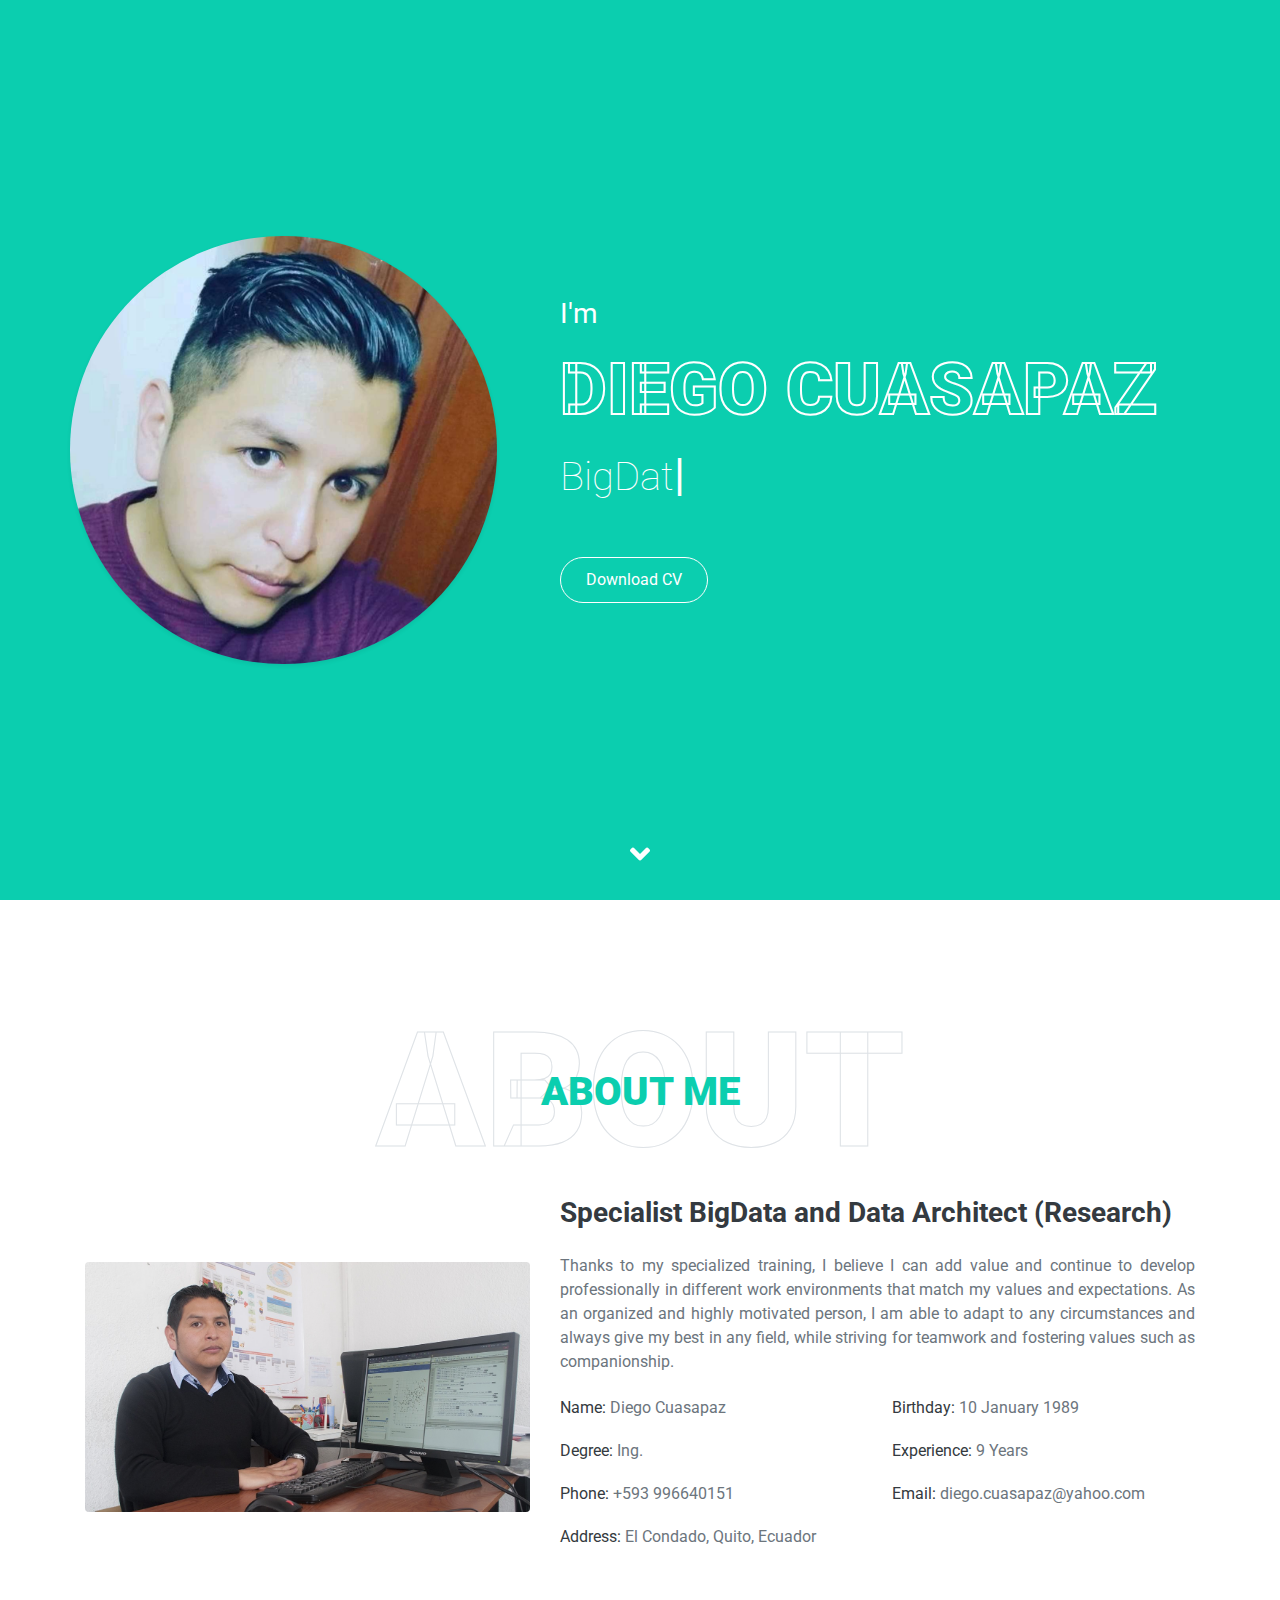
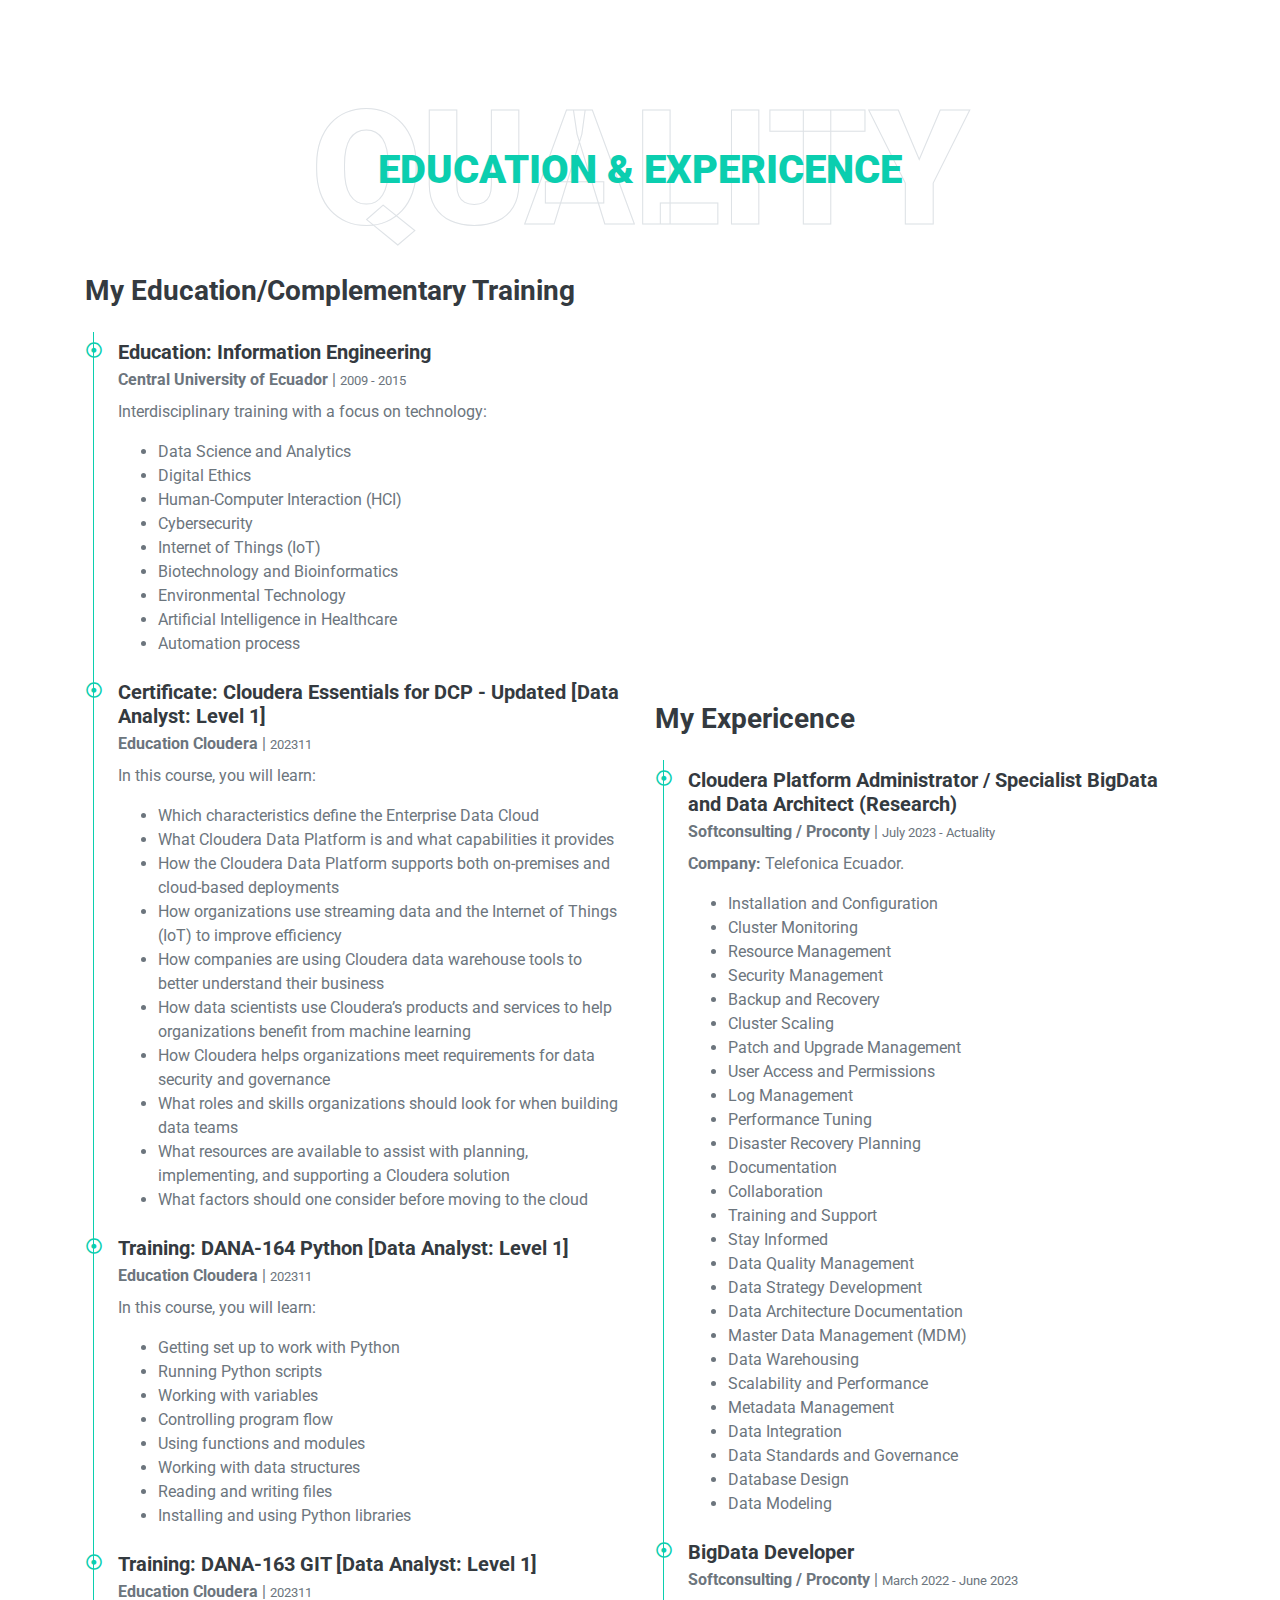
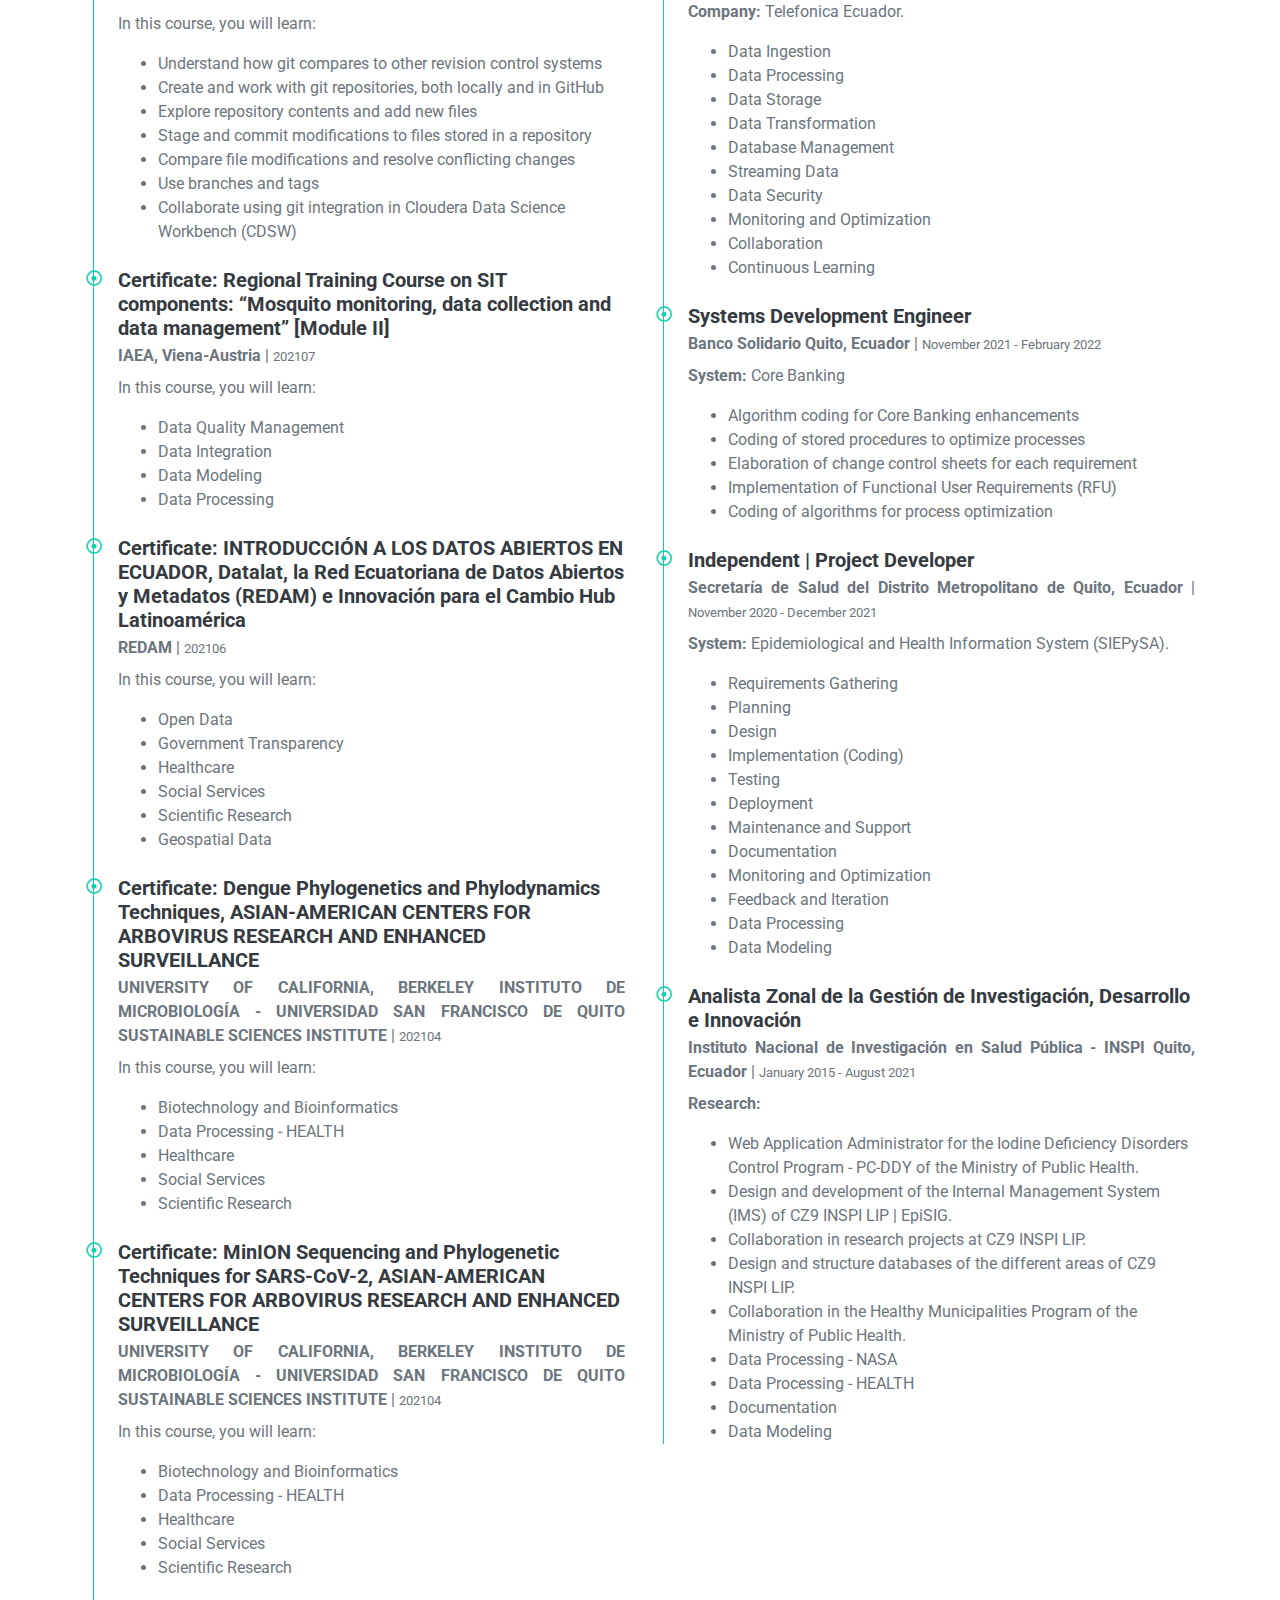
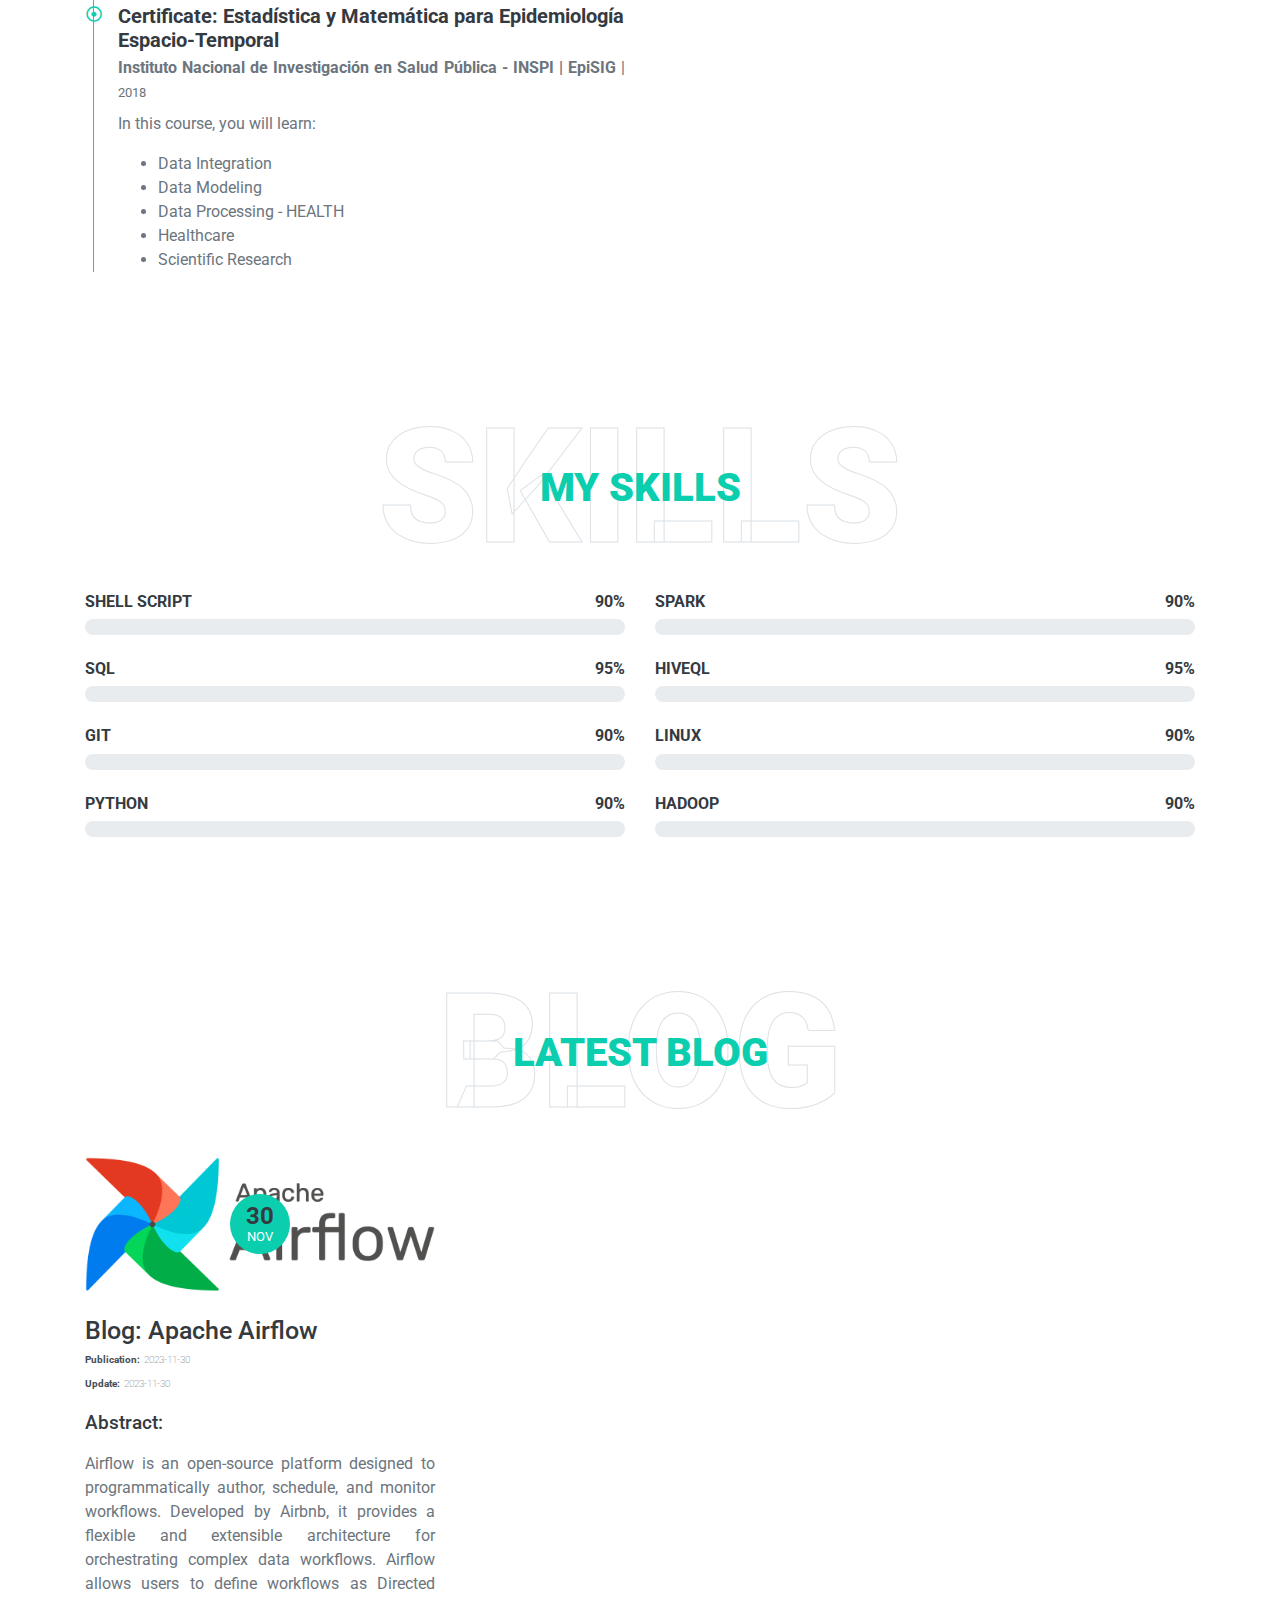
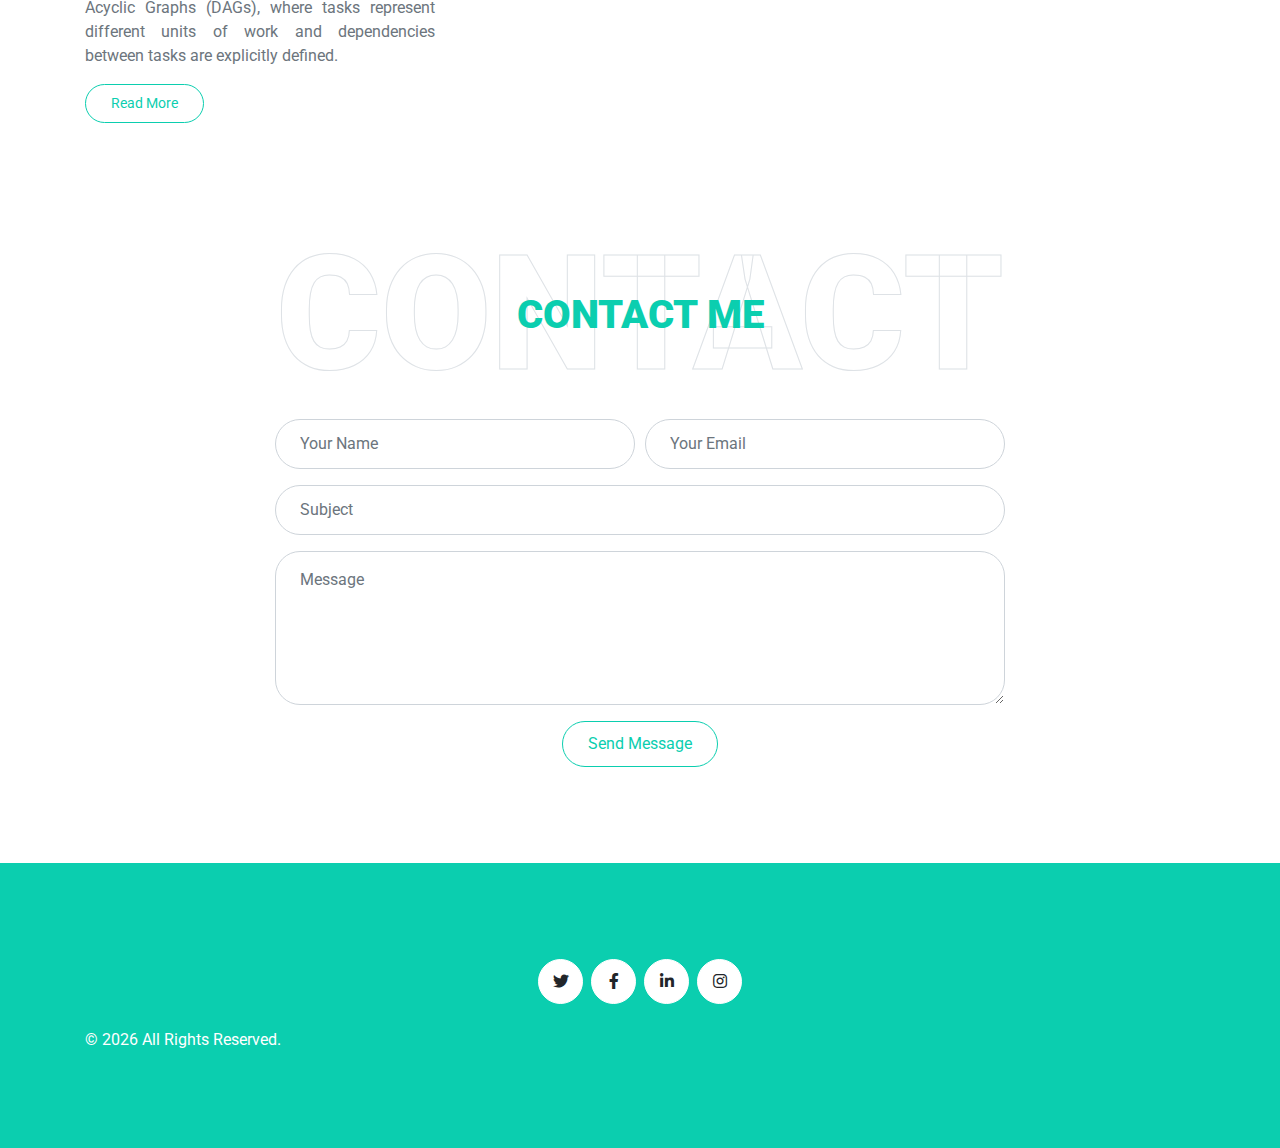
<file: index.html>
<!DOCTYPE html>
<html lang="en">

<head>
    <meta charset="utf-8">
    <title>DC - Specialist BigData </title>
    <meta content="width=device-width, initial-scale=1.0" name="viewport">
    <!--
    <meta content="Free HTML Templates" name="keywords">
    <meta content="Free HTML Templates" name="description">
    -->

    <!-- Favicon -->
    <link href="img/dach.ico" rel="icon">

    <!-- Google Web Fonts -->
    <link rel="preconnect" href="https://fonts.gstatic.com">
    <link href="https://fonts.googleapis.com/css2?family=Roboto:wght@300;400;500;700;900&display=swap" rel="stylesheet"> 

    <!-- Font Awesome -->
    <link href="https://cdnjs.cloudflare.com/ajax/libs/font-awesome/5.10.0/css/all.min.css" rel="stylesheet">

    <!-- Libraries Stylesheet -->
    <link href="lib/owlcarousel/assets/owl.carousel.min.css" rel="stylesheet">
    <link href="lib/lightbox/css/lightbox.min.css" rel="stylesheet">

    <!-- Customized Bootstrap Stylesheet -->
    <link href="css/style.css" rel="stylesheet">
</head>

<body data-spy="scroll" data-target=".navbar" data-offset="51">
    <!-- Navbar Start -->
    <nav class="navbar fixed-top shadow-sm navbar-expand-lg bg-light navbar-light py-3 py-lg-0 px-lg-5">
        <a href="index.html" class="navbar-brand ml-lg-3">
            <h1 class="m-0 display-5"><span class="text-primary">DC</span>Profile</h1>
        </a>
        <button type="button" class="navbar-toggler" data-toggle="collapse" data-target="#navbarCollapse">
            <span class="navbar-toggler-icon"></span>
        </button>
        <div class="collapse navbar-collapse px-lg-3" id="navbarCollapse">
            <div class="navbar-nav m-auto py-0">
                <a href="#home" class="nav-item nav-link active">Home</a>
                <a href="#about" class="nav-item nav-link">About</a>
                <a href="#qualification" class="nav-item nav-link">Quality</a>
                <a href="#skill" class="nav-item nav-link">Skill</a>
                <a href="#service" class="nav-item nav-link">Service</a>
                <a href="#portfolio" class="nav-item nav-link">Portfolio</a>
                <a href="#testimonial" class="nav-item nav-link">Review</a>
                <a href="#blog" class="nav-item nav-link">Blog</a>
                <a href="#contact" class="nav-item nav-link">Contact</a>
            </div>
            <a href="" class="btn btn-outline-primary d-none d-lg-block">Hire Me</a>
        </div>
    </nav>
    <!-- Navbar End -->


    <!-- Video Modal Start -->
    <div class="modal fade" id="videoModal" tabindex="-1" role="dialog" aria-labelledby="exampleModalLabel" aria-hidden="true">
        <div class="modal-dialog" role="document">
            <div class="modal-content">
                <div class="modal-body">
                    <button type="button" class="close" data-dismiss="modal" aria-label="Close">
                        <span aria-hidden="true">&times;</span>
                    </button>        
                    <!-- 16:9 aspect ratio -->
                    <div class="embed-responsive embed-responsive-16by9">
                        <iframe class="embed-responsive-item" src="" id="video"  allowscriptaccess="always" allow="autoplay"></iframe>
                    </div>
                </div>
            </div>
        </div>
    </div>
    <!-- Video Modal End -->


    <!-- Header Start -->
    <div class="container-fluid bg-primary d-flex align-items-center mb-5 py-5" id="home" style="min-height: 100vh;">
        <div class="container">
            <div class="row align-items-center">
                <div class="col-lg-5 px-5 pl-lg-0 pb-5 pb-lg-0">
                    <img class="img-fluid w-100 rounded-circle shadow-sm" src="img/profile.jpg" alt="">
                </div>
                <div class="col-lg-7 text-center text-lg-left">
                    <h3 class="text-white font-weight-normal mb-3">I'm</h3>
                    <h1 class="display-3 text-uppercase text-primary mb-2" style="-webkit-text-stroke: 2px #ffffff;">Diego Cuasapaz</h1>
                    <h1 class="typed-text-output d-inline font-weight-lighter text-white"></h1>
                    <div class="typed-text d-none">BigData Developer, BigData Specialist, Data-Architect BigData, Python Developer, Cloudera Essentials CDP</div>
                    <div class="d-flex align-items-center justify-content-center justify-content-lg-start pt-5">
                        <a href="" class="btn btn-outline-light mr-5">Download CV</a>
                        <!--
                        <button type="button" class="btn-play" data-toggle="modal"
                            data-src="https://www.youtube.com/embed/DWRcNpR6Kdc" data-target="#videoModal">
                            <span></span>
                        </button>
                        
                        <h5 class="font-weight-normal text-white m-0 ml-4 d-none d-sm-block">Play Video</h5>

                        -->

                    </div>
                </div>
            </div>
        </div>
    </div>
    <!-- Header End -->


    <!-- About Start -->
    <div class="container-fluid py-5" id="about">
        <div class="container">
            <div class="position-relative d-flex align-items-center justify-content-center">
                <h1 class="display-1 text-uppercase text-white" style="-webkit-text-stroke: 1px #dee2e6;">About</h1>
                <h1 class="position-absolute text-uppercase text-primary">About Me</h1>
            </div>
            <div class="row align-items-center">
                <div class="col-lg-5 pb-4 pb-lg-0">
                    <img class="img-fluid rounded w-100" src="img/about.jpg" alt="">
                </div>
                <div class="col-lg-7">
                    <h3 class="mb-4">Specialist BigData and Data Architect (Research)</h3>
                    <p>
                        Thanks to my specialized training, I believe I can add value and continue to develop professionally in different work environments that match my values and expectations.
                        As an organized and highly motivated person, I am able to adapt to any circumstances and always give my best in any field, while striving for teamwork and fostering values such as companionship.
                    </p>
                    <div class="row mb-3">
                        <div class="col-sm-6 py-2"><h6>Name: <span class="text-secondary">Diego Cuasapaz</span></h6></div>
                        <div class="col-sm-6 py-2"><h6>Birthday: <span class="text-secondary">10 January 1989</span></h6></div>
                        <div class="col-sm-6 py-2"><h6>Degree: <span class="text-secondary">Ing.</span></h6></div>
                        <div class="col-sm-6 py-2"><h6>Experience: <span class="text-secondary">9 Years</span></h6></div>
                        <div class="col-sm-6 py-2"><h6>Phone: <span class="text-secondary">+593 996640151</span></h6></div>
                        <div class="col-sm-6 py-2"><h6>Email: <span class="text-secondary">diego.cuasapaz@yahoo.com</span></h6></div>
                        <div class="col-sm-6 py-2"><h6>Address: <span class="text-secondary">El Condado, Quito, Ecuador</span></h6></div>
                    </div>
                    <!--
                    <a href="" class="btn btn-outline-primary mr-4">Hire Me</a>
                    <a href="" class="btn btn-outline-primary">Learn More</a>
                    -->
                </div>
            </div>
        </div>
    </div>
    <!-- About End -->


    <!-- Qualification Start -->
    <div class="container-fluid py-5" id="qualification">
        <div class="container">
            <div class="position-relative d-flex align-items-center justify-content-center">
                <h1 class="display-1 text-uppercase text-white" style="-webkit-text-stroke: 1px #dee2e6;">Quality</h1>
                <h1 class="position-absolute text-uppercase text-primary">Education & Expericence</h1>
            </div>
            <div class="row align-items-center">
                <div class="col-lg-6">
                    <h3 class="mb-4">My Education/Complementary Training</h3>
                    <div class="border-left border-primary pt-2 pl-4 ml-2">
                        <div class="position-relative mb-4">
                            <i class="far fa-dot-circle text-primary position-absolute" style="top: 2px; left: -32px;"></i>
                            <h5 class="font-weight-bold mb-1">Education: Information Engineering</h5>
                            <p class="mb-2"><strong>Central University of Ecuador</strong> | <small>2009 - 2015</small></p>
                            <p>
                                Interdisciplinary training with a focus on technology:

                                <ul>
                                    <li>Data Science and Analytics </li>
                                    <li>Digital Ethics </li>
                                    <li>Human-Computer Interaction (HCI) </li>
                                    <li>Cybersecurity </li>
                                    <li>Internet of Things (IoT) </li>
                                    <li>Biotechnology and Bioinformatics </li>
                                    <li>Environmental Technology </li>
                                    <li>Artificial Intelligence in Healthcare </li>
                                    <li>Automation process </li>
                                </ul>

                            </p>
                        </div>

                        <div class="position-relative mb-4">
                            <i class="far fa-dot-circle text-primary position-absolute" style="top: 2px; left: -32px;"></i>
                            <h5 class="font-weight-bold mb-1">Certificate: Cloudera Essentials for DCP - Updated [Data Analyst: Level 1]</h5>
                            <p class="mb-2"><strong>Education Cloudera</strong> | <small>202311</small></p>
                            <p>
                                In this course, you will learn:

                                <ul>
                                    <li>Which characteristics define the Enterprise Data Cloud </li>
                                    <li>What Cloudera Data Platform is and what capabilities it provides </li>
                                    <li>How the Cloudera Data Platform supports both on-premises and cloud-based deployments </li>
                                    <li>How organizations use streaming data and the Internet of Things (IoT) to improve efficiency </li>
                                    <li>How companies are using Cloudera data warehouse tools to better understand their business </li>
                                    <li>How data scientists use Cloudera’s products and services to help organizations benefit from machine learning </li>
                                    <li>How Cloudera helps organizations meet requirements for data security and governance </li>
                                    <li>What roles and skills organizations should look for when building data teams </li>
                                    <li>What resources are available to assist with planning, implementing, and supporting a Cloudera solution </li>
                                    <li>What factors should one consider before moving to the cloud </li>
                                </ul>
                            </p>
                        </div>

                        <div class="position-relative mb-4">
                            <i class="far fa-dot-circle text-primary position-absolute" style="top: 2px; left: -32px;"></i>
                            <h5 class="font-weight-bold mb-1">Training: DANA-164 Python [Data Analyst: Level 1]</h5>
                            <p class="mb-2"><strong>Education Cloudera</strong> | <small>202311</small></p>
                            <p>
                                In this course, you will learn:

                                <ul>                                
                                    <li>Getting set up to work with Python </li>
                                    <li>Running Python scripts </li>
                                    <li>Working with variables </li>
                                    <li>Controlling program flow </li>
                                    <li>Using functions and modules </li>
                                    <li>Working with data structures </li>
                                    <li>Reading and writing files </li>
                                    <li>Installing and using Python libraries </li>
                                </ul>
                            </p>
                        </div>
                        
                        <div class="position-relative mb-4">
                            <i class="far fa-dot-circle text-primary position-absolute" style="top: 2px; left: -32px;"></i>
                            <h5 class="font-weight-bold mb-1">Training: DANA-163 GIT [Data Analyst: Level 1]</h5>
                            <p class="mb-2"><strong>Education Cloudera</strong> | <small>202311</small></p>
                            <p>
                                In this course, you will learn:

                                <ul>
                                    <li>Understand how git compares to other revision control systems </li>
                                    <li>Create and work with git repositories, both locally and in GitHub </li>
                                    <li>Explore repository contents and add new files </li>
                                    <li>Stage and commit modifications to files stored in a repository </li>
                                    <li>Compare file modifications and resolve conflicting changes </li>
                                    <li>Use branches and tags </li>
                                    <li>Collaborate using git integration in Cloudera Data Science Workbench (CDSW) </li>
                                </ul>
                            </p>
                        </div>


                        <div class="position-relative mb-4">
                            <i class="far fa-dot-circle text-primary position-absolute" style="top: 2px; left: -32px;"></i>
                            <h5 class="font-weight-bold mb-1">Certificate: Regional Training Course on SIT components: “Mosquito monitoring, data collection and data management” [Module II]</h5>
                            <p class="mb-2"><strong>IAEA, Viena-Austria</strong> | <small>202107</small></p>
                            <p>
                                In this course, you will learn:

                                <ul>
                                    <li>Data Quality Management </li>
                                    <li>Data Integration</li>
                                    <li>Data Modeling </li>
                                    <li>Data Processing </li>
                                </ul>
                            </p>
                        </div>

                        <div class="position-relative mb-4">
                            <i class="far fa-dot-circle text-primary position-absolute" style="top: 2px; left: -32px;"></i>
                            <h5 class="font-weight-bold mb-1">Certificate: INTRODUCCIÓN A LOS DATOS ABIERTOS EN ECUADOR, Datalat, la Red Ecuatoriana de Datos Abiertos y Metadatos (REDAM) e Innovación para el Cambio Hub Latinoamérica </h5>
                            <p class="mb-2"><strong>REDAM</strong> | <small>202106</small></p>
                            <p>
                                In this course, you will learn:

                                <ul>
                                    <li>Open Data </li>
                                    <li>Government Transparency</li>
                                    <li>Healthcare</li>
                                    <li>Social Services</li>
                                    <li>Scientific Research</li>
                                    <li>Geospatial Data</li>
                                </ul>
                            </p>
                        </div>

                        <div class="position-relative mb-4">
                            <i class="far fa-dot-circle text-primary position-absolute" style="top: 2px; left: -32px;"></i>
                            <h5 class="font-weight-bold mb-1">Certificate: Dengue Phylogenetics and Phylodynamics Techniques, ASIAN-AMERICAN CENTERS FOR ARBOVIRUS RESEARCH AND ENHANCED SURVEILLANCE</h5>
                            <p class="mb-2"><strong>UNIVERSITY OF CALIFORNIA, BERKELEY INSTITUTO DE MICROBIOLOGÍA - UNIVERSIDAD SAN FRANCISCO DE QUITO SUSTAINABLE SCIENCES INSTITUTE </strong> | <small>202104</small></p>
                            <p>
                                In this course, you will learn:

                                <ul>
                                    <li>Biotechnology and Bioinformatics</li>
                                    <li>Data Processing - HEALTH</li>
                                    <li>Healthcare</li>
                                    <li>Social Services</li>
                                    <li>Scientific Research</li>
                                </ul>
                            </p>
                        </div>

                        <div class="position-relative mb-4">
                            <i class="far fa-dot-circle text-primary position-absolute" style="top: 2px; left: -32px;"></i>
                            <h5 class="font-weight-bold mb-1">Certificate: MinION Sequencing and Phylogenetic Techniques for SARS-CoV-2, ASIAN-AMERICAN CENTERS FOR ARBOVIRUS RESEARCH AND ENHANCED SURVEILLANCE</h5>
                            <p class="mb-2"><strong>UNIVERSITY OF CALIFORNIA, BERKELEY INSTITUTO DE MICROBIOLOGÍA - UNIVERSIDAD SAN FRANCISCO DE QUITO SUSTAINABLE SCIENCES INSTITUTE </strong> | <small>202104</small></p>
                            <p>
                                In this course, you will learn:

                                <ul>
                                    <li>Biotechnology and Bioinformatics</li>
                                    <li>Data Processing - HEALTH</li>
                                    <li>Healthcare</li>
                                    <li>Social Services</li>
                                    <li>Scientific Research</li>
                                </ul>
                            </p>
                        </div>

                        <div class="position-relative mb-4">
                            <i class="far fa-dot-circle text-primary position-absolute" style="top: 2px; left: -32px;"></i>
                            <h5 class="font-weight-bold mb-1">Certificate: Estadística y Matemática para Epidemiología Espacio-Temporal </h5>
                            <p class="mb-2"><strong>Instituto Nacional de Investigación en Salud Pública - INSPI | EpiSIG </strong> | <small>2018</small></p>
                            <p>
                                In this course, you will learn:

                                <ul>
                                    <li>Data Integration</li>
                                    <li>Data Modeling </li>
                                    <li>Data Processing - HEALTH</li>
                                    <li>Healthcare</li>
                                    <li>Scientific Research</li>
                                </ul>
                            </p>
                        </div>

                    </div>
                </div>


                <div class="col-lg-6">
                    <h3 class="mb-4">My Expericence</h3>
                    <div class="border-left border-primary pt-2 pl-4 ml-2">
                        
                        <div class="position-relative mb-4">
                            <i class="far fa-dot-circle text-primary position-absolute" style="top: 2px; left: -32px;"></i>
                            <h5 class="font-weight-bold mb-1">Cloudera Platform Administrator / Specialist BigData and Data Architect (Research)</h5>
                            <p class="mb-2"><strong>Softconsulting / Proconty</strong> | <small>July 2023 - Actuality</small></p>
                            <p>
                                <b>Company: </b> Telefonica Ecuador.
                                <ul>
                                    <li>Installation and Configuration</li>
                                    <li>Cluster Monitoring</li>
                                    <li>Resource Management</li>
                                    <li>Security Management</li>
                                    <li>Backup and Recovery</li>
                                    <li>Cluster Scaling</li>
                                    <li>Patch and Upgrade Management</li>
                                    <li>User Access and Permissions</li>
                                    <li>Log Management</li>
                                    <li>Performance Tuning</li>
                                    <li>Disaster Recovery Planning</li>
                                    <li>Documentation</li>
                                    <li>Collaboration</li>
                                    <li>Training and Support</li>
                                    <li>Stay Informed</li>
                                    <li>Data Quality Management</li>
                                    <li>Data Strategy Development</li>
                                    <li>Data Architecture Documentation</li>
                                    <li>Master Data Management (MDM)</li>
                                    <li>Data Warehousing</li>
                                    <li>Scalability and Performance</li>
                                    <li>Metadata Management</li>
                                    <li>Data Integration</li>
                                    <li>Data Standards and Governance</li>
                                    <li>Database Design</li>
                                    <li>Data Modeling</li>
                                </ul>
                            </p>
                        </div>

                        <div class="position-relative mb-4">
                            <i class="far fa-dot-circle text-primary position-absolute" style="top: 2px; left: -32px;"></i>
                            <h5 class="font-weight-bold mb-1">BigData Developer</h5>
                            <p class="mb-2"><strong>Softconsulting / Proconty</strong> | <small> March 2022 - June 2023</small></p>
                            <p>
                                <b>Company: </b> Telefonica Ecuador.

                                <ul>
                                    <li>Data Ingestion</li>
                                    <li>Data Processing</li>
                                    <li>Data Storage</li>
                                    <li>Data Transformation</li>
                                    <li>Database Management</li>
                                    <li>Streaming Data</li>
                                    <li>Data Security</li>
                                    <li>Monitoring and Optimization</li>
                                    <li>Collaboration</li>
                                    <li>Continuous Learning</li>
                                </ul>
                            </p>
                        </div>
                        
                        <div class="position-relative mb-4">
                            <i class="far fa-dot-circle text-primary position-absolute" style="top: 2px; left: -32px;"></i>
                            <h5 class="font-weight-bold mb-1">Systems Development Engineer</h5>
                            <p class="mb-2"><strong>Banco Solidario Quito, Ecuador</strong> | <small>November 2021 - February 2022</small></p>
                            <p>
                                <b>System:</b> Core Banking
                                
                                <ul>
                                    <li>Algorithm coding for Core Banking enhancements</li>
                                    <li>Coding of stored procedures to optimize processes</li>
                                    <li>Elaboration of change control sheets for each requirement</li>
                                    <li>Implementation of Functional User Requirements (RFU)</li>
                                    <li>Coding of algorithms for process optimization</li>
                                </ul>

                            </p>
                        </div>

                        <div class="position-relative mb-4">
                            <i class="far fa-dot-circle text-primary position-absolute" style="top: 2px; left: -32px;"></i>
                            <h5 class="font-weight-bold mb-1">Independent | Project Developer</h5>
                            <p class="mb-2"><strong>Secretaría de Salud del Distrito Metropolitano de Quito, Ecuador</strong> | <small>November 2020 - December 2021</small></p>
                            <p>
                                <b>System:</b> Epidemiological and Health Information System (SIEPySA).
                                
                                <ul>
                                    <li>Requirements Gathering</li>
                                    <li>Planning</li>
                                    <li>Design</li>
                                    <li>Implementation (Coding)</li>
                                    <li>Testing</li>
                                    <li>Deployment</li>
                                    <li>Maintenance and Support</li>
                                    <li>Documentation</li>
                                    <li>Monitoring and Optimization</li>
                                    <li>Feedback and Iteration</li>
                                    <li>Data Processing</li>
                                    <li>Data Modeling</li>                                  
                                </ul>
                            </p>
                        </div>

                        <div class="position-relative mb-4">
                            <i class="far fa-dot-circle text-primary position-absolute" style="top: 2px; left: -32px;"></i>
                            <h5 class="font-weight-bold mb-1">Analista Zonal de la Gestión de Investigación, Desarrollo e Innovación </h5>
                            <p class="mb-2"><strong>Instituto Nacional de Investigación en Salud Pública - INSPI Quito, Ecuador</strong> | <small>January 2015 - August 2021</small></p>
                            <p>
                                <b>Research:</b> 
                                
                                <ul>
                                    <li>Web Application Administrator for the Iodine Deficiency Disorders Control Program - PC-DDY of the Ministry of Public Health.</li>
                                    <li>Design and development of the Internal Management System (IMS) of CZ9 INSPI LIP | EpiSIG. </li>
                                    <li>Collaboration in research projects at CZ9 INSPI LIP. </li>
                                    <li>Design and structure databases of the different areas of CZ9 INSPI LIP. </li>
                                    <li>Collaboration in the Healthy Municipalities Program of the Ministry of Public Health.</li>
                                    <li>Data Processing - NASA </li>
                                    <li>Data Processing - HEALTH</li>
                                    <li>Documentation</li>
                                    <li>Data Modeling</li>
                                </ul>

                            </p>
                        </div>

                    </div>
                </div>
            </div>
        </div>
    </div>
    <!-- Qualification End -->


    <!-- Skill Start -->
    <div class="container-fluid py-5" id="skill">
        <div class="container">
            <div class="position-relative d-flex align-items-center justify-content-center">
                <h1 class="display-1 text-uppercase text-white" style="-webkit-text-stroke: 1px #dee2e6;">Skills</h1>
                <h1 class="position-absolute text-uppercase text-primary">My Skills</h1>
            </div>
            <div class="row align-items-center">
                <div class="col-md-6">
                    <div class="skill mb-4">
                        <div class="d-flex justify-content-between">
                            <h6 class="font-weight-bold">SHELL SCRIPT</h6>
                            <h6 class="font-weight-bold">90%</h6>
                        </div>
                        <div class="progress">
                            <div class="progress-bar bg-primary" role="progressbar" aria-valuenow="90" aria-valuemin="0" aria-valuemax="100"></div>
                        </div>
                    </div>
                    <div class="skill mb-4">
                        <div class="d-flex justify-content-between">
                            <h6 class="font-weight-bold">SQL</h6>
                            <h6 class="font-weight-bold">95%</h6>
                        </div>
                        <div class="progress">
                            <div class="progress-bar bg-warning" role="progressbar" aria-valuenow="95" aria-valuemin="0" aria-valuemax="100"></div>
                        </div>
                    </div>
                    <div class="skill mb-4">
                        <div class="d-flex justify-content-between">
                            <h6 class="font-weight-bold">GIT</h6>
                            <h6 class="font-weight-bold">90%</h6>
                        </div>
                        <div class="progress">
                            <div class="progress-bar bg-danger" role="progressbar" aria-valuenow="90" aria-valuemin="0" aria-valuemax="100"></div>
                        </div>
                    </div>
                    <div class="skill mb-4">
                        <div class="d-flex justify-content-between">
                            <h6 class="font-weight-bold">PYTHON</h6>
                            <h6 class="font-weight-bold">90%</h6>
                        </div>
                        <div class="progress">
                            <div class="progress-bar bg-danger" role="progressbar" aria-valuenow="90" aria-valuemin="0" aria-valuemax="100"></div>
                        </div>
                    </div>
                </div>
                <div class="col-md-6">
                    <div class="skill mb-4">
                        <div class="d-flex justify-content-between">
                            <h6 class="font-weight-bold">SPARK</h6>
                            <h6 class="font-weight-bold">90%</h6>
                        </div>
                        <div class="progress">
                            <div class="progress-bar bg-danger" role="progressbar" aria-valuenow="90" aria-valuemin="0" aria-valuemax="100"></div>
                        </div>
                    </div>
                    <div class="skill mb-4">
                        <div class="d-flex justify-content-between">
                            <h6 class="font-weight-bold">HIVEQL</h6>
                            <h6 class="font-weight-bold">95%</h6>
                        </div>
                        <div class="progress">
                            <div class="progress-bar bg-dark" role="progressbar" aria-valuenow="95" aria-valuemin="0" aria-valuemax="100"></div>
                        </div>
                    </div>
                    <div class="skill mb-4">
                        <div class="d-flex justify-content-between">
                            <h6 class="font-weight-bold">LINUX</h6>
                            <h6 class="font-weight-bold">90%</h6>
                        </div>
                        <div class="progress">
                            <div class="progress-bar bg-info" role="progressbar" aria-valuenow="90" aria-valuemin="0" aria-valuemax="100"></div>
                        </div>
                    </div>
                    <div class="skill mb-4">
                        <div class="d-flex justify-content-between">
                            <h6 class="font-weight-bold">HADOOP</h6>
                            <h6 class="font-weight-bold">90%</h6>
                        </div>
                        <div class="progress">
                            <div class="progress-bar bg-info" role="progressbar" aria-valuenow="90" aria-valuemin="0" aria-valuemax="100"></div>
                        </div>
                    </div>
                </div>
            </div>
        </div>
    </div>
    <!-- Skill End -->


    <!-- Services Start

    <div class="container-fluid pt-5" id="service">
        <div class="container">
            <div class="position-relative d-flex align-items-center justify-content-center">
                <h1 class="display-1 text-uppercase text-white" style="-webkit-text-stroke: 1px #dee2e6;">Service</h1>
                <h1 class="position-absolute text-uppercase text-primary">My Services</h1>
            </div>
            <div class="row pb-3">
                <div class="col-lg-4 col-md-6 text-center mb-5">
                    <div class="d-flex align-items-center justify-content-center mb-4">
                        <i class="fa fa-2x fa-laptop service-icon bg-primary text-white mr-3"></i>
                        <h4 class="font-weight-bold m-0">Web Design</h4>
                    </div>
                    <p>Justo sit justo eos amet tempor amet clita amet ipsum eos elitr. Amet lorem lorem lorem est amet labore eirmod erat clita</p>
                    <a class="border-bottom border-primary text-decoration-none" href="">Read More</a>
                </div>
            </div>
        </div>
    </div>
     Services End -->


    <!-- Portfolio Start 

    <div class="container-fluid pt-5 pb-3" id="portfolio">
        <div class="container">
            <div class="position-relative d-flex align-items-center justify-content-center">
                <h1 class="display-1 text-uppercase text-white" style="-webkit-text-stroke: 1px #dee2e6;">Gallery</h1>
                <h1 class="position-absolute text-uppercase text-primary">My Portfolio</h1>
            </div>
            <div class="row">
                <div class="col-12 text-center mb-2">
                    <ul class="list-inline mb-4" id="portfolio-flters">
                        <li class="btn btn-sm btn-outline-primary m-1 active"  data-filter="*">All</li>
                        <li class="btn btn-sm btn-outline-primary m-1" data-filter=".first">Design</li>
                        <li class="btn btn-sm btn-outline-primary m-1" data-filter=".second">Development</li>
                        <li class="btn btn-sm btn-outline-primary m-1" data-filter=".third">Marketing</li>
                    </ul>
                </div>
            </div>
            <div class="row portfolio-container">
                <div class="col-lg-4 col-md-6 mb-4 portfolio-item first">
                    <div class="position-relative overflow-hidden mb-2">
                        <img class="img-fluid rounded w-100" src="img/portfolio-1.jpg" alt="">
                        <div class="portfolio-btn bg-primary d-flex align-items-center justify-content-center">
                            <a href="img/portfolio-1.jpg" data-lightbox="portfolio">
                                <i class="fa fa-plus text-white" style="font-size: 60px;"></i>
                            </a>
                        </div>
                    </div>
                </div>
                <div class="col-lg-4 col-md-6 mb-4 portfolio-item second">
                    <div class="position-relative overflow-hidden mb-2">
                        <img class="img-fluid rounded w-100" src="img/portfolio-2.jpg" alt="">
                        <div class="portfolio-btn bg-primary d-flex align-items-center justify-content-center">
                            <a href="img/portfolio-2.jpg" data-lightbox="portfolio">
                                <i class="fa fa-plus text-white" style="font-size: 60px;"></i>
                            </a>
                        </div>
                    </div>
                </div>
                <div class="col-lg-4 col-md-6 mb-4 portfolio-item third">
                    <div class="position-relative overflow-hidden mb-2">
                        <img class="img-fluid rounded w-100" src="img/portfolio-3.jpg" alt="">
                        <div class="portfolio-btn bg-primary d-flex align-items-center justify-content-center">
                            <a href="img/portfolio-3.jpg" data-lightbox="portfolio">
                                <i class="fa fa-plus text-white" style="font-size: 60px;"></i>
                            </a>
                        </div>
                    </div>
                </div>
                <div class="col-lg-4 col-md-6 mb-4 portfolio-item first">
                    <div class="position-relative overflow-hidden mb-2">
                        <img class="img-fluid rounded w-100" src="img/portfolio-4.jpg" alt="">
                        <div class="portfolio-btn bg-primary d-flex align-items-center justify-content-center">
                            <a href="img/portfolio-4.jpg" data-lightbox="portfolio">
                                <i class="fa fa-plus text-white" style="font-size: 60px;"></i>
                            </a>
                        </div>
                    </div>
                </div>
                <div class="col-lg-4 col-md-6 mb-4 portfolio-item second">
                    <div class="position-relative overflow-hidden mb-2">
                        <img class="img-fluid rounded w-100" src="img/portfolio-5.jpg" alt="">
                        <div class="portfolio-btn bg-primary d-flex align-items-center justify-content-center">
                            <a href="img/portfolio-5.jpg" data-lightbox="portfolio">
                                <i class="fa fa-plus text-white" style="font-size: 60px;"></i>
                            </a>
                        </div>
                    </div>
                </div>
                <div class="col-lg-4 col-md-6 mb-4 portfolio-item third">
                    <div class="position-relative overflow-hidden mb-2">
                        <img class="img-fluid rounded w-100" src="img/portfolio-6.jpg" alt="">
                        <div class="portfolio-btn bg-primary d-flex align-items-center justify-content-center">
                            <a href="img/portfolio-6.jpg" data-lightbox="portfolio">
                                <i class="fa fa-plus text-white" style="font-size: 60px;"></i>
                            </a>
                        </div>
                    </div>
                </div>
            </div>
        </div>
    </div>

     Portfolio End -->


    <!-- Testimonial Start 

    <div class="container-fluid py-5" id="testimonial">
        <div class="container">
            <div class="position-relative d-flex align-items-center justify-content-center">
                <h1 class="display-1 text-uppercase text-white" style="-webkit-text-stroke: 1px #dee2e6;">Review</h1>
                <h1 class="position-absolute text-uppercase text-primary">Clients Say</h1>
            </div>
            <div class="row justify-content-center">
                <div class="col-lg-8">
                    <div class="owl-carousel testimonial-carousel">
                        <div class="text-center">
                            <i class="fa fa-3x fa-quote-left text-primary mb-4"></i>
                            <h4 class="font-weight-light mb-4">Dolor eirmod diam stet kasd sed. Aliqu rebum est eos. Rebum elitr dolore et eos labore, stet justo sed est sed. Diam sed sed dolor stet accusam amet eirmod eos, labore diam clita</h4>
                            <img class="img-fluid rounded-circle mx-auto mb-3" src="img/testimonial-1.jpg" style="width: 80px; height: 80px;">
                            <h5 class="font-weight-bold m-0">Client Name</h5>
                            <span>Profession</span>
                        </div>
                        <div class="text-center">
                            <i class="fa fa-3x fa-quote-left text-primary mb-4"></i>
                            <h4 class="font-weight-light mb-4">Dolor eirmod diam stet kasd sed. Aliqu rebum est eos. Rebum elitr dolore et eos labore, stet justo sed est sed. Diam sed sed dolor stet accusam amet eirmod eos, labore diam clita</h4>
                            <img class="img-fluid rounded-circle mx-auto mb-3" src="img/testimonial-2.jpg" style="width: 80px; height: 80px;">
                            <h5 class="font-weight-bold m-0">Client Name</h5>
                            <span>Profession</span>
                        </div>
                        <div class="text-center">
                            <i class="fa fa-3x fa-quote-left text-primary mb-4"></i>
                            <h4 class="font-weight-light mb-4">Dolor eirmod diam stet kasd sed. Aliqu rebum est eos. Rebum elitr dolore et eos labore, stet justo sed est sed. Diam sed sed dolor stet accusam amet eirmod eos, labore diam clita</h4>
                            <img class="img-fluid rounded-circle mx-auto mb-3" src="img/testimonial-3.jpg" style="width: 80px; height: 80px;">
                            <h5 class="font-weight-bold m-0">Client Name</h5>
                            <span>Profession</span>
                        </div>
                    </div>
                </div>
            </div>
        </div>
    </div>

     Testimonial End -->


    <!-- Blog Start -->
    <div class="container-fluid pt-5" id="blog">
        <div class="container">
            <div class="position-relative d-flex align-items-center justify-content-center">
                <h1 class="display-1 text-uppercase text-white" style="-webkit-text-stroke: 1px #dee2e6;">Blog</h1>
                <h1 class="position-absolute text-uppercase text-primary">Latest Blog</h1>
            </div>
            <div class="row">
                <div class="col-lg-4 mb-5">
                    <div class="position-relative mb-4">
                        <img class="img-fluid rounded w-100" src="img/AirflowLogo.png" alt="">
                        <div class="blog-date">
                            <h4 class="font-weight-bold mb-n1">30</h4>
                            <small class="text-white text-uppercase">Nov</small>
                        </div>
                    </div>
                    <tb>Blog: Apache Airflow</tb> <br>
                    <t1>Publication:</t1> <t2>2023-11-30</t2> <br>
                    <t1>Update:</t1> <t2>2023-11-30</t2> <br>
                    <ta>Abstract:</ta> <br>
                    <div class="txt-blog-abs">
                        <p>Airflow is an open-source platform designed to programmatically author, schedule, and monitor workflows. Developed by Airbnb, it provides a flexible and extensible architecture for orchestrating complex data workflows. Airflow allows users to define workflows as Directed Acyclic Graphs (DAGs), where tasks represent different units of work and dependencies between tasks are explicitly defined.</p>
                    </div>
                    <a class="btn btn-sm btn-outline-primary py-2" href="pages/airflow.html">Read More</a>
                </div>
            </div>
        </div>
    </div>
    <!-- Blog End -->


    <!-- Contact Start -->
    <div class="container-fluid py-5" id="contact">
        <div class="container">
            <div class="position-relative d-flex align-items-center justify-content-center">
                <h1 class="display-1 text-uppercase text-white" style="-webkit-text-stroke: 1px #dee2e6;">Contact</h1>
                <h1 class="position-absolute text-uppercase text-primary">Contact Me</h1>
            </div>
            <div class="row justify-content-center">
                <div class="col-lg-8">
                    <div class="contact-form text-center">
                        <div id="success"></div>
                        <form name="sentMessage" id="contactForm" novalidate="novalidate">
                            <div class="form-row">
                                <div class="control-group col-sm-6">
                                    <input type="text" class="form-control p-4" id="name" placeholder="Your Name"
                                        required="required" data-validation-required-message="Please enter your name" />
                                    <p class="help-block text-danger"></p>
                                </div>
                                <div class="control-group col-sm-6">
                                    <input type="email" class="form-control p-4" id="email" placeholder="Your Email"
                                        required="required" data-validation-required-message="Please enter your email" />
                                    <p class="help-block text-danger"></p>
                                </div>
                            </div>
                            <div class="control-group">
                                <input type="text" class="form-control p-4" id="subject" placeholder="Subject"
                                    required="required" data-validation-required-message="Please enter a subject" />
                                <p class="help-block text-danger"></p>
                            </div>
                            <div class="control-group">
                                <textarea class="form-control py-3 px-4" rows="5" id="message" placeholder="Message"
                                    required="required"
                                    data-validation-required-message="Please enter your message"></textarea>
                                <p class="help-block text-danger"></p>
                            </div>
                            <div>
                                <button class="btn btn-outline-primary" type="submit" id="sendMessageButton">Send
                                    Message</button>
                            </div>
                        </form>
                    </div>
                </div>
            </div>
        </div>
    </div>
    <!-- Contact End -->


    <!-- Footer Start -->
    <div class="container-fluid bg-primary text-white mt-5 py-5 px-sm-3 px-md-5">
        <div class="container text-center py-5">
            <div class="d-flex justify-content-center mb-4">
                <a class="btn btn-light btn-social mr-2" target="_blank" href="https://twitter.com/DiegoCuasapaz10"><i class="fab fa-twitter"></i></a>
                <a class="btn btn-light btn-social mr-2" href="#"><i class="fab fa-facebook-f"></i></a>
                <a class="btn btn-light btn-social mr-2" target="_blank" href="https://www.linkedin.com/in/diego-cuasapaz-heredia/"><i class="fab fa-linkedin-in"></i></a>
                <a class="btn btn-light btn-social" target="_blank"  href="https://instagram.com/diego.cuasapaz?igshid=MTNiYzNiMzkwZA=="><i class="fab fa-instagram"></i></a>
            </div>

             <!--
            <div class="d-flex justify-content-center mb-3">
                <a class="text-white" href="#">Privacy</a>
                <span class="px-3">|</span>
                <a class="text-white" href="#">Terms</a>
                <span class="px-3">|</span>
                <a class="text-white" href="#">FAQs</a>
                <span class="px-3">|</span>
                <a class="text-white" href="#">Help</a>
            </div>

            -->

            <p class="m-0">&copy; <script>document.write(new Date().getFullYear());</script> All Rights Reserved. </p>
        </div>
    </div>
    <!-- Footer End -->

    <!-- Scroll to Bottom -->
    <i class="fa fa-2x fa-angle-down text-white scroll-to-bottom"></i>

    <!-- Back to Top -->
    <a href="#" class="btn btn-outline-dark px-0 back-to-top"><i class="fa fa-angle-double-up"></i></a>


    <!-- JavaScript Libraries -->
    <script src="https://code.jquery.com/jquery-3.4.1.min.js"></script>
    <script src="https://stackpath.bootstrapcdn.com/bootstrap/4.4.1/js/bootstrap.bundle.min.js"></script>
    <script src="lib/typed/typed.min.js"></script>
    <script src="lib/easing/easing.min.js"></script>
    <script src="lib/waypoints/waypoints.min.js"></script>
    <script src="lib/owlcarousel/owl.carousel.min.js"></script>
    <script src="lib/isotope/isotope.pkgd.min.js"></script>
    <script src="lib/lightbox/js/lightbox.min.js"></script>

    <!-- Contact Javascript File -->
    <script src="mail/jqBootstrapValidation.min.js"></script>
    <script src="mail/contact.js"></script>

    <!-- Template Javascript -->
    <script src="js/main.js"></script>
</body>

</html>
</file>
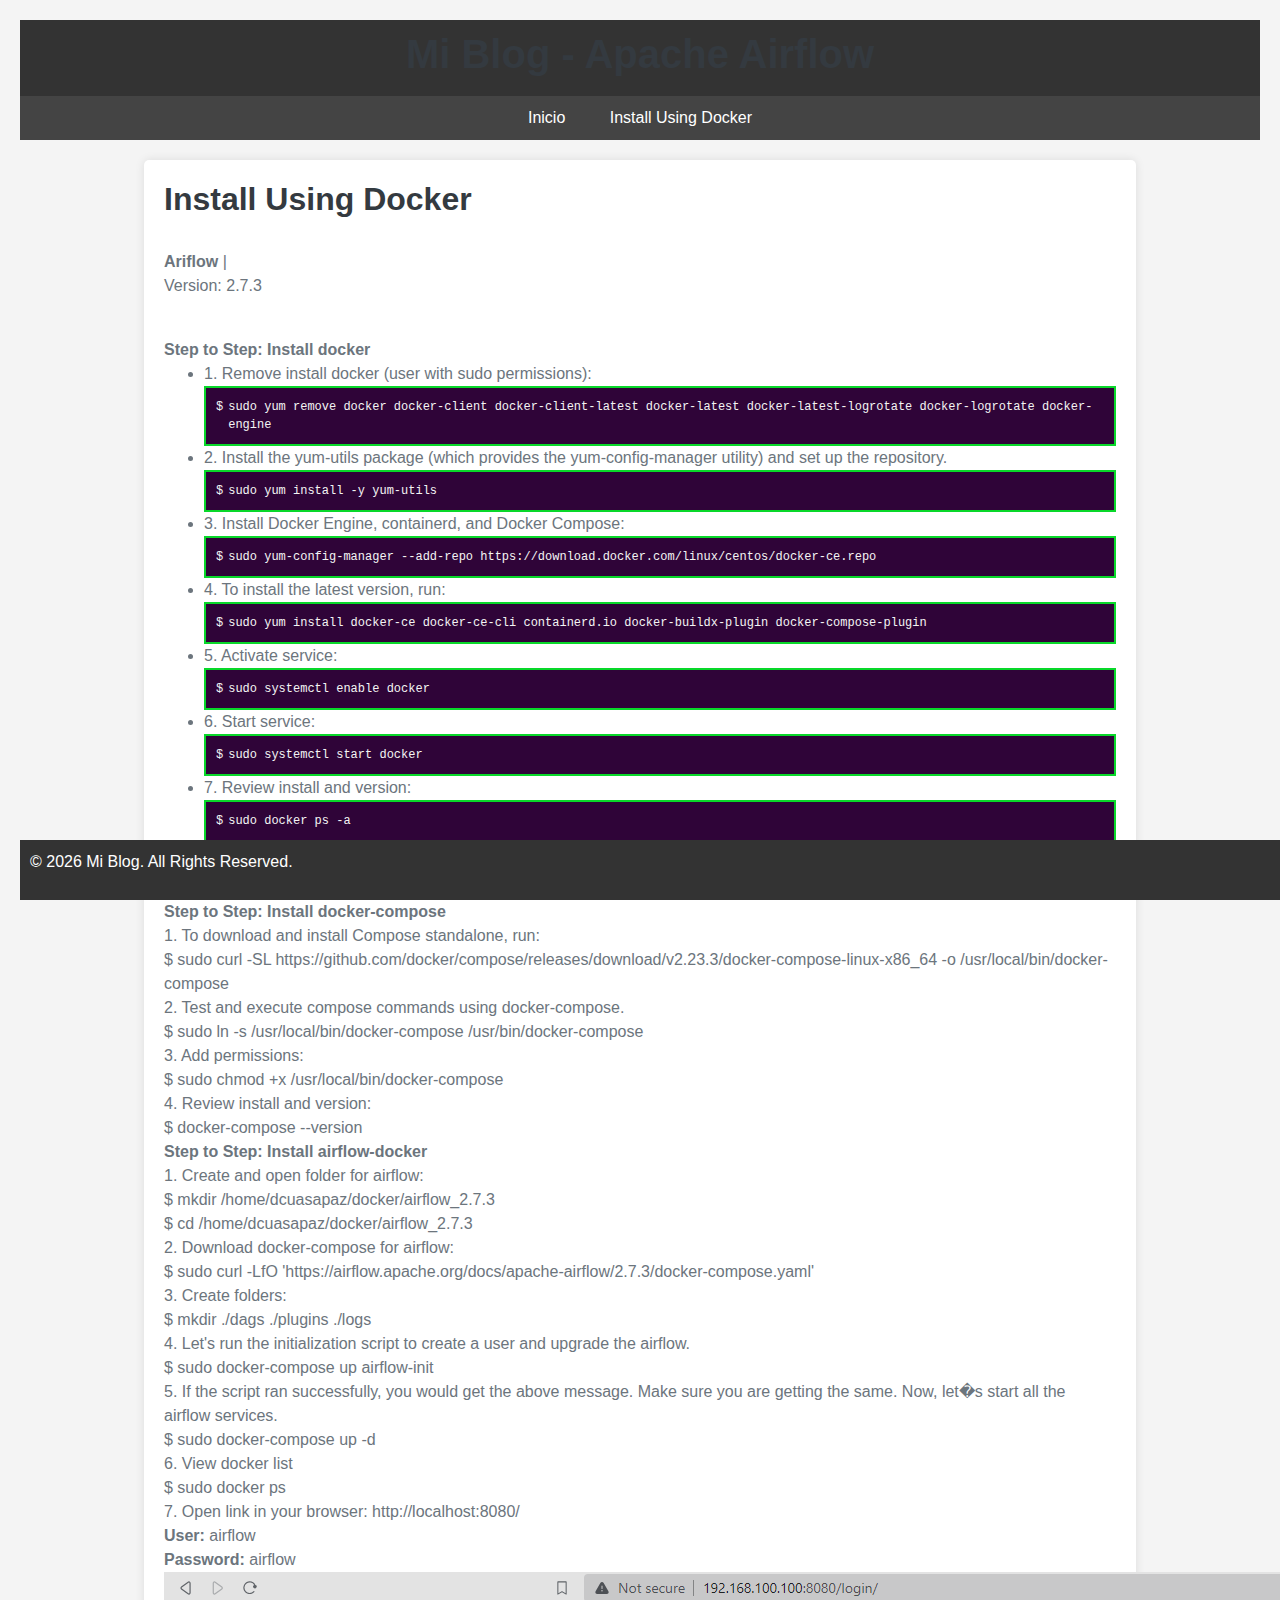
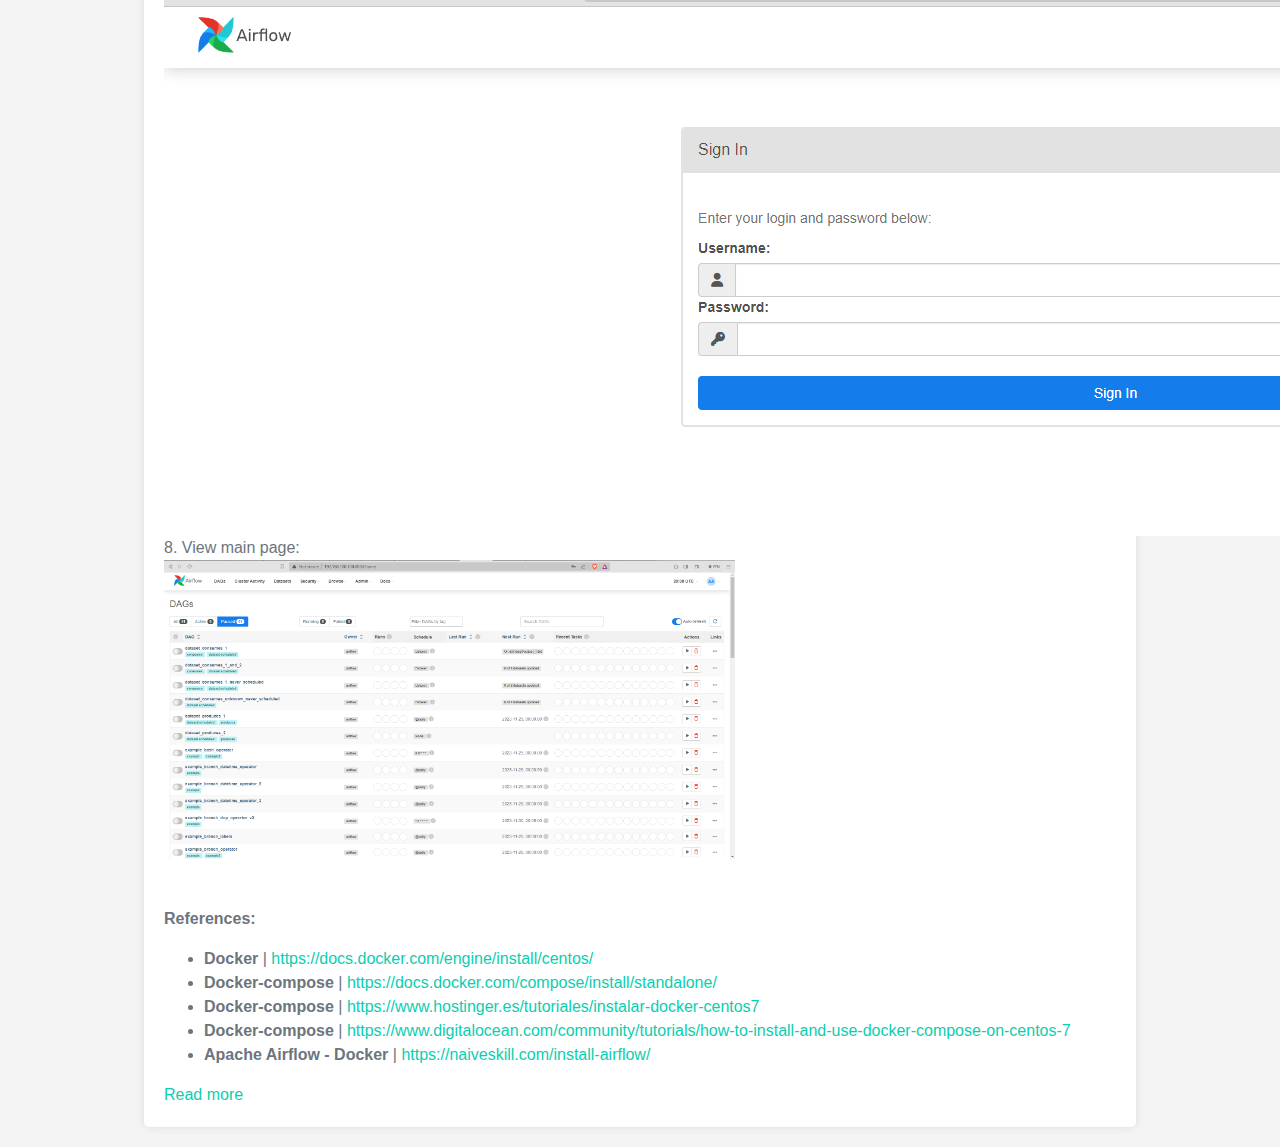
<file: pages/airflow.html>
<!DOCTYPE html>
<html lang="es">
<head>
    <meta charset="UTF-8">
    <meta name="viewport" content="width=device-width, initial-scale=1.0">
    <title>Mi Blog</title>
    <link href="../css/style.css" rel="stylesheet">
    <link href="../css/style_blog.css" rel="stylesheet">
</head>
<body>

    <header>
        <h1>Mi Blog - Apache Airflow</h1>
    </header>

    <nav>
        <a href="#">Inicio</a>
        <a href="#ins-usg-dck">Install Using Docker</a>
    </nav>

    <section>
        <article id="ins-usg-dck">
            <h2>Install Using Docker</h2> <br>
            <b>Ariflow</b> | <p>Version: 2.7.3</p> <br>
            
            <b>Step to Step: Install docker</b>
            <ul>
                <li>1. Remove install docker (user with sudo permissions):
                    <div class="blc-cmd"><div class="blc-cmd-promt">$</div> sudo yum remove docker docker-client docker-client-latest docker-latest docker-latest-logrotate docker-logrotate docker-engine</div>
                </li>
                <li>2. Install the yum-utils package (which provides the yum-config-manager utility) and set up the repository.
                    <div class="blc-cmd"><div class="blc-cmd-promt">$</div> sudo yum install -y yum-utils</div>
                </li>
                <li>3. Install Docker Engine, containerd, and Docker Compose:
                    <div class="blc-cmd"><div class="blc-cmd-promt">$</div> sudo yum-config-manager --add-repo https://download.docker.com/linux/centos/docker-ce.repo</div>
                </li>
                <li>4. To install the latest version, run:
                    <div class="blc-cmd"><div class="blc-cmd-promt">$</div> sudo yum install docker-ce docker-ce-cli containerd.io docker-buildx-plugin docker-compose-plugin</div>
                </li>
                <li>5. Activate service: 
                    <div class="blc-cmd"><div class="blc-cmd-promt">$</div> sudo systemctl enable docker</div>
                </li>
                <li>6. Start service:
                    <div class="blc-cmd"><div class="blc-cmd-promt">$</div> sudo systemctl start docker</div>
                </li>
                <li>7. Review install and version:
                    <div class="blc-cmd"><div class="blc-cmd-promt">$</div>sudo docker ps -a</div>
                    <div class="blc-cmd"><div class="blc-cmd-promt">$</div>sudo docker --version</div>
                </li>
            </ul>
                         
            <b>Step to Step: Install docker-compose</b> <br>
            
            1. To download and install Compose standalone, run: <br>
             $ sudo curl -SL https://github.com/docker/compose/releases/download/v2.23.3/docker-compose-linux-x86_64 -o /usr/local/bin/docker-compose <br>
            
            2. Test and execute compose commands using docker-compose. <br>
             $ sudo ln -s /usr/local/bin/docker-compose /usr/bin/docker-compose <br>
            
            3. Add permissions: <br>
             $ sudo chmod +x /usr/local/bin/docker-compose <br>
            
            4. Review install and version: <br>
             $ docker-compose --version <br>
            
            <b>Step to Step: Install airflow-docker</b> <br>
            
            1. Create and open folder for airflow: <br>
             $ mkdir /home/dcuasapaz/docker/airflow_2.7.3 <br>
             $ cd /home/dcuasapaz/docker/airflow_2.7.3 <br>
            
            2. Download docker-compose for airflow: <br>
             $ sudo curl -LfO 'https://airflow.apache.org/docs/apache-airflow/2.7.3/docker-compose.yaml' <br>
            
            3. Create folders: <br>
             $ mkdir ./dags ./plugins ./logs <br>
            
            4. Let's run the initialization script to create a user and upgrade the airflow. <br>
             $ sudo docker-compose up airflow-init <br>
            
            5. If the script ran successfully, you would get the above message. Make sure you are getting the same. Now, let�s start all the airflow services. <br>
             $ sudo docker-compose up -d <br>
            
            6. View docker list <br>
             $ sudo docker ps <br>
            
            7. Open link in your browser: http://localhost:8080/<br>
            
            <b>User:</b> airflow <br>
            <b>Password:</b> airflow <br>
            
            <div class="bdy-img-blog">
                <img src="../img/airflow_login.png">
            </div>
            
            
            8. View main page: <br>
            
            <div class="bdy-img-blog"></div>
                <img class="bdy-img-blog-obj" src="../img/airflow_main.png">
            </div>

            <br>
            <br>
            <br>
            <p>
                <b>References:</b>
                <ul>
                    <li><b>Docker</b> | <a target="_blank" href="https://docs.docker.com/engine/install/centos/">https://docs.docker.com/engine/install/centos/</a></li>
                    <li><b>Docker-compose</b> | <a target="_blank" href="https://docs.docker.com/compose/install/standalone/">https://docs.docker.com/compose/install/standalone/</a></li>
                    <li><b>Docker-compose</b> | <a target="_blank" href="https://www.hostinger.es/tutoriales/instalar-docker-centos7">https://www.hostinger.es/tutoriales/instalar-docker-centos7</a></li>
                    <li><b>Docker-compose</b> | <a target="_blank" href="https://www.digitalocean.com/community/tutorials/how-to-install-and-use-docker-compose-on-centos-7">https://www.digitalocean.com/community/tutorials/how-to-install-and-use-docker-compose-on-centos-7</a></li>
                    <li><b>Apache Airflow - Docker</b> | <a target="_blank" href="https://naiveskill.com/install-airflow/">https://naiveskill.com/install-airflow/</a></li>
                </ul>
            </p>
            
            <a href="#">Read more</a>
        </article>

    </section>

    <footer>
        <p>&copy; <script>document.write(new Date().getFullYear());</script> Mi Blog. All Rights Reserved.</p>
    </footer>

</body>
</html>
</file>
<file: css/style.css>
/******* DACH: Custom ********/

tb{
  font-weight: 500;
  line-height: 1.2;
  color: #343a40;
  font-size: 25px;
  text-align: center;
}

t1{
  font-weight: bold;
  color: #454d55;
  font-size: 10px;
}

t2{
  font-weight: 100;
  color: #454d55;
  font-size: 10px;
}

ta{
  font-weight: 500;
  font-size: 1.2rem;
  color: #343a40;
  line-height: 3;
}

.txt-blog-abs{
  text-align: justify;
}

/*****************************/


/******* Bootstrap Theming ********/
/*!
 * Bootstrap v4.5.3 (https://getbootstrap.com/)
 * Copyright 2011-2020 The Bootstrap Authors
 * Copyright 2011-2020 Twitter, Inc.
 * Licensed under MIT (https://github.com/twbs/bootstrap/blob/main/LICENSE)
 */
:root {
  --blue: #007bff;
  --indigo: #6610f2;
  --purple: #6f42c1;
  --pink: #e83e8c;
  --red: #dc3545;
  --orange: #fd7e14;
  --yellow: #ffc107;
  --green: #28a745;
  --teal: #20c997;
  --cyan: #17a2b8;
  --white: #fff;
  --gray: #6c757d;
  --gray-dark: #343a40;
  --primary: #0BCEAF;
  --secondary: #6c757d;
  --success: #28a745;
  --info: #17a2b8;
  --warning: #ffc107;
  --danger: #dc3545;
  --light: #ffffff;
  --dark: #343a40;
  --breakpoint-xs: 0;
  --breakpoint-sm: 576px;
  --breakpoint-md: 768px;
  --breakpoint-lg: 992px;
  --breakpoint-xl: 1200px;
  --font-family-sans-serif: "Roboto", sans-serif;
  --font-family-monospace: SFMono-Regular, Menlo, Monaco, Consolas, "Liberation Mono", "Courier New", monospace;
}

*,
*::before,
*::after {
  box-sizing: border-box;
}

html {
  font-family: sans-serif;
  line-height: 1.15;
  -webkit-text-size-adjust: 100%;
  -webkit-tap-highlight-color: rgba(0, 0, 0, 0);
}

article, aside, figcaption, figure, footer, header, hgroup, main, nav, section {
  display: block;
}

body {
  margin: 0;
  font-family: "Roboto", sans-serif;
  font-size: 1rem;
  font-weight: 400;
  line-height: 1.5;
  color: #6c757d;
  text-align: left;
  background-color: #ffffff;
}

[tabindex="-1"]:focus:not(:focus-visible) {
  outline: 0 !important;
}

hr {
  box-sizing: content-box;
  height: 0;
  overflow: visible;
}

h1, h2, h3, h4, h5, h6 {
  margin-top: 0;
  margin-bottom: 0.5rem;
}

p {
  margin-top: 0;
  margin-bottom: 1rem;
  text-align: justify;
}

abbr[title],
abbr[data-original-title] {
  text-decoration: underline;
  text-decoration: underline dotted;
  cursor: help;
  border-bottom: 0;
  text-decoration-skip-ink: none;
}

address {
  margin-bottom: 1rem;
  font-style: normal;
  line-height: inherit;
}

ol,
ul,
dl {
  margin-top: 0;
  margin-bottom: 1rem;
}

ol ol,
ul ul,
ol ul,
ul ol {
  margin-bottom: 0;
}

dt {
  font-weight: 700;
}

dd {
  margin-bottom: .5rem;
  margin-left: 0;
}

blockquote {
  margin: 0 0 1rem;
}

b,
strong {
  font-weight: bolder;
}

small {
  font-size: 80%;
}

sub,
sup {
  position: relative;
  font-size: 75%;
  line-height: 0;
  vertical-align: baseline;
}

sub {
  bottom: -.25em;
}

sup {
  top: -.5em;
}

a {
  color: #0BCEAF;
  text-decoration: none;
  background-color: transparent;
}

a:hover {
  color: #078571;
  text-decoration: underline;
}

a:not([href]):not([class]) {
  color: inherit;
  text-decoration: none;
}

a:not([href]):not([class]):hover {
  color: inherit;
  text-decoration: none;
}

pre,
code,
kbd,
samp {
  font-family: SFMono-Regular, Menlo, Monaco, Consolas, "Liberation Mono", "Courier New", monospace;
  font-size: 1em;
}

pre {
  margin-top: 0;
  margin-bottom: 1rem;
  overflow: auto;
  -ms-overflow-style: scrollbar;
}

figure {
  margin: 0 0 1rem;
}

img {
  vertical-align: middle;
  border-style: none;
}

svg {
  overflow: hidden;
  vertical-align: middle;
}

table {
  border-collapse: collapse;
}

caption {
  padding-top: 0.75rem;
  padding-bottom: 0.75rem;
  color: #6c757d;
  text-align: left;
  caption-side: bottom;
}

th {
  text-align: inherit;
  text-align: -webkit-match-parent;
}

label {
  display: inline-block;
  margin-bottom: 0.5rem;
}

button {
  border-radius: 0;
}

button:focus {
  outline: 1px dotted;
  outline: 5px auto -webkit-focus-ring-color;
}

input,
button,
select,
optgroup,
textarea {
  margin: 0;
  font-family: inherit;
  font-size: inherit;
  line-height: inherit;
}

button,
input {
  overflow: visible;
}

button,
select {
  text-transform: none;
}

[role="button"] {
  cursor: pointer;
}

select {
  word-wrap: normal;
}

button,
[type="button"],
[type="reset"],
[type="submit"] {
  -webkit-appearance: button;
}

button:not(:disabled),
[type="button"]:not(:disabled),
[type="reset"]:not(:disabled),
[type="submit"]:not(:disabled) {
  cursor: pointer;
}

button::-moz-focus-inner,
[type="button"]::-moz-focus-inner,
[type="reset"]::-moz-focus-inner,
[type="submit"]::-moz-focus-inner {
  padding: 0;
  border-style: none;
}

input[type="radio"],
input[type="checkbox"] {
  box-sizing: border-box;
  padding: 0;
}

textarea {
  overflow: auto;
  resize: vertical;
}

fieldset {
  min-width: 0;
  padding: 0;
  margin: 0;
  border: 0;
}

legend {
  display: block;
  width: 100%;
  max-width: 100%;
  padding: 0;
  margin-bottom: .5rem;
  font-size: 1.5rem;
  line-height: inherit;
  color: inherit;
  white-space: normal;
}

@media (max-width: 1200px) {
  legend {
    font-size: calc(1.275rem + 0.3vw) ;
  }
}

progress {
  vertical-align: baseline;
}

[type="number"]::-webkit-inner-spin-button,
[type="number"]::-webkit-outer-spin-button {
  height: auto;
}

[type="search"] {
  outline-offset: -2px;
  -webkit-appearance: none;
}

[type="search"]::-webkit-search-decoration {
  -webkit-appearance: none;
}

::-webkit-file-upload-button {
  font: inherit;
  -webkit-appearance: button;
}

output {
  display: inline-block;
}

summary {
  display: list-item;
  cursor: pointer;
}

template {
  display: none;
}

[hidden] {
  display: none !important;
}

h1, h2, h3, h4, h5, h6,
.h1, .h2, .h3, .h4, .h5, .h6 {
  margin-bottom: 0.5rem;
  font-weight: 500;
  line-height: 1.2;
  color: #343a40;
}

h1, .h1 {
  font-size: 2.5rem;
}

@media (max-width: 1200px) {
  h1, .h1 {
    font-size: calc(1.375rem + 1.5vw) ;
  }
}

h2, .h2 {
  font-size: 2rem;
}

@media (max-width: 1200px) {
  h2, .h2 {
    font-size: calc(1.325rem + 0.9vw) ;
  }
}

h3, .h3 {
  font-size: 1.75rem;
}

@media (max-width: 1200px) {
  h3, .h3 {
    font-size: calc(1.3rem + 0.6vw) ;
  }
}

h4, .h4 {
  font-size: 1.5rem;
}

@media (max-width: 1200px) {
  h4, .h4 {
    font-size: calc(1.275rem + 0.3vw) ;
  }
}

h5, .h5 {
  font-size: 1.25rem;
}

h6, .h6 {
  font-size: 1rem;
}

.lead {
  font-size: 1.25rem;
  font-weight: 300;
}

.display-1 {
  font-size: 10rem;
  font-weight: 300;
  line-height: 1.2;
}

@media (max-width: 1200px) {
  .display-1 {
    font-size: calc(2.125rem + 10.5vw) ;
  }
}

.display-2 {
  font-size: 5.5rem;
  font-weight: 300;
  line-height: 1.2;
}

@media (max-width: 1200px) {
  .display-2 {
    font-size: calc(1.675rem + 5.1vw) ;
  }
}

.display-3 {
  font-size: 4.5rem;
  font-weight: 300;
  line-height: 1.2;
}

@media (max-width: 1200px) {
  .display-3 {
    font-size: calc(1.575rem + 3.9vw) ;
  }
}

.display-4 {
  font-size: 3.5rem;
  font-weight: 300;
  line-height: 1.2;
}

@media (max-width: 1200px) {
  .display-4 {
    font-size: calc(1.475rem + 2.7vw) ;
  }
}

hr {
  margin-top: 1rem;
  margin-bottom: 1rem;
  border: 0;
  border-top: 1px solid rgba(0, 0, 0, 0.1);
}

small,
.small {
  font-size: 80%;
  font-weight: 400;
}

mark,
.mark {
  padding: 0.2em;
  background-color: #fcf8e3;
}

.list-unstyled {
  padding-left: 0;
  list-style: none;
}

.list-inline {
  padding-left: 0;
  list-style: none;
}

.list-inline-item {
  display: inline-block;
}

.list-inline-item:not(:last-child) {
  margin-right: 0.5rem;
}

.initialism {
  font-size: 90%;
  text-transform: uppercase;
}

.blockquote {
  margin-bottom: 1rem;
  font-size: 1.25rem;
}

.blockquote-footer {
  display: block;
  font-size: 80%;
  color: #6c757d;
}

.blockquote-footer::before {
  content: "\2014\00A0";
}

.img-fluid {
  max-width: 100%;
  height: auto;
}

.img-thumbnail {
  padding: 0.25rem;
  background-color: #ffffff;
  border: 1px solid #dee2e6;
  border-radius: 0.25rem;
  max-width: 100%;
  height: auto;
}

.figure {
  display: inline-block;
}

.figure-img {
  margin-bottom: 0.5rem;
  line-height: 1;
}

.figure-caption {
  font-size: 90%;
  color: #6c757d;
}

code {
  font-size: 87.5%;
  color: #e83e8c;
  word-wrap: break-word;
}

a > code {
  color: inherit;
}

kbd {
  padding: 0.2rem 0.4rem;
  font-size: 87.5%;
  color: #fff;
  background-color: #212529;
  border-radius: 0.2rem;
}

kbd kbd {
  padding: 0;
  font-size: 100%;
  font-weight: 700;
}

pre {
  display: block;
  font-size: 87.5%;
  color: #212529;
}

pre code {
  font-size: inherit;
  color: inherit;
  word-break: normal;
}

.pre-scrollable {
  max-height: 340px;
  overflow-y: scroll;
}

.container,
.container-fluid,
.container-sm,
.container-md,
.container-lg,
.container-xl {
  width: 100%;
  padding-right: 15px;
  padding-left: 15px;
  margin-right: auto;
  margin-left: auto;
}

@media (min-width: 576px) {
  .container, .container-sm {
    max-width: 540px;
  }
}

@media (min-width: 768px) {
  .container, .container-sm, .container-md {
    max-width: 720px;
  }
}

@media (min-width: 992px) {
  .container, .container-sm, .container-md, .container-lg {
    max-width: 960px;
  }
}

@media (min-width: 1200px) {
  .container, .container-sm, .container-md, .container-lg, .container-xl {
    max-width: 1140px;
  }
}

.row {
  display: flex;
  flex-wrap: wrap;
  margin-right: -15px;
  margin-left: -15px;
}

.no-gutters {
  margin-right: 0;
  margin-left: 0;
}

.no-gutters > .col,
.no-gutters > [class*="col-"] {
  padding-right: 0;
  padding-left: 0;
}

.col-1, .col-2, .col-3, .col-4, .col-5, .col-6, .col-7, .col-8, .col-9, .col-10, .col-11, .col-12, .col,
.col-auto, .col-sm-1, .col-sm-2, .col-sm-3, .col-sm-4, .col-sm-5, .col-sm-6, .col-sm-7, .col-sm-8, .col-sm-9, .col-sm-10, .col-sm-11, .col-sm-12, .col-sm,
.col-sm-auto, .col-md-1, .col-md-2, .col-md-3, .col-md-4, .col-md-5, .col-md-6, .col-md-7, .col-md-8, .col-md-9, .col-md-10, .col-md-11, .col-md-12, .col-md,
.col-md-auto, .col-lg-1, .col-lg-2, .col-lg-3, .col-lg-4, .col-lg-5, .col-lg-6, .col-lg-7, .col-lg-8, .col-lg-9, .col-lg-10, .col-lg-11, .col-lg-12, .col-lg,
.col-lg-auto, .col-xl-1, .col-xl-2, .col-xl-3, .col-xl-4, .col-xl-5, .col-xl-6, .col-xl-7, .col-xl-8, .col-xl-9, .col-xl-10, .col-xl-11, .col-xl-12, .col-xl,
.col-xl-auto {
  position: relative;
  width: 100%;
  padding-right: 15px;
  padding-left: 15px;
}

.col {
  flex-basis: 0;
  flex-grow: 1;
  max-width: 100%;
}

.row-cols-1 > * {
  flex: 0 0 100%;
  max-width: 100%;
}

.row-cols-2 > * {
  flex: 0 0 50%;
  max-width: 50%;
}

.row-cols-3 > * {
  flex: 0 0 33.33333%;
  max-width: 33.33333%;
}

.row-cols-4 > * {
  flex: 0 0 25%;
  max-width: 25%;
}

.row-cols-5 > * {
  flex: 0 0 20%;
  max-width: 20%;
}

.row-cols-6 > * {
  flex: 0 0 16.66667%;
  max-width: 16.66667%;
}

.col-auto {
  flex: 0 0 auto;
  width: auto;
  max-width: 100%;
}

.col-1 {
  flex: 0 0 8.33333%;
  max-width: 8.33333%;
}

.col-2 {
  flex: 0 0 16.66667%;
  max-width: 16.66667%;
}

.col-3 {
  flex: 0 0 25%;
  max-width: 25%;
}

.col-4 {
  flex: 0 0 33.33333%;
  max-width: 33.33333%;
}

.col-5 {
  flex: 0 0 41.66667%;
  max-width: 41.66667%;
}

.col-6 {
  flex: 0 0 50%;
  max-width: 50%;
}

.col-7 {
  flex: 0 0 58.33333%;
  max-width: 58.33333%;
}

.col-8 {
  flex: 0 0 66.66667%;
  max-width: 66.66667%;
}

.col-9 {
  flex: 0 0 75%;
  max-width: 75%;
}

.col-10 {
  flex: 0 0 83.33333%;
  max-width: 83.33333%;
}

.col-11 {
  flex: 0 0 91.66667%;
  max-width: 91.66667%;
}

.col-12 {
  flex: 0 0 100%;
  max-width: 100%;
}

.order-first {
  order: -1;
}

.order-last {
  order: 13;
}

.order-0 {
  order: 0;
}

.order-1 {
  order: 1;
}

.order-2 {
  order: 2;
}

.order-3 {
  order: 3;
}

.order-4 {
  order: 4;
}

.order-5 {
  order: 5;
}

.order-6 {
  order: 6;
}

.order-7 {
  order: 7;
}

.order-8 {
  order: 8;
}

.order-9 {
  order: 9;
}

.order-10 {
  order: 10;
}

.order-11 {
  order: 11;
}

.order-12 {
  order: 12;
}

.offset-1 {
  margin-left: 8.33333%;
}

.offset-2 {
  margin-left: 16.66667%;
}

.offset-3 {
  margin-left: 25%;
}

.offset-4 {
  margin-left: 33.33333%;
}

.offset-5 {
  margin-left: 41.66667%;
}

.offset-6 {
  margin-left: 50%;
}

.offset-7 {
  margin-left: 58.33333%;
}

.offset-8 {
  margin-left: 66.66667%;
}

.offset-9 {
  margin-left: 75%;
}

.offset-10 {
  margin-left: 83.33333%;
}

.offset-11 {
  margin-left: 91.66667%;
}

@media (min-width: 576px) {
  .col-sm {
    flex-basis: 0;
    flex-grow: 1;
    max-width: 100%;
  }
  .row-cols-sm-1 > * {
    flex: 0 0 100%;
    max-width: 100%;
  }
  .row-cols-sm-2 > * {
    flex: 0 0 50%;
    max-width: 50%;
  }
  .row-cols-sm-3 > * {
    flex: 0 0 33.33333%;
    max-width: 33.33333%;
  }
  .row-cols-sm-4 > * {
    flex: 0 0 25%;
    max-width: 25%;
  }
  .row-cols-sm-5 > * {
    flex: 0 0 20%;
    max-width: 20%;
  }
  .row-cols-sm-6 > * {
    flex: 0 0 16.66667%;
    max-width: 16.66667%;
  }
  .col-sm-auto {
    flex: 0 0 auto;
    width: auto;
    max-width: 100%;
  }
  .col-sm-1 {
    flex: 0 0 8.33333%;
    max-width: 8.33333%;
  }
  .col-sm-2 {
    flex: 0 0 16.66667%;
    max-width: 16.66667%;
  }
  .col-sm-3 {
    flex: 0 0 25%;
    max-width: 25%;
  }
  .col-sm-4 {
    flex: 0 0 33.33333%;
    max-width: 33.33333%;
  }
  .col-sm-5 {
    flex: 0 0 41.66667%;
    max-width: 41.66667%;
  }
  .col-sm-6 {
    flex: 0 0 50%;
    max-width: 50%;
  }
  .col-sm-7 {
    flex: 0 0 58.33333%;
    max-width: 58.33333%;
  }
  .col-sm-8 {
    flex: 0 0 66.66667%;
    max-width: 66.66667%;
  }
  .col-sm-9 {
    flex: 0 0 75%;
    max-width: 75%;
  }
  .col-sm-10 {
    flex: 0 0 83.33333%;
    max-width: 83.33333%;
  }
  .col-sm-11 {
    flex: 0 0 91.66667%;
    max-width: 91.66667%;
  }
  .col-sm-12 {
    flex: 0 0 100%;
    max-width: 100%;
  }
  .order-sm-first {
    order: -1;
  }
  .order-sm-last {
    order: 13;
  }
  .order-sm-0 {
    order: 0;
  }
  .order-sm-1 {
    order: 1;
  }
  .order-sm-2 {
    order: 2;
  }
  .order-sm-3 {
    order: 3;
  }
  .order-sm-4 {
    order: 4;
  }
  .order-sm-5 {
    order: 5;
  }
  .order-sm-6 {
    order: 6;
  }
  .order-sm-7 {
    order: 7;
  }
  .order-sm-8 {
    order: 8;
  }
  .order-sm-9 {
    order: 9;
  }
  .order-sm-10 {
    order: 10;
  }
  .order-sm-11 {
    order: 11;
  }
  .order-sm-12 {
    order: 12;
  }
  .offset-sm-0 {
    margin-left: 0;
  }
  .offset-sm-1 {
    margin-left: 8.33333%;
  }
  .offset-sm-2 {
    margin-left: 16.66667%;
  }
  .offset-sm-3 {
    margin-left: 25%;
  }
  .offset-sm-4 {
    margin-left: 33.33333%;
  }
  .offset-sm-5 {
    margin-left: 41.66667%;
  }
  .offset-sm-6 {
    margin-left: 50%;
  }
  .offset-sm-7 {
    margin-left: 58.33333%;
  }
  .offset-sm-8 {
    margin-left: 66.66667%;
  }
  .offset-sm-9 {
    margin-left: 75%;
  }
  .offset-sm-10 {
    margin-left: 83.33333%;
  }
  .offset-sm-11 {
    margin-left: 91.66667%;
  }
}

@media (min-width: 768px) {
  .col-md {
    flex-basis: 0;
    flex-grow: 1;
    max-width: 100%;
  }
  .row-cols-md-1 > * {
    flex: 0 0 100%;
    max-width: 100%;
  }
  .row-cols-md-2 > * {
    flex: 0 0 50%;
    max-width: 50%;
  }
  .row-cols-md-3 > * {
    flex: 0 0 33.33333%;
    max-width: 33.33333%;
  }
  .row-cols-md-4 > * {
    flex: 0 0 25%;
    max-width: 25%;
  }
  .row-cols-md-5 > * {
    flex: 0 0 20%;
    max-width: 20%;
  }
  .row-cols-md-6 > * {
    flex: 0 0 16.66667%;
    max-width: 16.66667%;
  }
  .col-md-auto {
    flex: 0 0 auto;
    width: auto;
    max-width: 100%;
  }
  .col-md-1 {
    flex: 0 0 8.33333%;
    max-width: 8.33333%;
  }
  .col-md-2 {
    flex: 0 0 16.66667%;
    max-width: 16.66667%;
  }
  .col-md-3 {
    flex: 0 0 25%;
    max-width: 25%;
  }
  .col-md-4 {
    flex: 0 0 33.33333%;
    max-width: 33.33333%;
  }
  .col-md-5 {
    flex: 0 0 41.66667%;
    max-width: 41.66667%;
  }
  .col-md-6 {
    flex: 0 0 50%;
    max-width: 50%;
  }
  .col-md-7 {
    flex: 0 0 58.33333%;
    max-width: 58.33333%;
  }
  .col-md-8 {
    flex: 0 0 66.66667%;
    max-width: 66.66667%;
  }
  .col-md-9 {
    flex: 0 0 75%;
    max-width: 75%;
  }
  .col-md-10 {
    flex: 0 0 83.33333%;
    max-width: 83.33333%;
  }
  .col-md-11 {
    flex: 0 0 91.66667%;
    max-width: 91.66667%;
  }
  .col-md-12 {
    flex: 0 0 100%;
    max-width: 100%;
  }
  .order-md-first {
    order: -1;
  }
  .order-md-last {
    order: 13;
  }
  .order-md-0 {
    order: 0;
  }
  .order-md-1 {
    order: 1;
  }
  .order-md-2 {
    order: 2;
  }
  .order-md-3 {
    order: 3;
  }
  .order-md-4 {
    order: 4;
  }
  .order-md-5 {
    order: 5;
  }
  .order-md-6 {
    order: 6;
  }
  .order-md-7 {
    order: 7;
  }
  .order-md-8 {
    order: 8;
  }
  .order-md-9 {
    order: 9;
  }
  .order-md-10 {
    order: 10;
  }
  .order-md-11 {
    order: 11;
  }
  .order-md-12 {
    order: 12;
  }
  .offset-md-0 {
    margin-left: 0;
  }
  .offset-md-1 {
    margin-left: 8.33333%;
  }
  .offset-md-2 {
    margin-left: 16.66667%;
  }
  .offset-md-3 {
    margin-left: 25%;
  }
  .offset-md-4 {
    margin-left: 33.33333%;
  }
  .offset-md-5 {
    margin-left: 41.66667%;
  }
  .offset-md-6 {
    margin-left: 50%;
  }
  .offset-md-7 {
    margin-left: 58.33333%;
  }
  .offset-md-8 {
    margin-left: 66.66667%;
  }
  .offset-md-9 {
    margin-left: 75%;
  }
  .offset-md-10 {
    margin-left: 83.33333%;
  }
  .offset-md-11 {
    margin-left: 91.66667%;
  }
}

@media (min-width: 992px) {
  .col-lg {
    flex-basis: 0;
    flex-grow: 1;
    max-width: 100%;
  }
  .row-cols-lg-1 > * {
    flex: 0 0 100%;
    max-width: 100%;
  }
  .row-cols-lg-2 > * {
    flex: 0 0 50%;
    max-width: 50%;
  }
  .row-cols-lg-3 > * {
    flex: 0 0 33.33333%;
    max-width: 33.33333%;
  }
  .row-cols-lg-4 > * {
    flex: 0 0 25%;
    max-width: 25%;
  }
  .row-cols-lg-5 > * {
    flex: 0 0 20%;
    max-width: 20%;
  }
  .row-cols-lg-6 > * {
    flex: 0 0 16.66667%;
    max-width: 16.66667%;
  }
  .col-lg-auto {
    flex: 0 0 auto;
    width: auto;
    max-width: 100%;
  }
  .col-lg-1 {
    flex: 0 0 8.33333%;
    max-width: 8.33333%;
  }
  .col-lg-2 {
    flex: 0 0 16.66667%;
    max-width: 16.66667%;
  }
  .col-lg-3 {
    flex: 0 0 25%;
    max-width: 25%;
  }
  .col-lg-4 {
    flex: 0 0 33.33333%;
    max-width: 33.33333%;
  }
  .col-lg-5 {
    flex: 0 0 41.66667%;
    max-width: 41.66667%;
  }
  .col-lg-6 {
    flex: 0 0 50%;
    max-width: 50%;
  }
  .col-lg-7 {
    flex: 0 0 58.33333%;
    max-width: 58.33333%;
  }
  .col-lg-8 {
    flex: 0 0 66.66667%;
    max-width: 66.66667%;
  }
  .col-lg-9 {
    flex: 0 0 75%;
    max-width: 75%;
  }
  .col-lg-10 {
    flex: 0 0 83.33333%;
    max-width: 83.33333%;
  }
  .col-lg-11 {
    flex: 0 0 91.66667%;
    max-width: 91.66667%;
  }
  .col-lg-12 {
    flex: 0 0 100%;
    max-width: 100%;
  }
  .order-lg-first {
    order: -1;
  }
  .order-lg-last {
    order: 13;
  }
  .order-lg-0 {
    order: 0;
  }
  .order-lg-1 {
    order: 1;
  }
  .order-lg-2 {
    order: 2;
  }
  .order-lg-3 {
    order: 3;
  }
  .order-lg-4 {
    order: 4;
  }
  .order-lg-5 {
    order: 5;
  }
  .order-lg-6 {
    order: 6;
  }
  .order-lg-7 {
    order: 7;
  }
  .order-lg-8 {
    order: 8;
  }
  .order-lg-9 {
    order: 9;
  }
  .order-lg-10 {
    order: 10;
  }
  .order-lg-11 {
    order: 11;
  }
  .order-lg-12 {
    order: 12;
  }
  .offset-lg-0 {
    margin-left: 0;
  }
  .offset-lg-1 {
    margin-left: 8.33333%;
  }
  .offset-lg-2 {
    margin-left: 16.66667%;
  }
  .offset-lg-3 {
    margin-left: 25%;
  }
  .offset-lg-4 {
    margin-left: 33.33333%;
  }
  .offset-lg-5 {
    margin-left: 41.66667%;
  }
  .offset-lg-6 {
    margin-left: 50%;
  }
  .offset-lg-7 {
    margin-left: 58.33333%;
  }
  .offset-lg-8 {
    margin-left: 66.66667%;
  }
  .offset-lg-9 {
    margin-left: 75%;
  }
  .offset-lg-10 {
    margin-left: 83.33333%;
  }
  .offset-lg-11 {
    margin-left: 91.66667%;
  }
}

@media (min-width: 1200px) {
  .col-xl {
    flex-basis: 0;
    flex-grow: 1;
    max-width: 100%;
  }
  .row-cols-xl-1 > * {
    flex: 0 0 100%;
    max-width: 100%;
  }
  .row-cols-xl-2 > * {
    flex: 0 0 50%;
    max-width: 50%;
  }
  .row-cols-xl-3 > * {
    flex: 0 0 33.33333%;
    max-width: 33.33333%;
  }
  .row-cols-xl-4 > * {
    flex: 0 0 25%;
    max-width: 25%;
  }
  .row-cols-xl-5 > * {
    flex: 0 0 20%;
    max-width: 20%;
  }
  .row-cols-xl-6 > * {
    flex: 0 0 16.66667%;
    max-width: 16.66667%;
  }
  .col-xl-auto {
    flex: 0 0 auto;
    width: auto;
    max-width: 100%;
  }
  .col-xl-1 {
    flex: 0 0 8.33333%;
    max-width: 8.33333%;
  }
  .col-xl-2 {
    flex: 0 0 16.66667%;
    max-width: 16.66667%;
  }
  .col-xl-3 {
    flex: 0 0 25%;
    max-width: 25%;
  }
  .col-xl-4 {
    flex: 0 0 33.33333%;
    max-width: 33.33333%;
  }
  .col-xl-5 {
    flex: 0 0 41.66667%;
    max-width: 41.66667%;
  }
  .col-xl-6 {
    flex: 0 0 50%;
    max-width: 50%;
  }
  .col-xl-7 {
    flex: 0 0 58.33333%;
    max-width: 58.33333%;
  }
  .col-xl-8 {
    flex: 0 0 66.66667%;
    max-width: 66.66667%;
  }
  .col-xl-9 {
    flex: 0 0 75%;
    max-width: 75%;
  }
  .col-xl-10 {
    flex: 0 0 83.33333%;
    max-width: 83.33333%;
  }
  .col-xl-11 {
    flex: 0 0 91.66667%;
    max-width: 91.66667%;
  }
  .col-xl-12 {
    flex: 0 0 100%;
    max-width: 100%;
  }
  .order-xl-first {
    order: -1;
  }
  .order-xl-last {
    order: 13;
  }
  .order-xl-0 {
    order: 0;
  }
  .order-xl-1 {
    order: 1;
  }
  .order-xl-2 {
    order: 2;
  }
  .order-xl-3 {
    order: 3;
  }
  .order-xl-4 {
    order: 4;
  }
  .order-xl-5 {
    order: 5;
  }
  .order-xl-6 {
    order: 6;
  }
  .order-xl-7 {
    order: 7;
  }
  .order-xl-8 {
    order: 8;
  }
  .order-xl-9 {
    order: 9;
  }
  .order-xl-10 {
    order: 10;
  }
  .order-xl-11 {
    order: 11;
  }
  .order-xl-12 {
    order: 12;
  }
  .offset-xl-0 {
    margin-left: 0;
  }
  .offset-xl-1 {
    margin-left: 8.33333%;
  }
  .offset-xl-2 {
    margin-left: 16.66667%;
  }
  .offset-xl-3 {
    margin-left: 25%;
  }
  .offset-xl-4 {
    margin-left: 33.33333%;
  }
  .offset-xl-5 {
    margin-left: 41.66667%;
  }
  .offset-xl-6 {
    margin-left: 50%;
  }
  .offset-xl-7 {
    margin-left: 58.33333%;
  }
  .offset-xl-8 {
    margin-left: 66.66667%;
  }
  .offset-xl-9 {
    margin-left: 75%;
  }
  .offset-xl-10 {
    margin-left: 83.33333%;
  }
  .offset-xl-11 {
    margin-left: 91.66667%;
  }
}

.table {
  width: 100%;
  margin-bottom: 1rem;
  color: #6c757d;
}

.table th,
.table td {
  padding: 0.75rem;
  vertical-align: top;
  border-top: 1px solid #dee2e6;
}

.table thead th {
  vertical-align: bottom;
  border-bottom: 2px solid #dee2e6;
}

.table tbody + tbody {
  border-top: 2px solid #dee2e6;
}

.table-sm th,
.table-sm td {
  padding: 0.3rem;
}

.table-bordered {
  border: 1px solid #dee2e6;
}

.table-bordered th,
.table-bordered td {
  border: 1px solid #dee2e6;
}

.table-bordered thead th,
.table-bordered thead td {
  border-bottom-width: 2px;
}

.table-borderless th,
.table-borderless td,
.table-borderless thead th,
.table-borderless tbody + tbody {
  border: 0;
}

.table-striped tbody tr:nth-of-type(odd) {
  background-color: rgba(0, 0, 0, 0.05);
}

.table-hover tbody tr:hover {
  color: #6c757d;
  background-color: rgba(0, 0, 0, 0.075);
}

.table-primary,
.table-primary > th,
.table-primary > td {
  background-color: #bbf1e9;
}

.table-primary th,
.table-primary td,
.table-primary thead th,
.table-primary tbody + tbody {
  border-color: #80e6d5;
}

.table-hover .table-primary:hover {
  background-color: #a6ede2;
}

.table-hover .table-primary:hover > td,
.table-hover .table-primary:hover > th {
  background-color: #a6ede2;
}

.table-secondary,
.table-secondary > th,
.table-secondary > td {
  background-color: #d6d8db;
}

.table-secondary th,
.table-secondary td,
.table-secondary thead th,
.table-secondary tbody + tbody {
  border-color: #b3b7bb;
}

.table-hover .table-secondary:hover {
  background-color: #c8cbcf;
}

.table-hover .table-secondary:hover > td,
.table-hover .table-secondary:hover > th {
  background-color: #c8cbcf;
}

.table-success,
.table-success > th,
.table-success > td {
  background-color: #c3e6cb;
}

.table-success th,
.table-success td,
.table-success thead th,
.table-success tbody + tbody {
  border-color: #8fd19e;
}

.table-hover .table-success:hover {
  background-color: #b1dfbb;
}

.table-hover .table-success:hover > td,
.table-hover .table-success:hover > th {
  background-color: #b1dfbb;
}

.table-info,
.table-info > th,
.table-info > td {
  background-color: #bee5eb;
}

.table-info th,
.table-info td,
.table-info thead th,
.table-info tbody + tbody {
  border-color: #86cfda;
}

.table-hover .table-info:hover {
  background-color: #abdde5;
}

.table-hover .table-info:hover > td,
.table-hover .table-info:hover > th {
  background-color: #abdde5;
}

.table-warning,
.table-warning > th,
.table-warning > td {
  background-color: #ffeeba;
}

.table-warning th,
.table-warning td,
.table-warning thead th,
.table-warning tbody + tbody {
  border-color: #ffdf7e;
}

.table-hover .table-warning:hover {
  background-color: #ffe8a1;
}

.table-hover .table-warning:hover > td,
.table-hover .table-warning:hover > th {
  background-color: #ffe8a1;
}

.table-danger,
.table-danger > th,
.table-danger > td {
  background-color: #f5c6cb;
}

.table-danger th,
.table-danger td,
.table-danger thead th,
.table-danger tbody + tbody {
  border-color: #ed969e;
}

.table-hover .table-danger:hover {
  background-color: #f1b0b7;
}

.table-hover .table-danger:hover > td,
.table-hover .table-danger:hover > th {
  background-color: #f1b0b7;
}

.table-light,
.table-light > th,
.table-light > td {
  background-color: white;
}

.table-light th,
.table-light td,
.table-light thead th,
.table-light tbody + tbody {
  border-color: white;
}

.table-hover .table-light:hover {
  background-color: #f2f2f2;
}

.table-hover .table-light:hover > td,
.table-hover .table-light:hover > th {
  background-color: #f2f2f2;
}

.table-dark,
.table-dark > th,
.table-dark > td {
  background-color: #c6c8ca;
}

.table-dark th,
.table-dark td,
.table-dark thead th,
.table-dark tbody + tbody {
  border-color: #95999c;
}

.table-hover .table-dark:hover {
  background-color: #b9bbbe;
}

.table-hover .table-dark:hover > td,
.table-hover .table-dark:hover > th {
  background-color: #b9bbbe;
}

.table-active,
.table-active > th,
.table-active > td {
  background-color: rgba(0, 0, 0, 0.075);
}

.table-hover .table-active:hover {
  background-color: rgba(0, 0, 0, 0.075);
}

.table-hover .table-active:hover > td,
.table-hover .table-active:hover > th {
  background-color: rgba(0, 0, 0, 0.075);
}

.table .thead-dark th {
  color: #fff;
  background-color: #343a40;
  border-color: #454d55;
}

.table .thead-light th {
  color: #495057;
  background-color: #e9ecef;
  border-color: #dee2e6;
}

.table-dark {
  color: #fff;
  background-color: #343a40;
}

.table-dark th,
.table-dark td,
.table-dark thead th {
  border-color: #454d55;
}

.table-dark.table-bordered {
  border: 0;
}

.table-dark.table-striped tbody tr:nth-of-type(odd) {
  background-color: rgba(255, 255, 255, 0.05);
}

.table-dark.table-hover tbody tr:hover {
  color: #fff;
  background-color: rgba(255, 255, 255, 0.075);
}

@media (max-width: 575.98px) {
  .table-responsive-sm {
    display: block;
    width: 100%;
    overflow-x: auto;
    -webkit-overflow-scrolling: touch;
  }
  .table-responsive-sm > .table-bordered {
    border: 0;
  }
}

@media (max-width: 767.98px) {
  .table-responsive-md {
    display: block;
    width: 100%;
    overflow-x: auto;
    -webkit-overflow-scrolling: touch;
  }
  .table-responsive-md > .table-bordered {
    border: 0;
  }
}

@media (max-width: 991.98px) {
  .table-responsive-lg {
    display: block;
    width: 100%;
    overflow-x: auto;
    -webkit-overflow-scrolling: touch;
  }
  .table-responsive-lg > .table-bordered {
    border: 0;
  }
}

@media (max-width: 1199.98px) {
  .table-responsive-xl {
    display: block;
    width: 100%;
    overflow-x: auto;
    -webkit-overflow-scrolling: touch;
  }
  .table-responsive-xl > .table-bordered {
    border: 0;
  }
}

.table-responsive {
  display: block;
  width: 100%;
  overflow-x: auto;
  -webkit-overflow-scrolling: touch;
}

.table-responsive > .table-bordered {
  border: 0;
}

.form-control {
  display: block;
  width: 100%;
  height: calc(1.5em + 0.75rem + 2px);
  padding: 0.375rem 0.75rem;
  font-size: 1rem;
  font-weight: 400;
  line-height: 1.5;
  color: #495057;
  background-color: #fff;
  background-clip: padding-box;
  border: 1px solid #ced4da;
  border-radius: 0.25rem;
  transition: border-color 0.15s ease-in-out, box-shadow 0.15s ease-in-out;
}

@media (prefers-reduced-motion: reduce) {
  .form-control {
    transition: none;
  }
}

.form-control::-ms-expand {
  background-color: transparent;
  border: 0;
}

.form-control:-moz-focusring {
  color: transparent;
  text-shadow: 0 0 0 #495057;
}

.form-control:focus {
  color: #495057;
  background-color: #fff;
  border-color: #62f7df;
  outline: 0;
  box-shadow: 0 0 0 0.2rem rgba(11, 206, 175, 0.25);
}

.form-control::placeholder {
  color: #6c757d;
  opacity: 1;
}

.form-control:disabled, .form-control[readonly] {
  background-color: #e9ecef;
  opacity: 1;
}

input[type="date"].form-control,
input[type="time"].form-control,
input[type="datetime-local"].form-control,
input[type="month"].form-control {
  appearance: none;
}

select.form-control:focus::-ms-value {
  color: #495057;
  background-color: #fff;
}

.form-control-file,
.form-control-range {
  display: block;
  width: 100%;
}

.col-form-label {
  padding-top: calc(0.375rem + 1px);
  padding-bottom: calc(0.375rem + 1px);
  margin-bottom: 0;
  font-size: inherit;
  line-height: 1.5;
}

.col-form-label-lg {
  padding-top: calc(0.5rem + 1px);
  padding-bottom: calc(0.5rem + 1px);
  font-size: 1.25rem;
  line-height: 1.5;
}

.col-form-label-sm {
  padding-top: calc(0.25rem + 1px);
  padding-bottom: calc(0.25rem + 1px);
  font-size: 0.875rem;
  line-height: 1.5;
}

.form-control-plaintext {
  display: block;
  width: 100%;
  padding: 0.375rem 0;
  margin-bottom: 0;
  font-size: 1rem;
  line-height: 1.5;
  color: #6c757d;
  background-color: transparent;
  border: solid transparent;
  border-width: 1px 0;
}

.form-control-plaintext.form-control-sm, .form-control-plaintext.form-control-lg {
  padding-right: 0;
  padding-left: 0;
}

.form-control-sm {
  height: calc(1.5em + 0.5rem + 2px);
  padding: 0.25rem 0.5rem;
  font-size: 0.875rem;
  line-height: 1.5;
  border-radius: 0.2rem;
}

.form-control-lg {
  height: calc(1.5em + 1rem + 2px);
  padding: 0.5rem 1rem;
  font-size: 1.25rem;
  line-height: 1.5;
  border-radius: 0.3rem;
}

select.form-control[size], select.form-control[multiple] {
  height: auto;
}

textarea.form-control {
  height: auto;
}

.form-group {
  margin-bottom: 1rem;
}

.form-text {
  display: block;
  margin-top: 0.25rem;
}

.form-row {
  display: flex;
  flex-wrap: wrap;
  margin-right: -5px;
  margin-left: -5px;
}

.form-row > .col,
.form-row > [class*="col-"] {
  padding-right: 5px;
  padding-left: 5px;
}

.form-check {
  position: relative;
  display: block;
  padding-left: 1.25rem;
}

.form-check-input {
  position: absolute;
  margin-top: 0.3rem;
  margin-left: -1.25rem;
}

.form-check-input[disabled] ~ .form-check-label,
.form-check-input:disabled ~ .form-check-label {
  color: #6c757d;
}

.form-check-label {
  margin-bottom: 0;
}

.form-check-inline {
  display: inline-flex;
  align-items: center;
  padding-left: 0;
  margin-right: 0.75rem;
}

.form-check-inline .form-check-input {
  position: static;
  margin-top: 0;
  margin-right: 0.3125rem;
  margin-left: 0;
}

.valid-feedback {
  display: none;
  width: 100%;
  margin-top: 0.25rem;
  font-size: 80%;
  color: #28a745;
}

.valid-tooltip {
  position: absolute;
  top: 100%;
  left: 0;
  z-index: 5;
  display: none;
  max-width: 100%;
  padding: 0.25rem 0.5rem;
  margin-top: .1rem;
  font-size: 0.875rem;
  line-height: 1.5;
  color: #fff;
  background-color: rgba(40, 167, 69, 0.9);
  border-radius: 0.25rem;
}

.was-validated :valid ~ .valid-feedback,
.was-validated :valid ~ .valid-tooltip,
.is-valid ~ .valid-feedback,
.is-valid ~ .valid-tooltip {
  display: block;
}

.was-validated .form-control:valid, .form-control.is-valid {
  border-color: #28a745;
  padding-right: calc(1.5em + 0.75rem);
  background-image: url("data:image/svg+xml,%3csvg xmlns='http://www.w3.org/2000/svg' width='8' height='8' viewBox='0 0 8 8'%3e%3cpath fill='%2328a745' d='M2.3 6.73L.6 4.53c-.4-1.04.46-1.4 1.1-.8l1.1 1.4 3.4-3.8c.6-.63 1.6-.27 1.2.7l-4 4.6c-.43.5-.8.4-1.1.1z'/%3e%3c/svg%3e");
  background-repeat: no-repeat;
  background-position: right calc(0.375em + 0.1875rem) center;
  background-size: calc(0.75em + 0.375rem) calc(0.75em + 0.375rem);
}

.was-validated .form-control:valid:focus, .form-control.is-valid:focus {
  border-color: #28a745;
  box-shadow: 0 0 0 0.2rem rgba(40, 167, 69, 0.25);
}

.was-validated textarea.form-control:valid, textarea.form-control.is-valid {
  padding-right: calc(1.5em + 0.75rem);
  background-position: top calc(0.375em + 0.1875rem) right calc(0.375em + 0.1875rem);
}

.was-validated .custom-select:valid, .custom-select.is-valid {
  border-color: #28a745;
  padding-right: calc(0.75em + 2.3125rem);
  background: url("data:image/svg+xml,%3csvg xmlns='http://www.w3.org/2000/svg' width='4' height='5' viewBox='0 0 4 5'%3e%3cpath fill='%23343a40' d='M2 0L0 2h4zm0 5L0 3h4z'/%3e%3c/svg%3e") no-repeat right 0.75rem center/8px 10px, url("data:image/svg+xml,%3csvg xmlns='http://www.w3.org/2000/svg' width='8' height='8' viewBox='0 0 8 8'%3e%3cpath fill='%2328a745' d='M2.3 6.73L.6 4.53c-.4-1.04.46-1.4 1.1-.8l1.1 1.4 3.4-3.8c.6-.63 1.6-.27 1.2.7l-4 4.6c-.43.5-.8.4-1.1.1z'/%3e%3c/svg%3e") #fff no-repeat center right 1.75rem/calc(0.75em + 0.375rem) calc(0.75em + 0.375rem);
}

.was-validated .custom-select:valid:focus, .custom-select.is-valid:focus {
  border-color: #28a745;
  box-shadow: 0 0 0 0.2rem rgba(40, 167, 69, 0.25);
}

.was-validated .form-check-input:valid ~ .form-check-label, .form-check-input.is-valid ~ .form-check-label {
  color: #28a745;
}

.was-validated .form-check-input:valid ~ .valid-feedback,
.was-validated .form-check-input:valid ~ .valid-tooltip, .form-check-input.is-valid ~ .valid-feedback,
.form-check-input.is-valid ~ .valid-tooltip {
  display: block;
}

.was-validated .custom-control-input:valid ~ .custom-control-label, .custom-control-input.is-valid ~ .custom-control-label {
  color: #28a745;
}

.was-validated .custom-control-input:valid ~ .custom-control-label::before, .custom-control-input.is-valid ~ .custom-control-label::before {
  border-color: #28a745;
}

.was-validated .custom-control-input:valid:checked ~ .custom-control-label::before, .custom-control-input.is-valid:checked ~ .custom-control-label::before {
  border-color: #34ce57;
  background-color: #34ce57;
}

.was-validated .custom-control-input:valid:focus ~ .custom-control-label::before, .custom-control-input.is-valid:focus ~ .custom-control-label::before {
  box-shadow: 0 0 0 0.2rem rgba(40, 167, 69, 0.25);
}

.was-validated .custom-control-input:valid:focus:not(:checked) ~ .custom-control-label::before, .custom-control-input.is-valid:focus:not(:checked) ~ .custom-control-label::before {
  border-color: #28a745;
}

.was-validated .custom-file-input:valid ~ .custom-file-label, .custom-file-input.is-valid ~ .custom-file-label {
  border-color: #28a745;
}

.was-validated .custom-file-input:valid:focus ~ .custom-file-label, .custom-file-input.is-valid:focus ~ .custom-file-label {
  border-color: #28a745;
  box-shadow: 0 0 0 0.2rem rgba(40, 167, 69, 0.25);
}

.invalid-feedback {
  display: none;
  width: 100%;
  margin-top: 0.25rem;
  font-size: 80%;
  color: #dc3545;
}

.invalid-tooltip {
  position: absolute;
  top: 100%;
  left: 0;
  z-index: 5;
  display: none;
  max-width: 100%;
  padding: 0.25rem 0.5rem;
  margin-top: .1rem;
  font-size: 0.875rem;
  line-height: 1.5;
  color: #fff;
  background-color: rgba(220, 53, 69, 0.9);
  border-radius: 0.25rem;
}

.was-validated :invalid ~ .invalid-feedback,
.was-validated :invalid ~ .invalid-tooltip,
.is-invalid ~ .invalid-feedback,
.is-invalid ~ .invalid-tooltip {
  display: block;
}

.was-validated .form-control:invalid, .form-control.is-invalid {
  border-color: #dc3545;
  padding-right: calc(1.5em + 0.75rem);
  background-image: url("data:image/svg+xml,%3csvg xmlns='http://www.w3.org/2000/svg' width='12' height='12' fill='none' stroke='%23dc3545' viewBox='0 0 12 12'%3e%3ccircle cx='6' cy='6' r='4.5'/%3e%3cpath stroke-linejoin='round' d='M5.8 3.6h.4L6 6.5z'/%3e%3ccircle cx='6' cy='8.2' r='.6' fill='%23dc3545' stroke='none'/%3e%3c/svg%3e");
  background-repeat: no-repeat;
  background-position: right calc(0.375em + 0.1875rem) center;
  background-size: calc(0.75em + 0.375rem) calc(0.75em + 0.375rem);
}

.was-validated .form-control:invalid:focus, .form-control.is-invalid:focus {
  border-color: #dc3545;
  box-shadow: 0 0 0 0.2rem rgba(220, 53, 69, 0.25);
}

.was-validated textarea.form-control:invalid, textarea.form-control.is-invalid {
  padding-right: calc(1.5em + 0.75rem);
  background-position: top calc(0.375em + 0.1875rem) right calc(0.375em + 0.1875rem);
}

.was-validated .custom-select:invalid, .custom-select.is-invalid {
  border-color: #dc3545;
  padding-right: calc(0.75em + 2.3125rem);
  background: url("data:image/svg+xml,%3csvg xmlns='http://www.w3.org/2000/svg' width='4' height='5' viewBox='0 0 4 5'%3e%3cpath fill='%23343a40' d='M2 0L0 2h4zm0 5L0 3h4z'/%3e%3c/svg%3e") no-repeat right 0.75rem center/8px 10px, url("data:image/svg+xml,%3csvg xmlns='http://www.w3.org/2000/svg' width='12' height='12' fill='none' stroke='%23dc3545' viewBox='0 0 12 12'%3e%3ccircle cx='6' cy='6' r='4.5'/%3e%3cpath stroke-linejoin='round' d='M5.8 3.6h.4L6 6.5z'/%3e%3ccircle cx='6' cy='8.2' r='.6' fill='%23dc3545' stroke='none'/%3e%3c/svg%3e") #fff no-repeat center right 1.75rem/calc(0.75em + 0.375rem) calc(0.75em + 0.375rem);
}

.was-validated .custom-select:invalid:focus, .custom-select.is-invalid:focus {
  border-color: #dc3545;
  box-shadow: 0 0 0 0.2rem rgba(220, 53, 69, 0.25);
}

.was-validated .form-check-input:invalid ~ .form-check-label, .form-check-input.is-invalid ~ .form-check-label {
  color: #dc3545;
}

.was-validated .form-check-input:invalid ~ .invalid-feedback,
.was-validated .form-check-input:invalid ~ .invalid-tooltip, .form-check-input.is-invalid ~ .invalid-feedback,
.form-check-input.is-invalid ~ .invalid-tooltip {
  display: block;
}

.was-validated .custom-control-input:invalid ~ .custom-control-label, .custom-control-input.is-invalid ~ .custom-control-label {
  color: #dc3545;
}

.was-validated .custom-control-input:invalid ~ .custom-control-label::before, .custom-control-input.is-invalid ~ .custom-control-label::before {
  border-color: #dc3545;
}

.was-validated .custom-control-input:invalid:checked ~ .custom-control-label::before, .custom-control-input.is-invalid:checked ~ .custom-control-label::before {
  border-color: #e4606d;
  background-color: #e4606d;
}

.was-validated .custom-control-input:invalid:focus ~ .custom-control-label::before, .custom-control-input.is-invalid:focus ~ .custom-control-label::before {
  box-shadow: 0 0 0 0.2rem rgba(220, 53, 69, 0.25);
}

.was-validated .custom-control-input:invalid:focus:not(:checked) ~ .custom-control-label::before, .custom-control-input.is-invalid:focus:not(:checked) ~ .custom-control-label::before {
  border-color: #dc3545;
}

.was-validated .custom-file-input:invalid ~ .custom-file-label, .custom-file-input.is-invalid ~ .custom-file-label {
  border-color: #dc3545;
}

.was-validated .custom-file-input:invalid:focus ~ .custom-file-label, .custom-file-input.is-invalid:focus ~ .custom-file-label {
  border-color: #dc3545;
  box-shadow: 0 0 0 0.2rem rgba(220, 53, 69, 0.25);
}

.form-inline {
  display: flex;
  flex-flow: row wrap;
  align-items: center;
}

.form-inline .form-check {
  width: 100%;
}

@media (min-width: 576px) {
  .form-inline label {
    display: flex;
    align-items: center;
    justify-content: center;
    margin-bottom: 0;
  }
  .form-inline .form-group {
    display: flex;
    flex: 0 0 auto;
    flex-flow: row wrap;
    align-items: center;
    margin-bottom: 0;
  }
  .form-inline .form-control {
    display: inline-block;
    width: auto;
    vertical-align: middle;
  }
  .form-inline .form-control-plaintext {
    display: inline-block;
  }
  .form-inline .input-group,
  .form-inline .custom-select {
    width: auto;
  }
  .form-inline .form-check {
    display: flex;
    align-items: center;
    justify-content: center;
    width: auto;
    padding-left: 0;
  }
  .form-inline .form-check-input {
    position: relative;
    flex-shrink: 0;
    margin-top: 0;
    margin-right: 0.25rem;
    margin-left: 0;
  }
  .form-inline .custom-control {
    align-items: center;
    justify-content: center;
  }
  .form-inline .custom-control-label {
    margin-bottom: 0;
  }
}

.btn {
  display: inline-block;
  font-weight: 400;
  color: #6c757d;
  text-align: center;
  vertical-align: middle;
  user-select: none;
  background-color: transparent;
  border: 1px solid transparent;
  padding: 0.375rem 0.75rem;
  font-size: 1rem;
  line-height: 1.5;
  border-radius: 0.25rem;
  transition: color 0.15s ease-in-out, background-color 0.15s ease-in-out, border-color 0.15s ease-in-out, box-shadow 0.15s ease-in-out;
}

@media (prefers-reduced-motion: reduce) {
  .btn {
    transition: none;
  }
}

.btn:hover {
  color: #6c757d;
  text-decoration: none;
}

.btn:focus, .btn.focus {
  outline: 0;
  box-shadow: 0 0 0 0.2rem rgba(11, 206, 175, 0.25);
}

.btn.disabled, .btn:disabled {
  opacity: 0.65;
}

.btn:not(:disabled):not(.disabled) {
  cursor: pointer;
}

a.btn.disabled,
fieldset:disabled a.btn {
  pointer-events: none;
}

.btn-primary {
  color: #fff;
  background-color: #0BCEAF;
  border-color: #0BCEAF;
}

.btn-primary:hover {
  color: #fff;
  background-color: #09aa90;
  border-color: #089e86;
}

.btn-primary:focus, .btn-primary.focus {
  color: #fff;
  background-color: #09aa90;
  border-color: #089e86;
  box-shadow: 0 0 0 0.2rem rgba(48, 213, 187, 0.5);
}

.btn-primary.disabled, .btn-primary:disabled {
  color: #fff;
  background-color: #0BCEAF;
  border-color: #0BCEAF;
}

.btn-primary:not(:disabled):not(.disabled):active, .btn-primary:not(:disabled):not(.disabled).active,
.show > .btn-primary.dropdown-toggle {
  color: #fff;
  background-color: #089e86;
  border-color: #08917c;
}

.btn-primary:not(:disabled):not(.disabled):active:focus, .btn-primary:not(:disabled):not(.disabled).active:focus,
.show > .btn-primary.dropdown-toggle:focus {
  box-shadow: 0 0 0 0.2rem rgba(48, 213, 187, 0.5);
}

.btn-secondary {
  color: #fff;
  background-color: #6c757d;
  border-color: #6c757d;
}

.btn-secondary:hover {
  color: #fff;
  background-color: #5a6268;
  border-color: #545b62;
}

.btn-secondary:focus, .btn-secondary.focus {
  color: #fff;
  background-color: #5a6268;
  border-color: #545b62;
  box-shadow: 0 0 0 0.2rem rgba(130, 138, 145, 0.5);
}

.btn-secondary.disabled, .btn-secondary:disabled {
  color: #fff;
  background-color: #6c757d;
  border-color: #6c757d;
}

.btn-secondary:not(:disabled):not(.disabled):active, .btn-secondary:not(:disabled):not(.disabled).active,
.show > .btn-secondary.dropdown-toggle {
  color: #fff;
  background-color: #545b62;
  border-color: #4e555b;
}

.btn-secondary:not(:disabled):not(.disabled):active:focus, .btn-secondary:not(:disabled):not(.disabled).active:focus,
.show > .btn-secondary.dropdown-toggle:focus {
  box-shadow: 0 0 0 0.2rem rgba(130, 138, 145, 0.5);
}

.btn-success {
  color: #fff;
  background-color: #28a745;
  border-color: #28a745;
}

.btn-success:hover {
  color: #fff;
  background-color: #218838;
  border-color: #1e7e34;
}

.btn-success:focus, .btn-success.focus {
  color: #fff;
  background-color: #218838;
  border-color: #1e7e34;
  box-shadow: 0 0 0 0.2rem rgba(72, 180, 97, 0.5);
}

.btn-success.disabled, .btn-success:disabled {
  color: #fff;
  background-color: #28a745;
  border-color: #28a745;
}

.btn-success:not(:disabled):not(.disabled):active, .btn-success:not(:disabled):not(.disabled).active,
.show > .btn-success.dropdown-toggle {
  color: #fff;
  background-color: #1e7e34;
  border-color: #1c7430;
}

.btn-success:not(:disabled):not(.disabled):active:focus, .btn-success:not(:disabled):not(.disabled).active:focus,
.show > .btn-success.dropdown-toggle:focus {
  box-shadow: 0 0 0 0.2rem rgba(72, 180, 97, 0.5);
}

.btn-info {
  color: #fff;
  background-color: #17a2b8;
  border-color: #17a2b8;
}

.btn-info:hover {
  color: #fff;
  background-color: #138496;
  border-color: #117a8b;
}

.btn-info:focus, .btn-info.focus {
  color: #fff;
  background-color: #138496;
  border-color: #117a8b;
  box-shadow: 0 0 0 0.2rem rgba(58, 176, 195, 0.5);
}

.btn-info.disabled, .btn-info:disabled {
  color: #fff;
  background-color: #17a2b8;
  border-color: #17a2b8;
}

.btn-info:not(:disabled):not(.disabled):active, .btn-info:not(:disabled):not(.disabled).active,
.show > .btn-info.dropdown-toggle {
  color: #fff;
  background-color: #117a8b;
  border-color: #10707f;
}

.btn-info:not(:disabled):not(.disabled):active:focus, .btn-info:not(:disabled):not(.disabled).active:focus,
.show > .btn-info.dropdown-toggle:focus {
  box-shadow: 0 0 0 0.2rem rgba(58, 176, 195, 0.5);
}

.btn-warning {
  color: #212529;
  background-color: #ffc107;
  border-color: #ffc107;
}

.btn-warning:hover {
  color: #212529;
  background-color: #e0a800;
  border-color: #d39e00;
}

.btn-warning:focus, .btn-warning.focus {
  color: #212529;
  background-color: #e0a800;
  border-color: #d39e00;
  box-shadow: 0 0 0 0.2rem rgba(222, 170, 12, 0.5);
}

.btn-warning.disabled, .btn-warning:disabled {
  color: #212529;
  background-color: #ffc107;
  border-color: #ffc107;
}

.btn-warning:not(:disabled):not(.disabled):active, .btn-warning:not(:disabled):not(.disabled).active,
.show > .btn-warning.dropdown-toggle {
  color: #212529;
  background-color: #d39e00;
  border-color: #c69500;
}

.btn-warning:not(:disabled):not(.disabled):active:focus, .btn-warning:not(:disabled):not(.disabled).active:focus,
.show > .btn-warning.dropdown-toggle:focus {
  box-shadow: 0 0 0 0.2rem rgba(222, 170, 12, 0.5);
}

.btn-danger {
  color: #fff;
  background-color: #dc3545;
  border-color: #dc3545;
}

.btn-danger:hover {
  color: #fff;
  background-color: #c82333;
  border-color: #bd2130;
}

.btn-danger:focus, .btn-danger.focus {
  color: #fff;
  background-color: #c82333;
  border-color: #bd2130;
  box-shadow: 0 0 0 0.2rem rgba(225, 83, 97, 0.5);
}

.btn-danger.disabled, .btn-danger:disabled {
  color: #fff;
  background-color: #dc3545;
  border-color: #dc3545;
}

.btn-danger:not(:disabled):not(.disabled):active, .btn-danger:not(:disabled):not(.disabled).active,
.show > .btn-danger.dropdown-toggle {
  color: #fff;
  background-color: #bd2130;
  border-color: #b21f2d;
}

.btn-danger:not(:disabled):not(.disabled):active:focus, .btn-danger:not(:disabled):not(.disabled).active:focus,
.show > .btn-danger.dropdown-toggle:focus {
  box-shadow: 0 0 0 0.2rem rgba(225, 83, 97, 0.5);
}

.btn-light {
  color: #212529;
  background-color: #ffffff;
  border-color: #ffffff;
}

.btn-light:hover {
  color: #212529;
  background-color: #ececec;
  border-color: #e6e6e6;
}

.btn-light:focus, .btn-light.focus {
  color: #212529;
  background-color: #ececec;
  border-color: #e6e6e6;
  box-shadow: 0 0 0 0.2rem rgba(222, 222, 223, 0.5);
}

.btn-light.disabled, .btn-light:disabled {
  color: #212529;
  background-color: #ffffff;
  border-color: #ffffff;
}

.btn-light:not(:disabled):not(.disabled):active, .btn-light:not(:disabled):not(.disabled).active,
.show > .btn-light.dropdown-toggle {
  color: #212529;
  background-color: #e6e6e6;
  border-color: #dfdfdf;
}

.btn-light:not(:disabled):not(.disabled):active:focus, .btn-light:not(:disabled):not(.disabled).active:focus,
.show > .btn-light.dropdown-toggle:focus {
  box-shadow: 0 0 0 0.2rem rgba(222, 222, 223, 0.5);
}

.btn-dark {
  color: #fff;
  background-color: #343a40;
  border-color: #343a40;
}

.btn-dark:hover {
  color: #fff;
  background-color: #23272b;
  border-color: #1d2124;
}

.btn-dark:focus, .btn-dark.focus {
  color: #fff;
  background-color: #23272b;
  border-color: #1d2124;
  box-shadow: 0 0 0 0.2rem rgba(82, 88, 93, 0.5);
}

.btn-dark.disabled, .btn-dark:disabled {
  color: #fff;
  background-color: #343a40;
  border-color: #343a40;
}

.btn-dark:not(:disabled):not(.disabled):active, .btn-dark:not(:disabled):not(.disabled).active,
.show > .btn-dark.dropdown-toggle {
  color: #fff;
  background-color: #1d2124;
  border-color: #171a1d;
}

.btn-dark:not(:disabled):not(.disabled):active:focus, .btn-dark:not(:disabled):not(.disabled).active:focus,
.show > .btn-dark.dropdown-toggle:focus {
  box-shadow: 0 0 0 0.2rem rgba(82, 88, 93, 0.5);
}

.btn-outline-primary {
  color: #0BCEAF;
  border-color: #0BCEAF;
}

.btn-outline-primary:hover {
  color: #fff;
  background-color: #0BCEAF;
  border-color: #0BCEAF;
}

.btn-outline-primary:focus, .btn-outline-primary.focus {
  box-shadow: 0 0 0 0.2rem rgba(11, 206, 175, 0.5);
}

.btn-outline-primary.disabled, .btn-outline-primary:disabled {
  color: #0BCEAF;
  background-color: transparent;
}

.btn-outline-primary:not(:disabled):not(.disabled):active, .btn-outline-primary:not(:disabled):not(.disabled).active,
.show > .btn-outline-primary.dropdown-toggle {
  color: #fff;
  background-color: #0BCEAF;
  border-color: #0BCEAF;
}

.btn-outline-primary:not(:disabled):not(.disabled):active:focus, .btn-outline-primary:not(:disabled):not(.disabled).active:focus,
.show > .btn-outline-primary.dropdown-toggle:focus {
  box-shadow: 0 0 0 0.2rem rgba(11, 206, 175, 0.5);
}

.btn-outline-secondary {
  color: #6c757d;
  border-color: #6c757d;
}

.btn-outline-secondary:hover {
  color: #fff;
  background-color: #6c757d;
  border-color: #6c757d;
}

.btn-outline-secondary:focus, .btn-outline-secondary.focus {
  box-shadow: 0 0 0 0.2rem rgba(108, 117, 125, 0.5);
}

.btn-outline-secondary.disabled, .btn-outline-secondary:disabled {
  color: #6c757d;
  background-color: transparent;
}

.btn-outline-secondary:not(:disabled):not(.disabled):active, .btn-outline-secondary:not(:disabled):not(.disabled).active,
.show > .btn-outline-secondary.dropdown-toggle {
  color: #fff;
  background-color: #6c757d;
  border-color: #6c757d;
}

.btn-outline-secondary:not(:disabled):not(.disabled):active:focus, .btn-outline-secondary:not(:disabled):not(.disabled).active:focus,
.show > .btn-outline-secondary.dropdown-toggle:focus {
  box-shadow: 0 0 0 0.2rem rgba(108, 117, 125, 0.5);
}

.btn-outline-success {
  color: #28a745;
  border-color: #28a745;
}

.btn-outline-success:hover {
  color: #fff;
  background-color: #28a745;
  border-color: #28a745;
}

.btn-outline-success:focus, .btn-outline-success.focus {
  box-shadow: 0 0 0 0.2rem rgba(40, 167, 69, 0.5);
}

.btn-outline-success.disabled, .btn-outline-success:disabled {
  color: #28a745;
  background-color: transparent;
}

.btn-outline-success:not(:disabled):not(.disabled):active, .btn-outline-success:not(:disabled):not(.disabled).active,
.show > .btn-outline-success.dropdown-toggle {
  color: #fff;
  background-color: #28a745;
  border-color: #28a745;
}

.btn-outline-success:not(:disabled):not(.disabled):active:focus, .btn-outline-success:not(:disabled):not(.disabled).active:focus,
.show > .btn-outline-success.dropdown-toggle:focus {
  box-shadow: 0 0 0 0.2rem rgba(40, 167, 69, 0.5);
}

.btn-outline-info {
  color: #17a2b8;
  border-color: #17a2b8;
}

.btn-outline-info:hover {
  color: #fff;
  background-color: #17a2b8;
  border-color: #17a2b8;
}

.btn-outline-info:focus, .btn-outline-info.focus {
  box-shadow: 0 0 0 0.2rem rgba(23, 162, 184, 0.5);
}

.btn-outline-info.disabled, .btn-outline-info:disabled {
  color: #17a2b8;
  background-color: transparent;
}

.btn-outline-info:not(:disabled):not(.disabled):active, .btn-outline-info:not(:disabled):not(.disabled).active,
.show > .btn-outline-info.dropdown-toggle {
  color: #fff;
  background-color: #17a2b8;
  border-color: #17a2b8;
}

.btn-outline-info:not(:disabled):not(.disabled):active:focus, .btn-outline-info:not(:disabled):not(.disabled).active:focus,
.show > .btn-outline-info.dropdown-toggle:focus {
  box-shadow: 0 0 0 0.2rem rgba(23, 162, 184, 0.5);
}

.btn-outline-warning {
  color: #ffc107;
  border-color: #ffc107;
}

.btn-outline-warning:hover {
  color: #212529;
  background-color: #ffc107;
  border-color: #ffc107;
}

.btn-outline-warning:focus, .btn-outline-warning.focus {
  box-shadow: 0 0 0 0.2rem rgba(255, 193, 7, 0.5);
}

.btn-outline-warning.disabled, .btn-outline-warning:disabled {
  color: #ffc107;
  background-color: transparent;
}

.btn-outline-warning:not(:disabled):not(.disabled):active, .btn-outline-warning:not(:disabled):not(.disabled).active,
.show > .btn-outline-warning.dropdown-toggle {
  color: #212529;
  background-color: #ffc107;
  border-color: #ffc107;
}

.btn-outline-warning:not(:disabled):not(.disabled):active:focus, .btn-outline-warning:not(:disabled):not(.disabled).active:focus,
.show > .btn-outline-warning.dropdown-toggle:focus {
  box-shadow: 0 0 0 0.2rem rgba(255, 193, 7, 0.5);
}

.btn-outline-danger {
  color: #dc3545;
  border-color: #dc3545;
}

.btn-outline-danger:hover {
  color: #fff;
  background-color: #dc3545;
  border-color: #dc3545;
}

.btn-outline-danger:focus, .btn-outline-danger.focus {
  box-shadow: 0 0 0 0.2rem rgba(220, 53, 69, 0.5);
}

.btn-outline-danger.disabled, .btn-outline-danger:disabled {
  color: #dc3545;
  background-color: transparent;
}

.btn-outline-danger:not(:disabled):not(.disabled):active, .btn-outline-danger:not(:disabled):not(.disabled).active,
.show > .btn-outline-danger.dropdown-toggle {
  color: #fff;
  background-color: #dc3545;
  border-color: #dc3545;
}

.btn-outline-danger:not(:disabled):not(.disabled):active:focus, .btn-outline-danger:not(:disabled):not(.disabled).active:focus,
.show > .btn-outline-danger.dropdown-toggle:focus {
  box-shadow: 0 0 0 0.2rem rgba(220, 53, 69, 0.5);
}

.btn-outline-light {
  color: #ffffff;
  border-color: #ffffff;
}

.btn-outline-light:hover {
  color: #212529;
  background-color: #ffffff;
  border-color: #ffffff;
}

.btn-outline-light:focus, .btn-outline-light.focus {
  box-shadow: 0 0 0 0.2rem rgba(255, 255, 255, 0.5);
}

.btn-outline-light.disabled, .btn-outline-light:disabled {
  color: #ffffff;
  background-color: transparent;
}

.btn-outline-light:not(:disabled):not(.disabled):active, .btn-outline-light:not(:disabled):not(.disabled).active,
.show > .btn-outline-light.dropdown-toggle {
  color: #212529;
  background-color: #ffffff;
  border-color: #ffffff;
}

.btn-outline-light:not(:disabled):not(.disabled):active:focus, .btn-outline-light:not(:disabled):not(.disabled).active:focus,
.show > .btn-outline-light.dropdown-toggle:focus {
  box-shadow: 0 0 0 0.2rem rgba(255, 255, 255, 0.5);
}

.btn-outline-dark {
  color: #343a40;
  border-color: #343a40;
}

.btn-outline-dark:hover {
  color: #fff;
  background-color: #343a40;
  border-color: #343a40;
}

.btn-outline-dark:focus, .btn-outline-dark.focus {
  box-shadow: 0 0 0 0.2rem rgba(52, 58, 64, 0.5);
}

.btn-outline-dark.disabled, .btn-outline-dark:disabled {
  color: #343a40;
  background-color: transparent;
}

.btn-outline-dark:not(:disabled):not(.disabled):active, .btn-outline-dark:not(:disabled):not(.disabled).active,
.show > .btn-outline-dark.dropdown-toggle {
  color: #fff;
  background-color: #343a40;
  border-color: #343a40;
}

.btn-outline-dark:not(:disabled):not(.disabled):active:focus, .btn-outline-dark:not(:disabled):not(.disabled).active:focus,
.show > .btn-outline-dark.dropdown-toggle:focus {
  box-shadow: 0 0 0 0.2rem rgba(52, 58, 64, 0.5);
}

.btn-link {
  font-weight: 400;
  color: #0BCEAF;
  text-decoration: none;
}

.btn-link:hover {
  color: #078571;
  text-decoration: underline;
}

.btn-link:focus, .btn-link.focus {
  text-decoration: underline;
}

.btn-link:disabled, .btn-link.disabled {
  color: #6c757d;
  pointer-events: none;
}

.btn-lg, .btn-group-lg > .btn {
  padding: 0.5rem 1rem;
  font-size: 1.25rem;
  line-height: 1.5;
  border-radius: 0.3rem;
}

.btn-sm, .btn-group-sm > .btn {
  padding: 0.25rem 0.5rem;
  font-size: 0.875rem;
  line-height: 1.5;
  border-radius: 0.2rem;
}

.btn-block {
  display: block;
  width: 100%;
}

.btn-block + .btn-block {
  margin-top: 0.5rem;
}

input[type="submit"].btn-block,
input[type="reset"].btn-block,
input[type="button"].btn-block {
  width: 100%;
}

.fade {
  transition: opacity 0.15s linear;
}

@media (prefers-reduced-motion: reduce) {
  .fade {
    transition: none;
  }
}

.fade:not(.show) {
  opacity: 0;
}

.collapse:not(.show) {
  display: none;
}

.collapsing {
  position: relative;
  height: 0;
  overflow: hidden;
  transition: height 0.35s ease;
}

@media (prefers-reduced-motion: reduce) {
  .collapsing {
    transition: none;
  }
}

.dropup,
.dropright,
.dropdown,
.dropleft {
  position: relative;
}

.dropdown-toggle {
  white-space: nowrap;
}

.dropdown-toggle::after {
  display: inline-block;
  margin-left: 0.255em;
  vertical-align: 0.255em;
  content: "";
  border-top: 0.3em solid;
  border-right: 0.3em solid transparent;
  border-bottom: 0;
  border-left: 0.3em solid transparent;
}

.dropdown-toggle:empty::after {
  margin-left: 0;
}

.dropdown-menu {
  position: absolute;
  top: 100%;
  left: 0;
  z-index: 1000;
  display: none;
  float: left;
  min-width: 10rem;
  padding: 0.5rem 0;
  margin: 0.125rem 0 0;
  font-size: 1rem;
  color: #6c757d;
  text-align: left;
  list-style: none;
  background-color: #fff;
  background-clip: padding-box;
  border: 1px solid rgba(0, 0, 0, 0.15);
  border-radius: 0.25rem;
}

.dropdown-menu-left {
  right: auto;
  left: 0;
}

.dropdown-menu-right {
  right: 0;
  left: auto;
}

@media (min-width: 576px) {
  .dropdown-menu-sm-left {
    right: auto;
    left: 0;
  }
  .dropdown-menu-sm-right {
    right: 0;
    left: auto;
  }
}

@media (min-width: 768px) {
  .dropdown-menu-md-left {
    right: auto;
    left: 0;
  }
  .dropdown-menu-md-right {
    right: 0;
    left: auto;
  }
}

@media (min-width: 992px) {
  .dropdown-menu-lg-left {
    right: auto;
    left: 0;
  }
  .dropdown-menu-lg-right {
    right: 0;
    left: auto;
  }
}

@media (min-width: 1200px) {
  .dropdown-menu-xl-left {
    right: auto;
    left: 0;
  }
  .dropdown-menu-xl-right {
    right: 0;
    left: auto;
  }
}

.dropup .dropdown-menu {
  top: auto;
  bottom: 100%;
  margin-top: 0;
  margin-bottom: 0.125rem;
}

.dropup .dropdown-toggle::after {
  display: inline-block;
  margin-left: 0.255em;
  vertical-align: 0.255em;
  content: "";
  border-top: 0;
  border-right: 0.3em solid transparent;
  border-bottom: 0.3em solid;
  border-left: 0.3em solid transparent;
}

.dropup .dropdown-toggle:empty::after {
  margin-left: 0;
}

.dropright .dropdown-menu {
  top: 0;
  right: auto;
  left: 100%;
  margin-top: 0;
  margin-left: 0.125rem;
}

.dropright .dropdown-toggle::after {
  display: inline-block;
  margin-left: 0.255em;
  vertical-align: 0.255em;
  content: "";
  border-top: 0.3em solid transparent;
  border-right: 0;
  border-bottom: 0.3em solid transparent;
  border-left: 0.3em solid;
}

.dropright .dropdown-toggle:empty::after {
  margin-left: 0;
}

.dropright .dropdown-toggle::after {
  vertical-align: 0;
}

.dropleft .dropdown-menu {
  top: 0;
  right: 100%;
  left: auto;
  margin-top: 0;
  margin-right: 0.125rem;
}

.dropleft .dropdown-toggle::after {
  display: inline-block;
  margin-left: 0.255em;
  vertical-align: 0.255em;
  content: "";
}

.dropleft .dropdown-toggle::after {
  display: none;
}

.dropleft .dropdown-toggle::before {
  display: inline-block;
  margin-right: 0.255em;
  vertical-align: 0.255em;
  content: "";
  border-top: 0.3em solid transparent;
  border-right: 0.3em solid;
  border-bottom: 0.3em solid transparent;
}

.dropleft .dropdown-toggle:empty::after {
  margin-left: 0;
}

.dropleft .dropdown-toggle::before {
  vertical-align: 0;
}

.dropdown-menu[x-placement^="top"], .dropdown-menu[x-placement^="right"], .dropdown-menu[x-placement^="bottom"], .dropdown-menu[x-placement^="left"] {
  right: auto;
  bottom: auto;
}

.dropdown-divider {
  height: 0;
  margin: 0.5rem 0;
  overflow: hidden;
  border-top: 1px solid #e9ecef;
}

.dropdown-item {
  display: block;
  width: 100%;
  padding: 0.25rem 1.5rem;
  clear: both;
  font-weight: 400;
  color: #212529;
  text-align: inherit;
  white-space: nowrap;
  background-color: transparent;
  border: 0;
}

.dropdown-item:hover, .dropdown-item:focus {
  color: #16181b;
  text-decoration: none;
  background-color: #f8f9fa;
}

.dropdown-item.active, .dropdown-item:active {
  color: #fff;
  text-decoration: none;
  background-color: #0BCEAF;
}

.dropdown-item.disabled, .dropdown-item:disabled {
  color: #6c757d;
  pointer-events: none;
  background-color: transparent;
}

.dropdown-menu.show {
  display: block;
}

.dropdown-header {
  display: block;
  padding: 0.5rem 1.5rem;
  margin-bottom: 0;
  font-size: 0.875rem;
  color: #6c757d;
  white-space: nowrap;
}

.dropdown-item-text {
  display: block;
  padding: 0.25rem 1.5rem;
  color: #212529;
}

.btn-group,
.btn-group-vertical {
  position: relative;
  display: inline-flex;
  vertical-align: middle;
}

.btn-group > .btn,
.btn-group-vertical > .btn {
  position: relative;
  flex: 1 1 auto;
}

.btn-group > .btn:hover,
.btn-group-vertical > .btn:hover {
  z-index: 1;
}

.btn-group > .btn:focus, .btn-group > .btn:active, .btn-group > .btn.active,
.btn-group-vertical > .btn:focus,
.btn-group-vertical > .btn:active,
.btn-group-vertical > .btn.active {
  z-index: 1;
}

.btn-toolbar {
  display: flex;
  flex-wrap: wrap;
  justify-content: flex-start;
}

.btn-toolbar .input-group {
  width: auto;
}

.btn-group > .btn:not(:first-child),
.btn-group > .btn-group:not(:first-child) {
  margin-left: -1px;
}

.btn-group > .btn:not(:last-child):not(.dropdown-toggle),
.btn-group > .btn-group:not(:last-child) > .btn {
  border-top-right-radius: 0;
  border-bottom-right-radius: 0;
}

.btn-group > .btn:not(:first-child),
.btn-group > .btn-group:not(:first-child) > .btn {
  border-top-left-radius: 0;
  border-bottom-left-radius: 0;
}

.dropdown-toggle-split {
  padding-right: 0.5625rem;
  padding-left: 0.5625rem;
}

.dropdown-toggle-split::after,
.dropup .dropdown-toggle-split::after,
.dropright .dropdown-toggle-split::after {
  margin-left: 0;
}

.dropleft .dropdown-toggle-split::before {
  margin-right: 0;
}

.btn-sm + .dropdown-toggle-split, .btn-group-sm > .btn + .dropdown-toggle-split {
  padding-right: 0.375rem;
  padding-left: 0.375rem;
}

.btn-lg + .dropdown-toggle-split, .btn-group-lg > .btn + .dropdown-toggle-split {
  padding-right: 0.75rem;
  padding-left: 0.75rem;
}

.btn-group-vertical {
  flex-direction: column;
  align-items: flex-start;
  justify-content: center;
}

.btn-group-vertical > .btn,
.btn-group-vertical > .btn-group {
  width: 100%;
}

.btn-group-vertical > .btn:not(:first-child),
.btn-group-vertical > .btn-group:not(:first-child) {
  margin-top: -1px;
}

.btn-group-vertical > .btn:not(:last-child):not(.dropdown-toggle),
.btn-group-vertical > .btn-group:not(:last-child) > .btn {
  border-bottom-right-radius: 0;
  border-bottom-left-radius: 0;
}

.btn-group-vertical > .btn:not(:first-child),
.btn-group-vertical > .btn-group:not(:first-child) > .btn {
  border-top-left-radius: 0;
  border-top-right-radius: 0;
}

.btn-group-toggle > .btn,
.btn-group-toggle > .btn-group > .btn {
  margin-bottom: 0;
}

.btn-group-toggle > .btn input[type="radio"],
.btn-group-toggle > .btn input[type="checkbox"],
.btn-group-toggle > .btn-group > .btn input[type="radio"],
.btn-group-toggle > .btn-group > .btn input[type="checkbox"] {
  position: absolute;
  clip: rect(0, 0, 0, 0);
  pointer-events: none;
}

.input-group {
  position: relative;
  display: flex;
  flex-wrap: wrap;
  align-items: stretch;
  width: 100%;
}

.input-group > .form-control,
.input-group > .form-control-plaintext,
.input-group > .custom-select,
.input-group > .custom-file {
  position: relative;
  flex: 1 1 auto;
  width: 1%;
  min-width: 0;
  margin-bottom: 0;
}

.input-group > .form-control + .form-control,
.input-group > .form-control + .custom-select,
.input-group > .form-control + .custom-file,
.input-group > .form-control-plaintext + .form-control,
.input-group > .form-control-plaintext + .custom-select,
.input-group > .form-control-plaintext + .custom-file,
.input-group > .custom-select + .form-control,
.input-group > .custom-select + .custom-select,
.input-group > .custom-select + .custom-file,
.input-group > .custom-file + .form-control,
.input-group > .custom-file + .custom-select,
.input-group > .custom-file + .custom-file {
  margin-left: -1px;
}

.input-group > .form-control:focus,
.input-group > .custom-select:focus,
.input-group > .custom-file .custom-file-input:focus ~ .custom-file-label {
  z-index: 3;
}

.input-group > .custom-file .custom-file-input:focus {
  z-index: 4;
}

.input-group > .form-control:not(:last-child),
.input-group > .custom-select:not(:last-child) {
  border-top-right-radius: 0;
  border-bottom-right-radius: 0;
}

.input-group > .form-control:not(:first-child),
.input-group > .custom-select:not(:first-child) {
  border-top-left-radius: 0;
  border-bottom-left-radius: 0;
}

.input-group > .custom-file {
  display: flex;
  align-items: center;
}

.input-group > .custom-file:not(:last-child) .custom-file-label,
.input-group > .custom-file:not(:last-child) .custom-file-label::after {
  border-top-right-radius: 0;
  border-bottom-right-radius: 0;
}

.input-group > .custom-file:not(:first-child) .custom-file-label {
  border-top-left-radius: 0;
  border-bottom-left-radius: 0;
}

.input-group-prepend,
.input-group-append {
  display: flex;
}

.input-group-prepend .btn,
.input-group-append .btn {
  position: relative;
  z-index: 2;
}

.input-group-prepend .btn:focus,
.input-group-append .btn:focus {
  z-index: 3;
}

.input-group-prepend .btn + .btn,
.input-group-prepend .btn + .input-group-text,
.input-group-prepend .input-group-text + .input-group-text,
.input-group-prepend .input-group-text + .btn,
.input-group-append .btn + .btn,
.input-group-append .btn + .input-group-text,
.input-group-append .input-group-text + .input-group-text,
.input-group-append .input-group-text + .btn {
  margin-left: -1px;
}

.input-group-prepend {
  margin-right: -1px;
}

.input-group-append {
  margin-left: -1px;
}

.input-group-text {
  display: flex;
  align-items: center;
  padding: 0.375rem 0.75rem;
  margin-bottom: 0;
  font-size: 1rem;
  font-weight: 400;
  line-height: 1.5;
  color: #495057;
  text-align: center;
  white-space: nowrap;
  background-color: #e9ecef;
  border: 1px solid #ced4da;
  border-radius: 0.25rem;
}

.input-group-text input[type="radio"],
.input-group-text input[type="checkbox"] {
  margin-top: 0;
}

.input-group-lg > .form-control:not(textarea),
.input-group-lg > .custom-select {
  height: calc(1.5em + 1rem + 2px);
}

.input-group-lg > .form-control,
.input-group-lg > .custom-select,
.input-group-lg > .input-group-prepend > .input-group-text,
.input-group-lg > .input-group-append > .input-group-text,
.input-group-lg > .input-group-prepend > .btn,
.input-group-lg > .input-group-append > .btn {
  padding: 0.5rem 1rem;
  font-size: 1.25rem;
  line-height: 1.5;
  border-radius: 0.3rem;
}

.input-group-sm > .form-control:not(textarea),
.input-group-sm > .custom-select {
  height: calc(1.5em + 0.5rem + 2px);
}

.input-group-sm > .form-control,
.input-group-sm > .custom-select,
.input-group-sm > .input-group-prepend > .input-group-text,
.input-group-sm > .input-group-append > .input-group-text,
.input-group-sm > .input-group-prepend > .btn,
.input-group-sm > .input-group-append > .btn {
  padding: 0.25rem 0.5rem;
  font-size: 0.875rem;
  line-height: 1.5;
  border-radius: 0.2rem;
}

.input-group-lg > .custom-select,
.input-group-sm > .custom-select {
  padding-right: 1.75rem;
}

.input-group > .input-group-prepend > .btn,
.input-group > .input-group-prepend > .input-group-text,
.input-group > .input-group-append:not(:last-child) > .btn,
.input-group > .input-group-append:not(:last-child) > .input-group-text,
.input-group > .input-group-append:last-child > .btn:not(:last-child):not(.dropdown-toggle),
.input-group > .input-group-append:last-child > .input-group-text:not(:last-child) {
  border-top-right-radius: 0;
  border-bottom-right-radius: 0;
}

.input-group > .input-group-append > .btn,
.input-group > .input-group-append > .input-group-text,
.input-group > .input-group-prepend:not(:first-child) > .btn,
.input-group > .input-group-prepend:not(:first-child) > .input-group-text,
.input-group > .input-group-prepend:first-child > .btn:not(:first-child),
.input-group > .input-group-prepend:first-child > .input-group-text:not(:first-child) {
  border-top-left-radius: 0;
  border-bottom-left-radius: 0;
}

.custom-control {
  position: relative;
  z-index: 1;
  display: block;
  min-height: 1.5rem;
  padding-left: 1.5rem;
  color-adjust: exact;
}

.custom-control-inline {
  display: inline-flex;
  margin-right: 1rem;
}

.custom-control-input {
  position: absolute;
  left: 0;
  z-index: -1;
  width: 1rem;
  height: 1.25rem;
  opacity: 0;
}

.custom-control-input:checked ~ .custom-control-label::before {
  color: #fff;
  border-color: #0BCEAF;
  background-color: #0BCEAF;
}

.custom-control-input:focus ~ .custom-control-label::before {
  box-shadow: 0 0 0 0.2rem rgba(11, 206, 175, 0.25);
}

.custom-control-input:focus:not(:checked) ~ .custom-control-label::before {
  border-color: #62f7df;
}

.custom-control-input:not(:disabled):active ~ .custom-control-label::before {
  color: #fff;
  background-color: #92f9e9;
  border-color: #92f9e9;
}

.custom-control-input[disabled] ~ .custom-control-label, .custom-control-input:disabled ~ .custom-control-label {
  color: #6c757d;
}

.custom-control-input[disabled] ~ .custom-control-label::before, .custom-control-input:disabled ~ .custom-control-label::before {
  background-color: #e9ecef;
}

.custom-control-label {
  position: relative;
  margin-bottom: 0;
  vertical-align: top;
}

.custom-control-label::before {
  position: absolute;
  top: 0.25rem;
  left: -1.5rem;
  display: block;
  width: 1rem;
  height: 1rem;
  pointer-events: none;
  content: "";
  background-color: #fff;
  border: #adb5bd solid 1px;
}

.custom-control-label::after {
  position: absolute;
  top: 0.25rem;
  left: -1.5rem;
  display: block;
  width: 1rem;
  height: 1rem;
  content: "";
  background: no-repeat 50% / 50% 50%;
}

.custom-checkbox .custom-control-label::before {
  border-radius: 0.25rem;
}

.custom-checkbox .custom-control-input:checked ~ .custom-control-label::after {
  background-image: url("data:image/svg+xml,%3csvg xmlns='http://www.w3.org/2000/svg' width='8' height='8' viewBox='0 0 8 8'%3e%3cpath fill='%23fff' d='M6.564.75l-3.59 3.612-1.538-1.55L0 4.26l2.974 2.99L8 2.193z'/%3e%3c/svg%3e");
}

.custom-checkbox .custom-control-input:indeterminate ~ .custom-control-label::before {
  border-color: #0BCEAF;
  background-color: #0BCEAF;
}

.custom-checkbox .custom-control-input:indeterminate ~ .custom-control-label::after {
  background-image: url("data:image/svg+xml,%3csvg xmlns='http://www.w3.org/2000/svg' width='4' height='4' viewBox='0 0 4 4'%3e%3cpath stroke='%23fff' d='M0 2h4'/%3e%3c/svg%3e");
}

.custom-checkbox .custom-control-input:disabled:checked ~ .custom-control-label::before {
  background-color: rgba(11, 206, 175, 0.5);
}

.custom-checkbox .custom-control-input:disabled:indeterminate ~ .custom-control-label::before {
  background-color: rgba(11, 206, 175, 0.5);
}

.custom-radio .custom-control-label::before {
  border-radius: 50%;
}

.custom-radio .custom-control-input:checked ~ .custom-control-label::after {
  background-image: url("data:image/svg+xml,%3csvg xmlns='http://www.w3.org/2000/svg' width='12' height='12' viewBox='-4 -4 8 8'%3e%3ccircle r='3' fill='%23fff'/%3e%3c/svg%3e");
}

.custom-radio .custom-control-input:disabled:checked ~ .custom-control-label::before {
  background-color: rgba(11, 206, 175, 0.5);
}

.custom-switch {
  padding-left: 2.25rem;
}

.custom-switch .custom-control-label::before {
  left: -2.25rem;
  width: 1.75rem;
  pointer-events: all;
  border-radius: 0.5rem;
}

.custom-switch .custom-control-label::after {
  top: calc(0.25rem + 2px);
  left: calc(-2.25rem + 2px);
  width: calc(1rem - 4px);
  height: calc(1rem - 4px);
  background-color: #adb5bd;
  border-radius: 0.5rem;
  transition: transform 0.15s ease-in-out, background-color 0.15s ease-in-out, border-color 0.15s ease-in-out, box-shadow 0.15s ease-in-out;
}

@media (prefers-reduced-motion: reduce) {
  .custom-switch .custom-control-label::after {
    transition: none;
  }
}

.custom-switch .custom-control-input:checked ~ .custom-control-label::after {
  background-color: #fff;
  transform: translateX(0.75rem);
}

.custom-switch .custom-control-input:disabled:checked ~ .custom-control-label::before {
  background-color: rgba(11, 206, 175, 0.5);
}

.custom-select {
  display: inline-block;
  width: 100%;
  height: calc(1.5em + 0.75rem + 2px);
  padding: 0.375rem 1.75rem 0.375rem 0.75rem;
  font-size: 1rem;
  font-weight: 400;
  line-height: 1.5;
  color: #495057;
  vertical-align: middle;
  background: #fff url("data:image/svg+xml,%3csvg xmlns='http://www.w3.org/2000/svg' width='4' height='5' viewBox='0 0 4 5'%3e%3cpath fill='%23343a40' d='M2 0L0 2h4zm0 5L0 3h4z'/%3e%3c/svg%3e") no-repeat right 0.75rem center/8px 10px;
  border: 1px solid #ced4da;
  border-radius: 0.25rem;
  appearance: none;
}

.custom-select:focus {
  border-color: #62f7df;
  outline: 0;
  box-shadow: 0 0 0 0.2rem rgba(11, 206, 175, 0.25);
}

.custom-select:focus::-ms-value {
  color: #495057;
  background-color: #fff;
}

.custom-select[multiple], .custom-select[size]:not([size="1"]) {
  height: auto;
  padding-right: 0.75rem;
  background-image: none;
}

.custom-select:disabled {
  color: #6c757d;
  background-color: #e9ecef;
}

.custom-select::-ms-expand {
  display: none;
}

.custom-select:-moz-focusring {
  color: transparent;
  text-shadow: 0 0 0 #495057;
}

.custom-select-sm {
  height: calc(1.5em + 0.5rem + 2px);
  padding-top: 0.25rem;
  padding-bottom: 0.25rem;
  padding-left: 0.5rem;
  font-size: 0.875rem;
}

.custom-select-lg {
  height: calc(1.5em + 1rem + 2px);
  padding-top: 0.5rem;
  padding-bottom: 0.5rem;
  padding-left: 1rem;
  font-size: 1.25rem;
}

.custom-file {
  position: relative;
  display: inline-block;
  width: 100%;
  height: calc(1.5em + 0.75rem + 2px);
  margin-bottom: 0;
}

.custom-file-input {
  position: relative;
  z-index: 2;
  width: 100%;
  height: calc(1.5em + 0.75rem + 2px);
  margin: 0;
  opacity: 0;
}

.custom-file-input:focus ~ .custom-file-label {
  border-color: #62f7df;
  box-shadow: 0 0 0 0.2rem rgba(11, 206, 175, 0.25);
}

.custom-file-input[disabled] ~ .custom-file-label,
.custom-file-input:disabled ~ .custom-file-label {
  background-color: #e9ecef;
}

.custom-file-input:lang(en) ~ .custom-file-label::after {
  content: "Browse";
}

.custom-file-input ~ .custom-file-label[data-browse]::after {
  content: attr(data-browse);
}

.custom-file-label {
  position: absolute;
  top: 0;
  right: 0;
  left: 0;
  z-index: 1;
  height: calc(1.5em + 0.75rem + 2px);
  padding: 0.375rem 0.75rem;
  font-weight: 400;
  line-height: 1.5;
  color: #495057;
  background-color: #fff;
  border: 1px solid #ced4da;
  border-radius: 0.25rem;
}

.custom-file-label::after {
  position: absolute;
  top: 0;
  right: 0;
  bottom: 0;
  z-index: 3;
  display: block;
  height: calc(1.5em + 0.75rem);
  padding: 0.375rem 0.75rem;
  line-height: 1.5;
  color: #495057;
  content: "Browse";
  background-color: #e9ecef;
  border-left: inherit;
  border-radius: 0 0.25rem 0.25rem 0;
}

.custom-range {
  width: 100%;
  height: 1.4rem;
  padding: 0;
  background-color: transparent;
  appearance: none;
}

.custom-range:focus {
  outline: none;
}

.custom-range:focus::-webkit-slider-thumb {
  box-shadow: 0 0 0 1px #ffffff, 0 0 0 0.2rem rgba(11, 206, 175, 0.25);
}

.custom-range:focus::-moz-range-thumb {
  box-shadow: 0 0 0 1px #ffffff, 0 0 0 0.2rem rgba(11, 206, 175, 0.25);
}

.custom-range:focus::-ms-thumb {
  box-shadow: 0 0 0 1px #ffffff, 0 0 0 0.2rem rgba(11, 206, 175, 0.25);
}

.custom-range::-moz-focus-outer {
  border: 0;
}

.custom-range::-webkit-slider-thumb {
  width: 1rem;
  height: 1rem;
  margin-top: -0.25rem;
  background-color: #0BCEAF;
  border: 0;
  border-radius: 1rem;
  transition: background-color 0.15s ease-in-out, border-color 0.15s ease-in-out, box-shadow 0.15s ease-in-out;
  appearance: none;
}

@media (prefers-reduced-motion: reduce) {
  .custom-range::-webkit-slider-thumb {
    transition: none;
  }
}

.custom-range::-webkit-slider-thumb:active {
  background-color: #92f9e9;
}

.custom-range::-webkit-slider-runnable-track {
  width: 100%;
  height: 0.5rem;
  color: transparent;
  cursor: pointer;
  background-color: #dee2e6;
  border-color: transparent;
  border-radius: 1rem;
}

.custom-range::-moz-range-thumb {
  width: 1rem;
  height: 1rem;
  background-color: #0BCEAF;
  border: 0;
  border-radius: 1rem;
  transition: background-color 0.15s ease-in-out, border-color 0.15s ease-in-out, box-shadow 0.15s ease-in-out;
  appearance: none;
}

@media (prefers-reduced-motion: reduce) {
  .custom-range::-moz-range-thumb {
    transition: none;
  }
}

.custom-range::-moz-range-thumb:active {
  background-color: #92f9e9;
}

.custom-range::-moz-range-track {
  width: 100%;
  height: 0.5rem;
  color: transparent;
  cursor: pointer;
  background-color: #dee2e6;
  border-color: transparent;
  border-radius: 1rem;
}

.custom-range::-ms-thumb {
  width: 1rem;
  height: 1rem;
  margin-top: 0;
  margin-right: 0.2rem;
  margin-left: 0.2rem;
  background-color: #0BCEAF;
  border: 0;
  border-radius: 1rem;
  transition: background-color 0.15s ease-in-out, border-color 0.15s ease-in-out, box-shadow 0.15s ease-in-out;
  appearance: none;
}

@media (prefers-reduced-motion: reduce) {
  .custom-range::-ms-thumb {
    transition: none;
  }
}

.custom-range::-ms-thumb:active {
  background-color: #92f9e9;
}

.custom-range::-ms-track {
  width: 100%;
  height: 0.5rem;
  color: transparent;
  cursor: pointer;
  background-color: transparent;
  border-color: transparent;
  border-width: 0.5rem;
}

.custom-range::-ms-fill-lower {
  background-color: #dee2e6;
  border-radius: 1rem;
}

.custom-range::-ms-fill-upper {
  margin-right: 15px;
  background-color: #dee2e6;
  border-radius: 1rem;
}

.custom-range:disabled::-webkit-slider-thumb {
  background-color: #adb5bd;
}

.custom-range:disabled::-webkit-slider-runnable-track {
  cursor: default;
}

.custom-range:disabled::-moz-range-thumb {
  background-color: #adb5bd;
}

.custom-range:disabled::-moz-range-track {
  cursor: default;
}

.custom-range:disabled::-ms-thumb {
  background-color: #adb5bd;
}

.custom-control-label::before,
.custom-file-label,
.custom-select {
  transition: background-color 0.15s ease-in-out, border-color 0.15s ease-in-out, box-shadow 0.15s ease-in-out;
}

@media (prefers-reduced-motion: reduce) {
  .custom-control-label::before,
  .custom-file-label,
  .custom-select {
    transition: none;
  }
}

.nav {
  display: flex;
  flex-wrap: wrap;
  padding-left: 0;
  margin-bottom: 0;
  list-style: none;
}

.nav-link {
  display: block;
  padding: 0.5rem 1rem;
}

.nav-link:hover, .nav-link:focus {
  text-decoration: none;
}

.nav-link.disabled {
  color: #6c757d;
  pointer-events: none;
  cursor: default;
}

.nav-tabs {
  border-bottom: 1px solid #dee2e6;
}

.nav-tabs .nav-item {
  margin-bottom: -1px;
}

.nav-tabs .nav-link {
  border: 1px solid transparent;
  border-top-left-radius: 0.25rem;
  border-top-right-radius: 0.25rem;
}

.nav-tabs .nav-link:hover, .nav-tabs .nav-link:focus {
  border-color: #e9ecef #e9ecef #dee2e6;
}

.nav-tabs .nav-link.disabled {
  color: #6c757d;
  background-color: transparent;
  border-color: transparent;
}

.nav-tabs .nav-link.active,
.nav-tabs .nav-item.show .nav-link {
  color: #495057;
  background-color: #ffffff;
  border-color: #dee2e6 #dee2e6 #ffffff;
}

.nav-tabs .dropdown-menu {
  margin-top: -1px;
  border-top-left-radius: 0;
  border-top-right-radius: 0;
}

.nav-pills .nav-link {
  border-radius: 0.25rem;
}

.nav-pills .nav-link.active,
.nav-pills .show > .nav-link {
  color: #fff;
  background-color: #0BCEAF;
}

.nav-fill > .nav-link,
.nav-fill .nav-item {
  flex: 1 1 auto;
  text-align: center;
}

.nav-justified > .nav-link,
.nav-justified .nav-item {
  flex-basis: 0;
  flex-grow: 1;
  text-align: center;
}

.tab-content > .tab-pane {
  display: none;
}

.tab-content > .active {
  display: block;
}

.navbar {
  position: relative;
  display: flex;
  flex-wrap: wrap;
  align-items: center;
  justify-content: space-between;
  padding: 0.5rem 1rem;
}

.navbar .container,
.navbar .container-fluid, .navbar .container-sm, .navbar .container-md, .navbar .container-lg, .navbar .container-xl {
  display: flex;
  flex-wrap: wrap;
  align-items: center;
  justify-content: space-between;
}

.navbar-brand {
  display: inline-block;
  padding-top: 0.3125rem;
  padding-bottom: 0.3125rem;
  margin-right: 1rem;
  font-size: 1.25rem;
  line-height: inherit;
  white-space: nowrap;
}

.navbar-brand:hover, .navbar-brand:focus {
  text-decoration: none;
}

.navbar-nav {
  display: flex;
  flex-direction: column;
  padding-left: 0;
  margin-bottom: 0;
  list-style: none;
}

.navbar-nav .nav-link {
  padding-right: 0;
  padding-left: 0;
}

.navbar-nav .dropdown-menu {
  position: static;
  float: none;
}

.navbar-text {
  display: inline-block;
  padding-top: 0.5rem;
  padding-bottom: 0.5rem;
}

.navbar-collapse {
  flex-basis: 100%;
  flex-grow: 1;
  align-items: center;
}

.navbar-toggler {
  padding: 0.25rem 0.75rem;
  font-size: 1.25rem;
  line-height: 1;
  background-color: transparent;
  border: 1px solid transparent;
  border-radius: 0.25rem;
}

.navbar-toggler:hover, .navbar-toggler:focus {
  text-decoration: none;
}

.navbar-toggler-icon {
  display: inline-block;
  width: 1.5em;
  height: 1.5em;
  vertical-align: middle;
  content: "";
  background: no-repeat center center;
  background-size: 100% 100%;
}

@media (max-width: 575.98px) {
  .navbar-expand-sm > .container,
  .navbar-expand-sm > .container-fluid, .navbar-expand-sm > .container-sm, .navbar-expand-sm > .container-md, .navbar-expand-sm > .container-lg, .navbar-expand-sm > .container-xl {
    padding-right: 0;
    padding-left: 0;
  }
}

@media (min-width: 576px) {
  .navbar-expand-sm {
    flex-flow: row nowrap;
    justify-content: flex-start;
  }
  .navbar-expand-sm .navbar-nav {
    flex-direction: row;
  }
  .navbar-expand-sm .navbar-nav .dropdown-menu {
    position: absolute;
  }
  .navbar-expand-sm .navbar-nav .nav-link {
    padding-right: 0.5rem;
    padding-left: 0.5rem;
  }
  .navbar-expand-sm > .container,
  .navbar-expand-sm > .container-fluid, .navbar-expand-sm > .container-sm, .navbar-expand-sm > .container-md, .navbar-expand-sm > .container-lg, .navbar-expand-sm > .container-xl {
    flex-wrap: nowrap;
  }
  .navbar-expand-sm .navbar-collapse {
    display: flex !important;
    flex-basis: auto;
  }
  .navbar-expand-sm .navbar-toggler {
    display: none;
  }
}

@media (max-width: 767.98px) {
  .navbar-expand-md > .container,
  .navbar-expand-md > .container-fluid, .navbar-expand-md > .container-sm, .navbar-expand-md > .container-md, .navbar-expand-md > .container-lg, .navbar-expand-md > .container-xl {
    padding-right: 0;
    padding-left: 0;
  }
}

@media (min-width: 768px) {
  .navbar-expand-md {
    flex-flow: row nowrap;
    justify-content: flex-start;
  }
  .navbar-expand-md .navbar-nav {
    flex-direction: row;
  }
  .navbar-expand-md .navbar-nav .dropdown-menu {
    position: absolute;
  }
  .navbar-expand-md .navbar-nav .nav-link {
    padding-right: 0.5rem;
    padding-left: 0.5rem;
  }
  .navbar-expand-md > .container,
  .navbar-expand-md > .container-fluid, .navbar-expand-md > .container-sm, .navbar-expand-md > .container-md, .navbar-expand-md > .container-lg, .navbar-expand-md > .container-xl {
    flex-wrap: nowrap;
  }
  .navbar-expand-md .navbar-collapse {
    display: flex !important;
    flex-basis: auto;
  }
  .navbar-expand-md .navbar-toggler {
    display: none;
  }
}

@media (max-width: 991.98px) {
  .navbar-expand-lg > .container,
  .navbar-expand-lg > .container-fluid, .navbar-expand-lg > .container-sm, .navbar-expand-lg > .container-md, .navbar-expand-lg > .container-lg, .navbar-expand-lg > .container-xl {
    padding-right: 0;
    padding-left: 0;
  }
}

@media (min-width: 992px) {
  .navbar-expand-lg {
    flex-flow: row nowrap;
    justify-content: flex-start;
  }
  .navbar-expand-lg .navbar-nav {
    flex-direction: row;
  }
  .navbar-expand-lg .navbar-nav .dropdown-menu {
    position: absolute;
  }
  .navbar-expand-lg .navbar-nav .nav-link {
    padding-right: 0.5rem;
    padding-left: 0.5rem;
  }
  .navbar-expand-lg > .container,
  .navbar-expand-lg > .container-fluid, .navbar-expand-lg > .container-sm, .navbar-expand-lg > .container-md, .navbar-expand-lg > .container-lg, .navbar-expand-lg > .container-xl {
    flex-wrap: nowrap;
  }
  .navbar-expand-lg .navbar-collapse {
    display: flex !important;
    flex-basis: auto;
  }
  .navbar-expand-lg .navbar-toggler {
    display: none;
  }
}

@media (max-width: 1199.98px) {
  .navbar-expand-xl > .container,
  .navbar-expand-xl > .container-fluid, .navbar-expand-xl > .container-sm, .navbar-expand-xl > .container-md, .navbar-expand-xl > .container-lg, .navbar-expand-xl > .container-xl {
    padding-right: 0;
    padding-left: 0;
  }
}

@media (min-width: 1200px) {
  .navbar-expand-xl {
    flex-flow: row nowrap;
    justify-content: flex-start;
  }
  .navbar-expand-xl .navbar-nav {
    flex-direction: row;
  }
  .navbar-expand-xl .navbar-nav .dropdown-menu {
    position: absolute;
  }
  .navbar-expand-xl .navbar-nav .nav-link {
    padding-right: 0.5rem;
    padding-left: 0.5rem;
  }
  .navbar-expand-xl > .container,
  .navbar-expand-xl > .container-fluid, .navbar-expand-xl > .container-sm, .navbar-expand-xl > .container-md, .navbar-expand-xl > .container-lg, .navbar-expand-xl > .container-xl {
    flex-wrap: nowrap;
  }
  .navbar-expand-xl .navbar-collapse {
    display: flex !important;
    flex-basis: auto;
  }
  .navbar-expand-xl .navbar-toggler {
    display: none;
  }
}

.navbar-expand {
  flex-flow: row nowrap;
  justify-content: flex-start;
}

.navbar-expand > .container,
.navbar-expand > .container-fluid, .navbar-expand > .container-sm, .navbar-expand > .container-md, .navbar-expand > .container-lg, .navbar-expand > .container-xl {
  padding-right: 0;
  padding-left: 0;
}

.navbar-expand .navbar-nav {
  flex-direction: row;
}

.navbar-expand .navbar-nav .dropdown-menu {
  position: absolute;
}

.navbar-expand .navbar-nav .nav-link {
  padding-right: 0.5rem;
  padding-left: 0.5rem;
}

.navbar-expand > .container,
.navbar-expand > .container-fluid, .navbar-expand > .container-sm, .navbar-expand > .container-md, .navbar-expand > .container-lg, .navbar-expand > .container-xl {
  flex-wrap: nowrap;
}

.navbar-expand .navbar-collapse {
  display: flex !important;
  flex-basis: auto;
}

.navbar-expand .navbar-toggler {
  display: none;
}

.navbar-light .navbar-brand {
  color: rgba(0, 0, 0, 0.9);
}

.navbar-light .navbar-brand:hover, .navbar-light .navbar-brand:focus {
  color: rgba(0, 0, 0, 0.9);
}

.navbar-light .navbar-nav .nav-link {
  color: rgba(0, 0, 0, 0.5);
}

.navbar-light .navbar-nav .nav-link:hover, .navbar-light .navbar-nav .nav-link:focus {
  color: rgba(0, 0, 0, 0.7);
}

.navbar-light .navbar-nav .nav-link.disabled {
  color: rgba(0, 0, 0, 0.3);
}

.navbar-light .navbar-nav .show > .nav-link,
.navbar-light .navbar-nav .active > .nav-link,
.navbar-light .navbar-nav .nav-link.show,
.navbar-light .navbar-nav .nav-link.active {
  color: rgba(0, 0, 0, 0.9);
}

.navbar-light .navbar-toggler {
  color: rgba(0, 0, 0, 0.5);
  border-color: rgba(0, 0, 0, 0.1);
}

.navbar-light .navbar-toggler-icon {
  background-image: url("data:image/svg+xml,%3csvg xmlns='http://www.w3.org/2000/svg' width='30' height='30' viewBox='0 0 30 30'%3e%3cpath stroke='rgba%280, 0, 0, 0.5%29' stroke-linecap='round' stroke-miterlimit='10' stroke-width='2' d='M4 7h22M4 15h22M4 23h22'/%3e%3c/svg%3e");
}

.navbar-light .navbar-text {
  color: rgba(0, 0, 0, 0.5);
}

.navbar-light .navbar-text a {
  color: rgba(0, 0, 0, 0.9);
}

.navbar-light .navbar-text a:hover, .navbar-light .navbar-text a:focus {
  color: rgba(0, 0, 0, 0.9);
}

.navbar-dark .navbar-brand {
  color: #fff;
}

.navbar-dark .navbar-brand:hover, .navbar-dark .navbar-brand:focus {
  color: #fff;
}

.navbar-dark .navbar-nav .nav-link {
  color: rgba(255, 255, 255, 0.5);
}

.navbar-dark .navbar-nav .nav-link:hover, .navbar-dark .navbar-nav .nav-link:focus {
  color: rgba(255, 255, 255, 0.75);
}

.navbar-dark .navbar-nav .nav-link.disabled {
  color: rgba(255, 255, 255, 0.25);
}

.navbar-dark .navbar-nav .show > .nav-link,
.navbar-dark .navbar-nav .active > .nav-link,
.navbar-dark .navbar-nav .nav-link.show,
.navbar-dark .navbar-nav .nav-link.active {
  color: #fff;
}

.navbar-dark .navbar-toggler {
  color: rgba(255, 255, 255, 0.5);
  border-color: rgba(255, 255, 255, 0.1);
}

.navbar-dark .navbar-toggler-icon {
  background-image: url("data:image/svg+xml,%3csvg xmlns='http://www.w3.org/2000/svg' width='30' height='30' viewBox='0 0 30 30'%3e%3cpath stroke='rgba%28255, 255, 255, 0.5%29' stroke-linecap='round' stroke-miterlimit='10' stroke-width='2' d='M4 7h22M4 15h22M4 23h22'/%3e%3c/svg%3e");
}

.navbar-dark .navbar-text {
  color: rgba(255, 255, 255, 0.5);
}

.navbar-dark .navbar-text a {
  color: #fff;
}

.navbar-dark .navbar-text a:hover, .navbar-dark .navbar-text a:focus {
  color: #fff;
}

.card {
  position: relative;
  display: flex;
  flex-direction: column;
  min-width: 0;
  word-wrap: break-word;
  background-color: #fff;
  background-clip: border-box;
  border: 1px solid rgba(0, 0, 0, 0.125);
  border-radius: 0.25rem;
}

.card > hr {
  margin-right: 0;
  margin-left: 0;
}

.card > .list-group {
  border-top: inherit;
  border-bottom: inherit;
}

.card > .list-group:first-child {
  border-top-width: 0;
  border-top-left-radius: calc(0.25rem - 1px);
  border-top-right-radius: calc(0.25rem - 1px);
}

.card > .list-group:last-child {
  border-bottom-width: 0;
  border-bottom-right-radius: calc(0.25rem - 1px);
  border-bottom-left-radius: calc(0.25rem - 1px);
}

.card > .card-header + .list-group,
.card > .list-group + .card-footer {
  border-top: 0;
}

.card-body {
  flex: 1 1 auto;
  min-height: 1px;
  padding: 1.25rem;
}

.card-title {
  margin-bottom: 0.75rem;
}

.card-subtitle {
  margin-top: -0.375rem;
  margin-bottom: 0;
}

.card-text:last-child {
  margin-bottom: 0;
}

.card-link:hover {
  text-decoration: none;
}

.card-link + .card-link {
  margin-left: 1.25rem;
}

.card-header {
  padding: 0.75rem 1.25rem;
  margin-bottom: 0;
  background-color: rgba(0, 0, 0, 0.03);
  border-bottom: 1px solid rgba(0, 0, 0, 0.125);
}

.card-header:first-child {
  border-radius: calc(0.25rem - 1px) calc(0.25rem - 1px) 0 0;
}

.card-footer {
  padding: 0.75rem 1.25rem;
  background-color: rgba(0, 0, 0, 0.03);
  border-top: 1px solid rgba(0, 0, 0, 0.125);
}

.card-footer:last-child {
  border-radius: 0 0 calc(0.25rem - 1px) calc(0.25rem - 1px);
}

.card-header-tabs {
  margin-right: -0.625rem;
  margin-bottom: -0.75rem;
  margin-left: -0.625rem;
  border-bottom: 0;
}

.card-header-pills {
  margin-right: -0.625rem;
  margin-left: -0.625rem;
}

.card-img-overlay {
  position: absolute;
  top: 0;
  right: 0;
  bottom: 0;
  left: 0;
  padding: 1.25rem;
  border-radius: calc(0.25rem - 1px);
}

.card-img,
.card-img-top,
.card-img-bottom {
  flex-shrink: 0;
  width: 100%;
}

.card-img,
.card-img-top {
  border-top-left-radius: calc(0.25rem - 1px);
  border-top-right-radius: calc(0.25rem - 1px);
}

.card-img,
.card-img-bottom {
  border-bottom-right-radius: calc(0.25rem - 1px);
  border-bottom-left-radius: calc(0.25rem - 1px);
}

.card-deck .card {
  margin-bottom: 15px;
}

@media (min-width: 576px) {
  .card-deck {
    display: flex;
    flex-flow: row wrap;
    margin-right: -15px;
    margin-left: -15px;
  }
  .card-deck .card {
    flex: 1 0 0%;
    margin-right: 15px;
    margin-bottom: 0;
    margin-left: 15px;
  }
}

.card-group > .card {
  margin-bottom: 15px;
}

@media (min-width: 576px) {
  .card-group {
    display: flex;
    flex-flow: row wrap;
  }
  .card-group > .card {
    flex: 1 0 0%;
    margin-bottom: 0;
  }
  .card-group > .card + .card {
    margin-left: 0;
    border-left: 0;
  }
  .card-group > .card:not(:last-child) {
    border-top-right-radius: 0;
    border-bottom-right-radius: 0;
  }
  .card-group > .card:not(:last-child) .card-img-top,
  .card-group > .card:not(:last-child) .card-header {
    border-top-right-radius: 0;
  }
  .card-group > .card:not(:last-child) .card-img-bottom,
  .card-group > .card:not(:last-child) .card-footer {
    border-bottom-right-radius: 0;
  }
  .card-group > .card:not(:first-child) {
    border-top-left-radius: 0;
    border-bottom-left-radius: 0;
  }
  .card-group > .card:not(:first-child) .card-img-top,
  .card-group > .card:not(:first-child) .card-header {
    border-top-left-radius: 0;
  }
  .card-group > .card:not(:first-child) .card-img-bottom,
  .card-group > .card:not(:first-child) .card-footer {
    border-bottom-left-radius: 0;
  }
}

.card-columns .card {
  margin-bottom: 0.75rem;
}

@media (min-width: 576px) {
  .card-columns {
    column-count: 3;
    column-gap: 1.25rem;
    orphans: 1;
    widows: 1;
  }
  .card-columns .card {
    display: inline-block;
    width: 100%;
  }
}

.accordion {
  overflow-anchor: none;
}

.accordion > .card {
  overflow: hidden;
}

.accordion > .card:not(:last-of-type) {
  border-bottom: 0;
  border-bottom-right-radius: 0;
  border-bottom-left-radius: 0;
}

.accordion > .card:not(:first-of-type) {
  border-top-left-radius: 0;
  border-top-right-radius: 0;
}

.accordion > .card > .card-header {
  border-radius: 0;
  margin-bottom: -1px;
}

.breadcrumb {
  display: flex;
  flex-wrap: wrap;
  padding: 0.75rem 1rem;
  margin-bottom: 1rem;
  list-style: none;
  background-color: #e9ecef;
  border-radius: 0.25rem;
}

.breadcrumb-item {
  display: flex;
}

.breadcrumb-item + .breadcrumb-item {
  padding-left: 0.5rem;
}

.breadcrumb-item + .breadcrumb-item::before {
  display: inline-block;
  padding-right: 0.5rem;
  color: #6c757d;
  content: "/";
}

.breadcrumb-item + .breadcrumb-item:hover::before {
  text-decoration: underline;
}

.breadcrumb-item + .breadcrumb-item:hover::before {
  text-decoration: none;
}

.breadcrumb-item.active {
  color: #6c757d;
}

.pagination {
  display: flex;
  padding-left: 0;
  list-style: none;
  border-radius: 0.25rem;
}

.page-link {
  position: relative;
  display: block;
  padding: 0.5rem 0.75rem;
  margin-left: -1px;
  line-height: 1.25;
  color: #0BCEAF;
  background-color: #fff;
  border: 1px solid #dee2e6;
}

.page-link:hover {
  z-index: 2;
  color: #078571;
  text-decoration: none;
  background-color: #e9ecef;
  border-color: #dee2e6;
}

.page-link:focus {
  z-index: 3;
  outline: 0;
  box-shadow: 0 0 0 0.2rem rgba(11, 206, 175, 0.25);
}

.page-item:first-child .page-link {
  margin-left: 0;
  border-top-left-radius: 0.25rem;
  border-bottom-left-radius: 0.25rem;
}

.page-item:last-child .page-link {
  border-top-right-radius: 0.25rem;
  border-bottom-right-radius: 0.25rem;
}

.page-item.active .page-link {
  z-index: 3;
  color: #fff;
  background-color: #0BCEAF;
  border-color: #0BCEAF;
}

.page-item.disabled .page-link {
  color: #6c757d;
  pointer-events: none;
  cursor: auto;
  background-color: #fff;
  border-color: #dee2e6;
}

.pagination-lg .page-link {
  padding: 0.75rem 1.5rem;
  font-size: 1.25rem;
  line-height: 1.5;
}

.pagination-lg .page-item:first-child .page-link {
  border-top-left-radius: 0.3rem;
  border-bottom-left-radius: 0.3rem;
}

.pagination-lg .page-item:last-child .page-link {
  border-top-right-radius: 0.3rem;
  border-bottom-right-radius: 0.3rem;
}

.pagination-sm .page-link {
  padding: 0.25rem 0.5rem;
  font-size: 0.875rem;
  line-height: 1.5;
}

.pagination-sm .page-item:first-child .page-link {
  border-top-left-radius: 0.2rem;
  border-bottom-left-radius: 0.2rem;
}

.pagination-sm .page-item:last-child .page-link {
  border-top-right-radius: 0.2rem;
  border-bottom-right-radius: 0.2rem;
}

.badge {
  display: inline-block;
  padding: 0.25em 0.4em;
  font-size: 75%;
  font-weight: 700;
  line-height: 1;
  text-align: center;
  white-space: nowrap;
  vertical-align: baseline;
  border-radius: 0.25rem;
  transition: color 0.15s ease-in-out, background-color 0.15s ease-in-out, border-color 0.15s ease-in-out, box-shadow 0.15s ease-in-out;
}

@media (prefers-reduced-motion: reduce) {
  .badge {
    transition: none;
  }
}

a.badge:hover, a.badge:focus {
  text-decoration: none;
}

.badge:empty {
  display: none;
}

.btn .badge {
  position: relative;
  top: -1px;
}

.badge-pill {
  padding-right: 0.6em;
  padding-left: 0.6em;
  border-radius: 10rem;
}

.badge-primary {
  color: #fff;
  background-color: #0BCEAF;
}

a.badge-primary:hover, a.badge-primary:focus {
  color: #fff;
  background-color: #089e86;
}

a.badge-primary:focus, a.badge-primary.focus {
  outline: 0;
  box-shadow: 0 0 0 0.2rem rgba(11, 206, 175, 0.5);
}

.badge-secondary {
  color: #fff;
  background-color: #6c757d;
}

a.badge-secondary:hover, a.badge-secondary:focus {
  color: #fff;
  background-color: #545b62;
}

a.badge-secondary:focus, a.badge-secondary.focus {
  outline: 0;
  box-shadow: 0 0 0 0.2rem rgba(108, 117, 125, 0.5);
}

.badge-success {
  color: #fff;
  background-color: #28a745;
}

a.badge-success:hover, a.badge-success:focus {
  color: #fff;
  background-color: #1e7e34;
}

a.badge-success:focus, a.badge-success.focus {
  outline: 0;
  box-shadow: 0 0 0 0.2rem rgba(40, 167, 69, 0.5);
}

.badge-info {
  color: #fff;
  background-color: #17a2b8;
}

a.badge-info:hover, a.badge-info:focus {
  color: #fff;
  background-color: #117a8b;
}

a.badge-info:focus, a.badge-info.focus {
  outline: 0;
  box-shadow: 0 0 0 0.2rem rgba(23, 162, 184, 0.5);
}

.badge-warning {
  color: #212529;
  background-color: #ffc107;
}

a.badge-warning:hover, a.badge-warning:focus {
  color: #212529;
  background-color: #d39e00;
}

a.badge-warning:focus, a.badge-warning.focus {
  outline: 0;
  box-shadow: 0 0 0 0.2rem rgba(255, 193, 7, 0.5);
}

.badge-danger {
  color: #fff;
  background-color: #dc3545;
}

a.badge-danger:hover, a.badge-danger:focus {
  color: #fff;
  background-color: #bd2130;
}

a.badge-danger:focus, a.badge-danger.focus {
  outline: 0;
  box-shadow: 0 0 0 0.2rem rgba(220, 53, 69, 0.5);
}

.badge-light {
  color: #212529;
  background-color: #ffffff;
}

a.badge-light:hover, a.badge-light:focus {
  color: #212529;
  background-color: #e6e6e6;
}

a.badge-light:focus, a.badge-light.focus {
  outline: 0;
  box-shadow: 0 0 0 0.2rem rgba(255, 255, 255, 0.5);
}

.badge-dark {
  color: #fff;
  background-color: #343a40;
}

a.badge-dark:hover, a.badge-dark:focus {
  color: #fff;
  background-color: #1d2124;
}

a.badge-dark:focus, a.badge-dark.focus {
  outline: 0;
  box-shadow: 0 0 0 0.2rem rgba(52, 58, 64, 0.5);
}

.jumbotron {
  padding: 2rem 1rem;
  margin-bottom: 2rem;
  background-color: #e9ecef;
  border-radius: 0.3rem;
}

@media (min-width: 576px) {
  .jumbotron {
    padding: 4rem 2rem;
  }
}

.jumbotron-fluid {
  padding-right: 0;
  padding-left: 0;
  border-radius: 0;
}

.alert {
  position: relative;
  padding: 0.75rem 1.25rem;
  margin-bottom: 1rem;
  border: 1px solid transparent;
  border-radius: 0.25rem;
}

.alert-heading {
  color: inherit;
}

.alert-link {
  font-weight: 700;
}

.alert-dismissible {
  padding-right: 4rem;
}

.alert-dismissible .close {
  position: absolute;
  top: 0;
  right: 0;
  z-index: 2;
  padding: 0.75rem 1.25rem;
  color: inherit;
}

.alert-primary {
  color: #066b5b;
  background-color: #cef5ef;
  border-color: #bbf1e9;
}

.alert-primary hr {
  border-top-color: #a6ede2;
}

.alert-primary .alert-link {
  color: #033b32;
}

.alert-secondary {
  color: #383d41;
  background-color: #e2e3e5;
  border-color: #d6d8db;
}

.alert-secondary hr {
  border-top-color: #c8cbcf;
}

.alert-secondary .alert-link {
  color: #202326;
}

.alert-success {
  color: #155724;
  background-color: #d4edda;
  border-color: #c3e6cb;
}

.alert-success hr {
  border-top-color: #b1dfbb;
}

.alert-success .alert-link {
  color: #0b2e13;
}

.alert-info {
  color: #0c5460;
  background-color: #d1ecf1;
  border-color: #bee5eb;
}

.alert-info hr {
  border-top-color: #abdde5;
}

.alert-info .alert-link {
  color: #062c33;
}

.alert-warning {
  color: #856404;
  background-color: #fff3cd;
  border-color: #ffeeba;
}

.alert-warning hr {
  border-top-color: #ffe8a1;
}

.alert-warning .alert-link {
  color: #533f03;
}

.alert-danger {
  color: #721c24;
  background-color: #f8d7da;
  border-color: #f5c6cb;
}

.alert-danger hr {
  border-top-color: #f1b0b7;
}

.alert-danger .alert-link {
  color: #491217;
}

.alert-light {
  color: #858585;
  background-color: white;
  border-color: white;
}

.alert-light hr {
  border-top-color: #f2f2f2;
}

.alert-light .alert-link {
  color: #6c6c6c;
}

.alert-dark {
  color: #1b1e21;
  background-color: #d6d8d9;
  border-color: #c6c8ca;
}

.alert-dark hr {
  border-top-color: #b9bbbe;
}

.alert-dark .alert-link {
  color: #040505;
}

@keyframes progress-bar-stripes {
  from {
    background-position: 1rem 0;
  }
  to {
    background-position: 0 0;
  }
}

.progress {
  display: flex;
  height: 1rem;
  overflow: hidden;
  line-height: 0;
  font-size: 0.75rem;
  background-color: #e9ecef;
  border-radius: 0.25rem;
}

.progress-bar {
  display: flex;
  flex-direction: column;
  justify-content: center;
  overflow: hidden;
  color: #fff;
  text-align: center;
  white-space: nowrap;
  background-color: #0BCEAF;
  transition: width 0.6s ease;
}

@media (prefers-reduced-motion: reduce) {
  .progress-bar {
    transition: none;
  }
}

.progress-bar-striped {
  background-image: linear-gradient(45deg, rgba(255, 255, 255, 0.15) 25%, transparent 25%, transparent 50%, rgba(255, 255, 255, 0.15) 50%, rgba(255, 255, 255, 0.15) 75%, transparent 75%, transparent);
  background-size: 1rem 1rem;
}

.progress-bar-animated {
  animation: progress-bar-stripes 1s linear infinite;
}

@media (prefers-reduced-motion: reduce) {
  .progress-bar-animated {
    animation: none;
  }
}

.media {
  display: flex;
  align-items: flex-start;
}

.media-body {
  flex: 1;
}

.list-group {
  display: flex;
  flex-direction: column;
  padding-left: 0;
  margin-bottom: 0;
  border-radius: 0.25rem;
}

.list-group-item-action {
  width: 100%;
  color: #495057;
  text-align: inherit;
}

.list-group-item-action:hover, .list-group-item-action:focus {
  z-index: 1;
  color: #495057;
  text-decoration: none;
  background-color: #f8f9fa;
}

.list-group-item-action:active {
  color: #6c757d;
  background-color: #e9ecef;
}

.list-group-item {
  position: relative;
  display: block;
  padding: 0.75rem 1.25rem;
  background-color: #fff;
  border: 1px solid rgba(0, 0, 0, 0.125);
}

.list-group-item:first-child {
  border-top-left-radius: inherit;
  border-top-right-radius: inherit;
}

.list-group-item:last-child {
  border-bottom-right-radius: inherit;
  border-bottom-left-radius: inherit;
}

.list-group-item.disabled, .list-group-item:disabled {
  color: #6c757d;
  pointer-events: none;
  background-color: #fff;
}

.list-group-item.active {
  z-index: 2;
  color: #fff;
  background-color: #0BCEAF;
  border-color: #0BCEAF;
}

.list-group-item + .list-group-item {
  border-top-width: 0;
}

.list-group-item + .list-group-item.active {
  margin-top: -1px;
  border-top-width: 1px;
}

.list-group-horizontal {
  flex-direction: row;
}

.list-group-horizontal > .list-group-item:first-child {
  border-bottom-left-radius: 0.25rem;
  border-top-right-radius: 0;
}

.list-group-horizontal > .list-group-item:last-child {
  border-top-right-radius: 0.25rem;
  border-bottom-left-radius: 0;
}

.list-group-horizontal > .list-group-item.active {
  margin-top: 0;
}

.list-group-horizontal > .list-group-item + .list-group-item {
  border-top-width: 1px;
  border-left-width: 0;
}

.list-group-horizontal > .list-group-item + .list-group-item.active {
  margin-left: -1px;
  border-left-width: 1px;
}

@media (min-width: 576px) {
  .list-group-horizontal-sm {
    flex-direction: row;
  }
  .list-group-horizontal-sm > .list-group-item:first-child {
    border-bottom-left-radius: 0.25rem;
    border-top-right-radius: 0;
  }
  .list-group-horizontal-sm > .list-group-item:last-child {
    border-top-right-radius: 0.25rem;
    border-bottom-left-radius: 0;
  }
  .list-group-horizontal-sm > .list-group-item.active {
    margin-top: 0;
  }
  .list-group-horizontal-sm > .list-group-item + .list-group-item {
    border-top-width: 1px;
    border-left-width: 0;
  }
  .list-group-horizontal-sm > .list-group-item + .list-group-item.active {
    margin-left: -1px;
    border-left-width: 1px;
  }
}

@media (min-width: 768px) {
  .list-group-horizontal-md {
    flex-direction: row;
  }
  .list-group-horizontal-md > .list-group-item:first-child {
    border-bottom-left-radius: 0.25rem;
    border-top-right-radius: 0;
  }
  .list-group-horizontal-md > .list-group-item:last-child {
    border-top-right-radius: 0.25rem;
    border-bottom-left-radius: 0;
  }
  .list-group-horizontal-md > .list-group-item.active {
    margin-top: 0;
  }
  .list-group-horizontal-md > .list-group-item + .list-group-item {
    border-top-width: 1px;
    border-left-width: 0;
  }
  .list-group-horizontal-md > .list-group-item + .list-group-item.active {
    margin-left: -1px;
    border-left-width: 1px;
  }
}

@media (min-width: 992px) {
  .list-group-horizontal-lg {
    flex-direction: row;
  }
  .list-group-horizontal-lg > .list-group-item:first-child {
    border-bottom-left-radius: 0.25rem;
    border-top-right-radius: 0;
  }
  .list-group-horizontal-lg > .list-group-item:last-child {
    border-top-right-radius: 0.25rem;
    border-bottom-left-radius: 0;
  }
  .list-group-horizontal-lg > .list-group-item.active {
    margin-top: 0;
  }
  .list-group-horizontal-lg > .list-group-item + .list-group-item {
    border-top-width: 1px;
    border-left-width: 0;
  }
  .list-group-horizontal-lg > .list-group-item + .list-group-item.active {
    margin-left: -1px;
    border-left-width: 1px;
  }
}

@media (min-width: 1200px) {
  .list-group-horizontal-xl {
    flex-direction: row;
  }
  .list-group-horizontal-xl > .list-group-item:first-child {
    border-bottom-left-radius: 0.25rem;
    border-top-right-radius: 0;
  }
  .list-group-horizontal-xl > .list-group-item:last-child {
    border-top-right-radius: 0.25rem;
    border-bottom-left-radius: 0;
  }
  .list-group-horizontal-xl > .list-group-item.active {
    margin-top: 0;
  }
  .list-group-horizontal-xl > .list-group-item + .list-group-item {
    border-top-width: 1px;
    border-left-width: 0;
  }
  .list-group-horizontal-xl > .list-group-item + .list-group-item.active {
    margin-left: -1px;
    border-left-width: 1px;
  }
}

.list-group-flush {
  border-radius: 0;
}

.list-group-flush > .list-group-item {
  border-width: 0 0 1px;
}

.list-group-flush > .list-group-item:last-child {
  border-bottom-width: 0;
}

.list-group-item-primary {
  color: #066b5b;
  background-color: #bbf1e9;
}

.list-group-item-primary.list-group-item-action:hover, .list-group-item-primary.list-group-item-action:focus {
  color: #066b5b;
  background-color: #a6ede2;
}

.list-group-item-primary.list-group-item-action.active {
  color: #fff;
  background-color: #066b5b;
  border-color: #066b5b;
}

.list-group-item-secondary {
  color: #383d41;
  background-color: #d6d8db;
}

.list-group-item-secondary.list-group-item-action:hover, .list-group-item-secondary.list-group-item-action:focus {
  color: #383d41;
  background-color: #c8cbcf;
}

.list-group-item-secondary.list-group-item-action.active {
  color: #fff;
  background-color: #383d41;
  border-color: #383d41;
}

.list-group-item-success {
  color: #155724;
  background-color: #c3e6cb;
}

.list-group-item-success.list-group-item-action:hover, .list-group-item-success.list-group-item-action:focus {
  color: #155724;
  background-color: #b1dfbb;
}

.list-group-item-success.list-group-item-action.active {
  color: #fff;
  background-color: #155724;
  border-color: #155724;
}

.list-group-item-info {
  color: #0c5460;
  background-color: #bee5eb;
}

.list-group-item-info.list-group-item-action:hover, .list-group-item-info.list-group-item-action:focus {
  color: #0c5460;
  background-color: #abdde5;
}

.list-group-item-info.list-group-item-action.active {
  color: #fff;
  background-color: #0c5460;
  border-color: #0c5460;
}

.list-group-item-warning {
  color: #856404;
  background-color: #ffeeba;
}

.list-group-item-warning.list-group-item-action:hover, .list-group-item-warning.list-group-item-action:focus {
  color: #856404;
  background-color: #ffe8a1;
}

.list-group-item-warning.list-group-item-action.active {
  color: #fff;
  background-color: #856404;
  border-color: #856404;
}

.list-group-item-danger {
  color: #721c24;
  background-color: #f5c6cb;
}

.list-group-item-danger.list-group-item-action:hover, .list-group-item-danger.list-group-item-action:focus {
  color: #721c24;
  background-color: #f1b0b7;
}

.list-group-item-danger.list-group-item-action.active {
  color: #fff;
  background-color: #721c24;
  border-color: #721c24;
}

.list-group-item-light {
  color: #858585;
  background-color: white;
}

.list-group-item-light.list-group-item-action:hover, .list-group-item-light.list-group-item-action:focus {
  color: #858585;
  background-color: #f2f2f2;
}

.list-group-item-light.list-group-item-action.active {
  color: #fff;
  background-color: #858585;
  border-color: #858585;
}

.list-group-item-dark {
  color: #1b1e21;
  background-color: #c6c8ca;
}

.list-group-item-dark.list-group-item-action:hover, .list-group-item-dark.list-group-item-action:focus {
  color: #1b1e21;
  background-color: #b9bbbe;
}

.list-group-item-dark.list-group-item-action.active {
  color: #fff;
  background-color: #1b1e21;
  border-color: #1b1e21;
}

.close {
  float: right;
  font-size: 1.5rem;
  font-weight: 700;
  line-height: 1;
  color: #000;
  text-shadow: 0 1px 0 #fff;
  opacity: .5;
}

@media (max-width: 1200px) {
  .close {
    font-size: calc(1.275rem + 0.3vw) ;
  }
}

.close:hover {
  color: #000;
  text-decoration: none;
}

.close:not(:disabled):not(.disabled):hover, .close:not(:disabled):not(.disabled):focus {
  opacity: .75;
}

button.close {
  padding: 0;
  background-color: transparent;
  border: 0;
}

a.close.disabled {
  pointer-events: none;
}

.toast {
  flex-basis: 350px;
  max-width: 350px;
  font-size: 0.875rem;
  background-color: rgba(255, 255, 255, 0.85);
  background-clip: padding-box;
  border: 1px solid rgba(0, 0, 0, 0.1);
  box-shadow: 0 0.25rem 0.75rem rgba(0, 0, 0, 0.1);
  opacity: 0;
  border-radius: 0.25rem;
}

.toast:not(:last-child) {
  margin-bottom: 0.75rem;
}

.toast.showing {
  opacity: 1;
}

.toast.show {
  display: block;
  opacity: 1;
}

.toast.hide {
  display: none;
}

.toast-header {
  display: flex;
  align-items: center;
  padding: 0.25rem 0.75rem;
  color: #6c757d;
  background-color: rgba(255, 255, 255, 0.85);
  background-clip: padding-box;
  border-bottom: 1px solid rgba(0, 0, 0, 0.05);
  border-top-left-radius: calc(0.25rem - 1px);
  border-top-right-radius: calc(0.25rem - 1px);
}

.toast-body {
  padding: 0.75rem;
}

.modal-open {
  overflow: hidden;
}

.modal-open .modal {
  overflow-x: hidden;
  overflow-y: auto;
}

.modal {
  position: fixed;
  top: 0;
  left: 0;
  z-index: 1050;
  display: none;
  width: 100%;
  height: 100%;
  overflow: hidden;
  outline: 0;
}

.modal-dialog {
  position: relative;
  width: auto;
  margin: 0.5rem;
  pointer-events: none;
}

.modal.fade .modal-dialog {
  transition: transform 0.3s ease-out;
  transform: translate(0, -50px);
}

@media (prefers-reduced-motion: reduce) {
  .modal.fade .modal-dialog {
    transition: none;
  }
}

.modal.show .modal-dialog {
  transform: none;
}

.modal.modal-static .modal-dialog {
  transform: scale(1.02);
}

.modal-dialog-scrollable {
  display: flex;
  max-height: calc(100% - 1rem);
}

.modal-dialog-scrollable .modal-content {
  max-height: calc(100vh - 1rem);
  overflow: hidden;
}

.modal-dialog-scrollable .modal-header,
.modal-dialog-scrollable .modal-footer {
  flex-shrink: 0;
}

.modal-dialog-scrollable .modal-body {
  overflow-y: auto;
}

.modal-dialog-centered {
  display: flex;
  align-items: center;
  min-height: calc(100% - 1rem);
}

.modal-dialog-centered::before {
  display: block;
  height: calc(100vh - 1rem);
  height: min-content;
  content: "";
}

.modal-dialog-centered.modal-dialog-scrollable {
  flex-direction: column;
  justify-content: center;
  height: 100%;
}

.modal-dialog-centered.modal-dialog-scrollable .modal-content {
  max-height: none;
}

.modal-dialog-centered.modal-dialog-scrollable::before {
  content: none;
}

.modal-content {
  position: relative;
  display: flex;
  flex-direction: column;
  width: 100%;
  pointer-events: auto;
  background-color: #fff;
  background-clip: padding-box;
  border: 1px solid rgba(0, 0, 0, 0.2);
  border-radius: 0.3rem;
  outline: 0;
}

.modal-backdrop {
  position: fixed;
  top: 0;
  left: 0;
  z-index: 1040;
  width: 100vw;
  height: 100vh;
  background-color: #000;
}

.modal-backdrop.fade {
  opacity: 0;
}

.modal-backdrop.show {
  opacity: 0.5;
}

.modal-header {
  display: flex;
  align-items: flex-start;
  justify-content: space-between;
  padding: 1rem 1rem;
  border-bottom: 1px solid #dee2e6;
  border-top-left-radius: calc(0.3rem - 1px);
  border-top-right-radius: calc(0.3rem - 1px);
}

.modal-header .close {
  padding: 1rem 1rem;
  margin: -1rem -1rem -1rem auto;
}

.modal-title {
  margin-bottom: 0;
  line-height: 1.5;
}

.modal-body {
  position: relative;
  flex: 1 1 auto;
  padding: 1rem;
}

.modal-footer {
  display: flex;
  flex-wrap: wrap;
  align-items: center;
  justify-content: flex-end;
  padding: 0.75rem;
  border-top: 1px solid #dee2e6;
  border-bottom-right-radius: calc(0.3rem - 1px);
  border-bottom-left-radius: calc(0.3rem - 1px);
}

.modal-footer > * {
  margin: 0.25rem;
}

.modal-scrollbar-measure {
  position: absolute;
  top: -9999px;
  width: 50px;
  height: 50px;
  overflow: scroll;
}

@media (min-width: 576px) {
  .modal-dialog {
    max-width: 500px;
    margin: 1.75rem auto;
  }
  .modal-dialog-scrollable {
    max-height: calc(100% - 3.5rem);
  }
  .modal-dialog-scrollable .modal-content {
    max-height: calc(100vh - 3.5rem);
  }
  .modal-dialog-centered {
    min-height: calc(100% - 3.5rem);
  }
  .modal-dialog-centered::before {
    height: calc(100vh - 3.5rem);
    height: min-content;
  }
  .modal-sm {
    max-width: 300px;
  }
}

@media (min-width: 992px) {
  .modal-lg,
  .modal-xl {
    max-width: 800px;
  }
}

@media (min-width: 1200px) {
  .modal-xl {
    max-width: 1140px;
  }
}

.tooltip {
  position: absolute;
  z-index: 1070;
  display: block;
  margin: 0;
  font-family: "Roboto", sans-serif;
  font-style: normal;
  font-weight: 400;
  line-height: 1.5;
  text-align: left;
  text-align: start;
  text-decoration: none;
  text-shadow: none;
  text-transform: none;
  letter-spacing: normal;
  word-break: normal;
  word-spacing: normal;
  white-space: normal;
  line-break: auto;
  font-size: 0.875rem;
  word-wrap: break-word;
  opacity: 0;
}

.tooltip.show {
  opacity: 0.9;
}

.tooltip .arrow {
  position: absolute;
  display: block;
  width: 0.8rem;
  height: 0.4rem;
}

.tooltip .arrow::before {
  position: absolute;
  content: "";
  border-color: transparent;
  border-style: solid;
}

.bs-tooltip-top, .bs-tooltip-auto[x-placement^="top"] {
  padding: 0.4rem 0;
}

.bs-tooltip-top .arrow, .bs-tooltip-auto[x-placement^="top"] .arrow {
  bottom: 0;
}

.bs-tooltip-top .arrow::before, .bs-tooltip-auto[x-placement^="top"] .arrow::before {
  top: 0;
  border-width: 0.4rem 0.4rem 0;
  border-top-color: #000;
}

.bs-tooltip-right, .bs-tooltip-auto[x-placement^="right"] {
  padding: 0 0.4rem;
}

.bs-tooltip-right .arrow, .bs-tooltip-auto[x-placement^="right"] .arrow {
  left: 0;
  width: 0.4rem;
  height: 0.8rem;
}

.bs-tooltip-right .arrow::before, .bs-tooltip-auto[x-placement^="right"] .arrow::before {
  right: 0;
  border-width: 0.4rem 0.4rem 0.4rem 0;
  border-right-color: #000;
}

.bs-tooltip-bottom, .bs-tooltip-auto[x-placement^="bottom"] {
  padding: 0.4rem 0;
}

.bs-tooltip-bottom .arrow, .bs-tooltip-auto[x-placement^="bottom"] .arrow {
  top: 0;
}

.bs-tooltip-bottom .arrow::before, .bs-tooltip-auto[x-placement^="bottom"] .arrow::before {
  bottom: 0;
  border-width: 0 0.4rem 0.4rem;
  border-bottom-color: #000;
}

.bs-tooltip-left, .bs-tooltip-auto[x-placement^="left"] {
  padding: 0 0.4rem;
}

.bs-tooltip-left .arrow, .bs-tooltip-auto[x-placement^="left"] .arrow {
  right: 0;
  width: 0.4rem;
  height: 0.8rem;
}

.bs-tooltip-left .arrow::before, .bs-tooltip-auto[x-placement^="left"] .arrow::before {
  left: 0;
  border-width: 0.4rem 0 0.4rem 0.4rem;
  border-left-color: #000;
}

.tooltip-inner {
  max-width: 200px;
  padding: 0.25rem 0.5rem;
  color: #fff;
  text-align: center;
  background-color: #000;
  border-radius: 0.25rem;
}

.popover {
  position: absolute;
  top: 0;
  left: 0;
  z-index: 1060;
  display: block;
  max-width: 276px;
  font-family: "Roboto", sans-serif;
  font-style: normal;
  font-weight: 400;
  line-height: 1.5;
  text-align: left;
  text-align: start;
  text-decoration: none;
  text-shadow: none;
  text-transform: none;
  letter-spacing: normal;
  word-break: normal;
  word-spacing: normal;
  white-space: normal;
  line-break: auto;
  font-size: 0.875rem;
  word-wrap: break-word;
  background-color: #fff;
  background-clip: padding-box;
  border: 1px solid rgba(0, 0, 0, 0.2);
  border-radius: 0.3rem;
}

.popover .arrow {
  position: absolute;
  display: block;
  width: 1rem;
  height: 0.5rem;
  margin: 0 0.3rem;
}

.popover .arrow::before, .popover .arrow::after {
  position: absolute;
  display: block;
  content: "";
  border-color: transparent;
  border-style: solid;
}

.bs-popover-top, .bs-popover-auto[x-placement^="top"] {
  margin-bottom: 0.5rem;
}

.bs-popover-top > .arrow, .bs-popover-auto[x-placement^="top"] > .arrow {
  bottom: calc(-0.5rem - 1px);
}

.bs-popover-top > .arrow::before, .bs-popover-auto[x-placement^="top"] > .arrow::before {
  bottom: 0;
  border-width: 0.5rem 0.5rem 0;
  border-top-color: rgba(0, 0, 0, 0.25);
}

.bs-popover-top > .arrow::after, .bs-popover-auto[x-placement^="top"] > .arrow::after {
  bottom: 1px;
  border-width: 0.5rem 0.5rem 0;
  border-top-color: #fff;
}

.bs-popover-right, .bs-popover-auto[x-placement^="right"] {
  margin-left: 0.5rem;
}

.bs-popover-right > .arrow, .bs-popover-auto[x-placement^="right"] > .arrow {
  left: calc(-0.5rem - 1px);
  width: 0.5rem;
  height: 1rem;
  margin: 0.3rem 0;
}

.bs-popover-right > .arrow::before, .bs-popover-auto[x-placement^="right"] > .arrow::before {
  left: 0;
  border-width: 0.5rem 0.5rem 0.5rem 0;
  border-right-color: rgba(0, 0, 0, 0.25);
}

.bs-popover-right > .arrow::after, .bs-popover-auto[x-placement^="right"] > .arrow::after {
  left: 1px;
  border-width: 0.5rem 0.5rem 0.5rem 0;
  border-right-color: #fff;
}

.bs-popover-bottom, .bs-popover-auto[x-placement^="bottom"] {
  margin-top: 0.5rem;
}

.bs-popover-bottom > .arrow, .bs-popover-auto[x-placement^="bottom"] > .arrow {
  top: calc(-0.5rem - 1px);
}

.bs-popover-bottom > .arrow::before, .bs-popover-auto[x-placement^="bottom"] > .arrow::before {
  top: 0;
  border-width: 0 0.5rem 0.5rem 0.5rem;
  border-bottom-color: rgba(0, 0, 0, 0.25);
}

.bs-popover-bottom > .arrow::after, .bs-popover-auto[x-placement^="bottom"] > .arrow::after {
  top: 1px;
  border-width: 0 0.5rem 0.5rem 0.5rem;
  border-bottom-color: #fff;
}

.bs-popover-bottom .popover-header::before, .bs-popover-auto[x-placement^="bottom"] .popover-header::before {
  position: absolute;
  top: 0;
  left: 50%;
  display: block;
  width: 1rem;
  margin-left: -0.5rem;
  content: "";
  border-bottom: 1px solid #f7f7f7;
}

.bs-popover-left, .bs-popover-auto[x-placement^="left"] {
  margin-right: 0.5rem;
}

.bs-popover-left > .arrow, .bs-popover-auto[x-placement^="left"] > .arrow {
  right: calc(-0.5rem - 1px);
  width: 0.5rem;
  height: 1rem;
  margin: 0.3rem 0;
}

.bs-popover-left > .arrow::before, .bs-popover-auto[x-placement^="left"] > .arrow::before {
  right: 0;
  border-width: 0.5rem 0 0.5rem 0.5rem;
  border-left-color: rgba(0, 0, 0, 0.25);
}

.bs-popover-left > .arrow::after, .bs-popover-auto[x-placement^="left"] > .arrow::after {
  right: 1px;
  border-width: 0.5rem 0 0.5rem 0.5rem;
  border-left-color: #fff;
}

.popover-header {
  padding: 0.5rem 0.75rem;
  margin-bottom: 0;
  font-size: 1rem;
  color: #343a40;
  background-color: #f7f7f7;
  border-bottom: 1px solid #ebebeb;
  border-top-left-radius: calc(0.3rem - 1px);
  border-top-right-radius: calc(0.3rem - 1px);
}

.popover-header:empty {
  display: none;
}

.popover-body {
  padding: 0.5rem 0.75rem;
  color: #6c757d;
}

.carousel {
  position: relative;
}

.carousel.pointer-event {
  touch-action: pan-y;
}

.carousel-inner {
  position: relative;
  width: 100%;
  overflow: hidden;
}

.carousel-inner::after {
  display: block;
  clear: both;
  content: "";
}

.carousel-item {
  position: relative;
  display: none;
  float: left;
  width: 100%;
  margin-right: -100%;
  backface-visibility: hidden;
  transition: transform 0.6s ease-in-out;
}

@media (prefers-reduced-motion: reduce) {
  .carousel-item {
    transition: none;
  }
}

.carousel-item.active,
.carousel-item-next,
.carousel-item-prev {
  display: block;
}

.carousel-item-next:not(.carousel-item-left),
.active.carousel-item-right {
  transform: translateX(100%);
}

.carousel-item-prev:not(.carousel-item-right),
.active.carousel-item-left {
  transform: translateX(-100%);
}

.carousel-fade .carousel-item {
  opacity: 0;
  transition-property: opacity;
  transform: none;
}

.carousel-fade .carousel-item.active,
.carousel-fade .carousel-item-next.carousel-item-left,
.carousel-fade .carousel-item-prev.carousel-item-right {
  z-index: 1;
  opacity: 1;
}

.carousel-fade .active.carousel-item-left,
.carousel-fade .active.carousel-item-right {
  z-index: 0;
  opacity: 0;
  transition: opacity 0s 0.6s;
}

@media (prefers-reduced-motion: reduce) {
  .carousel-fade .active.carousel-item-left,
  .carousel-fade .active.carousel-item-right {
    transition: none;
  }
}

.carousel-control-prev,
.carousel-control-next {
  position: absolute;
  top: 0;
  bottom: 0;
  z-index: 1;
  display: flex;
  align-items: center;
  justify-content: center;
  width: 15%;
  color: #fff;
  text-align: center;
  opacity: 0.5;
  transition: opacity 0.15s ease;
}

@media (prefers-reduced-motion: reduce) {
  .carousel-control-prev,
  .carousel-control-next {
    transition: none;
  }
}

.carousel-control-prev:hover, .carousel-control-prev:focus,
.carousel-control-next:hover,
.carousel-control-next:focus {
  color: #fff;
  text-decoration: none;
  outline: 0;
  opacity: 0.9;
}

.carousel-control-prev {
  left: 0;
}

.carousel-control-next {
  right: 0;
}

.carousel-control-prev-icon,
.carousel-control-next-icon {
  display: inline-block;
  width: 20px;
  height: 20px;
  background: no-repeat 50% / 100% 100%;
}

.carousel-control-prev-icon {
  background-image: url("data:image/svg+xml,%3csvg xmlns='http://www.w3.org/2000/svg' fill='%23fff' width='8' height='8' viewBox='0 0 8 8'%3e%3cpath d='M5.25 0l-4 4 4 4 1.5-1.5L4.25 4l2.5-2.5L5.25 0z'/%3e%3c/svg%3e");
}

.carousel-control-next-icon {
  background-image: url("data:image/svg+xml,%3csvg xmlns='http://www.w3.org/2000/svg' fill='%23fff' width='8' height='8' viewBox='0 0 8 8'%3e%3cpath d='M2.75 0l-1.5 1.5L3.75 4l-2.5 2.5L2.75 8l4-4-4-4z'/%3e%3c/svg%3e");
}

.carousel-indicators {
  position: absolute;
  right: 0;
  bottom: 0;
  left: 0;
  z-index: 15;
  display: flex;
  justify-content: center;
  padding-left: 0;
  margin-right: 15%;
  margin-left: 15%;
  list-style: none;
}

.carousel-indicators li {
  box-sizing: content-box;
  flex: 0 1 auto;
  width: 30px;
  height: 3px;
  margin-right: 3px;
  margin-left: 3px;
  text-indent: -999px;
  cursor: pointer;
  background-color: #fff;
  background-clip: padding-box;
  border-top: 10px solid transparent;
  border-bottom: 10px solid transparent;
  opacity: .5;
  transition: opacity 0.6s ease;
}

@media (prefers-reduced-motion: reduce) {
  .carousel-indicators li {
    transition: none;
  }
}

.carousel-indicators .active {
  opacity: 1;
}

.carousel-caption {
  position: absolute;
  right: 15%;
  bottom: 20px;
  left: 15%;
  z-index: 10;
  padding-top: 20px;
  padding-bottom: 20px;
  color: #fff;
  text-align: center;
}

@keyframes spinner-border {
  to {
    transform: rotate(360deg);
  }
}

.spinner-border {
  display: inline-block;
  width: 2rem;
  height: 2rem;
  vertical-align: text-bottom;
  border: 0.25em solid currentColor;
  border-right-color: transparent;
  border-radius: 50%;
  animation: spinner-border .75s linear infinite;
}

.spinner-border-sm {
  width: 1rem;
  height: 1rem;
  border-width: 0.2em;
}

@keyframes spinner-grow {
  0% {
    transform: scale(0);
  }
  50% {
    opacity: 1;
    transform: none;
  }
}

.spinner-grow {
  display: inline-block;
  width: 2rem;
  height: 2rem;
  vertical-align: text-bottom;
  background-color: currentColor;
  border-radius: 50%;
  opacity: 0;
  animation: spinner-grow .75s linear infinite;
}

.spinner-grow-sm {
  width: 1rem;
  height: 1rem;
}

.align-baseline {
  vertical-align: baseline !important;
}

.align-top {
  vertical-align: top !important;
}

.align-middle {
  vertical-align: middle !important;
}

.align-bottom {
  vertical-align: bottom !important;
}

.align-text-bottom {
  vertical-align: text-bottom !important;
}

.align-text-top {
  vertical-align: text-top !important;
}

.bg-primary {
  background-color: #0BCEAF !important;
}

a.bg-primary:hover, a.bg-primary:focus,
button.bg-primary:hover,
button.bg-primary:focus {
  background-color: #089e86 !important;
}

.bg-secondary {
  background-color: #6c757d !important;
}

a.bg-secondary:hover, a.bg-secondary:focus,
button.bg-secondary:hover,
button.bg-secondary:focus {
  background-color: #545b62 !important;
}

.bg-success {
  background-color: #28a745 !important;
}

a.bg-success:hover, a.bg-success:focus,
button.bg-success:hover,
button.bg-success:focus {
  background-color: #1e7e34 !important;
}

.bg-info {
  background-color: #17a2b8 !important;
}

a.bg-info:hover, a.bg-info:focus,
button.bg-info:hover,
button.bg-info:focus {
  background-color: #117a8b !important;
}

.bg-warning {
  background-color: #ffc107 !important;
}

a.bg-warning:hover, a.bg-warning:focus,
button.bg-warning:hover,
button.bg-warning:focus {
  background-color: #d39e00 !important;
}

.bg-danger {
  background-color: #dc3545 !important;
}

a.bg-danger:hover, a.bg-danger:focus,
button.bg-danger:hover,
button.bg-danger:focus {
  background-color: #bd2130 !important;
}

.bg-light {
  background-color: #ffffff !important;
}

a.bg-light:hover, a.bg-light:focus,
button.bg-light:hover,
button.bg-light:focus {
  background-color: #e6e6e6 !important;
}

.bg-dark {
  background-color: #343a40 !important;
}

a.bg-dark:hover, a.bg-dark:focus,
button.bg-dark:hover,
button.bg-dark:focus {
  background-color: #1d2124 !important;
}

.bg-white {
  background-color: #fff !important;
}

.bg-transparent {
  background-color: transparent !important;
}

.border {
  border: 1px solid #dee2e6 !important;
}

.border-top {
  border-top: 1px solid #dee2e6 !important;
}

.border-right {
  border-right: 1px solid #dee2e6 !important;
}

.border-bottom {
  border-bottom: 1px solid #dee2e6 !important;
}

.border-left {
  border-left: 1px solid #dee2e6 !important;
}

.border-0 {
  border: 0 !important;
}

.border-top-0 {
  border-top: 0 !important;
}

.border-right-0 {
  border-right: 0 !important;
}

.border-bottom-0 {
  border-bottom: 0 !important;
}

.border-left-0 {
  border-left: 0 !important;
}

.border-primary {
  border-color: #0BCEAF !important;
}

.border-secondary {
  border-color: #6c757d !important;
}

.border-success {
  border-color: #28a745 !important;
}

.border-info {
  border-color: #17a2b8 !important;
}

.border-warning {
  border-color: #ffc107 !important;
}

.border-danger {
  border-color: #dc3545 !important;
}

.border-light {
  border-color: #ffffff !important;
}

.border-dark {
  border-color: #343a40 !important;
}

.border-white {
  border-color: #fff !important;
}

.rounded-sm {
  border-radius: 0.2rem !important;
}

.rounded {
  border-radius: 0.25rem !important;
}

.rounded-top {
  border-top-left-radius: 0.25rem !important;
  border-top-right-radius: 0.25rem !important;
}

.rounded-right {
  border-top-right-radius: 0.25rem !important;
  border-bottom-right-radius: 0.25rem !important;
}

.rounded-bottom {
  border-bottom-right-radius: 0.25rem !important;
  border-bottom-left-radius: 0.25rem !important;
}

.rounded-left {
  border-top-left-radius: 0.25rem !important;
  border-bottom-left-radius: 0.25rem !important;
}

.rounded-lg {
  border-radius: 0.3rem !important;
}

.rounded-circle {
  border-radius: 50% !important;
}

.rounded-pill {
  border-radius: 50rem !important;
}

.rounded-0 {
  border-radius: 0 !important;
}

.clearfix::after {
  display: block;
  clear: both;
  content: "";
}

.d-none {
  display: none !important;
}

.d-inline {
  display: inline !important;
}

.d-inline-block {
  display: inline-block !important;
}

.d-block {
  display: block !important;
}

.d-table {
  display: table !important;
}

.d-table-row {
  display: table-row !important;
}

.d-table-cell {
  display: table-cell !important;
}

.d-flex {
  display: flex !important;
}

.d-inline-flex {
  display: inline-flex !important;
}

@media (min-width: 576px) {
  .d-sm-none {
    display: none !important;
  }
  .d-sm-inline {
    display: inline !important;
  }
  .d-sm-inline-block {
    display: inline-block !important;
  }
  .d-sm-block {
    display: block !important;
  }
  .d-sm-table {
    display: table !important;
  }
  .d-sm-table-row {
    display: table-row !important;
  }
  .d-sm-table-cell {
    display: table-cell !important;
  }
  .d-sm-flex {
    display: flex !important;
  }
  .d-sm-inline-flex {
    display: inline-flex !important;
  }
}

@media (min-width: 768px) {
  .d-md-none {
    display: none !important;
  }
  .d-md-inline {
    display: inline !important;
  }
  .d-md-inline-block {
    display: inline-block !important;
  }
  .d-md-block {
    display: block !important;
  }
  .d-md-table {
    display: table !important;
  }
  .d-md-table-row {
    display: table-row !important;
  }
  .d-md-table-cell {
    display: table-cell !important;
  }
  .d-md-flex {
    display: flex !important;
  }
  .d-md-inline-flex {
    display: inline-flex !important;
  }
}

@media (min-width: 992px) {
  .d-lg-none {
    display: none !important;
  }
  .d-lg-inline {
    display: inline !important;
  }
  .d-lg-inline-block {
    display: inline-block !important;
  }
  .d-lg-block {
    display: block !important;
  }
  .d-lg-table {
    display: table !important;
  }
  .d-lg-table-row {
    display: table-row !important;
  }
  .d-lg-table-cell {
    display: table-cell !important;
  }
  .d-lg-flex {
    display: flex !important;
  }
  .d-lg-inline-flex {
    display: inline-flex !important;
  }
}

@media (min-width: 1200px) {
  .d-xl-none {
    display: none !important;
  }
  .d-xl-inline {
    display: inline !important;
  }
  .d-xl-inline-block {
    display: inline-block !important;
  }
  .d-xl-block {
    display: block !important;
  }
  .d-xl-table {
    display: table !important;
  }
  .d-xl-table-row {
    display: table-row !important;
  }
  .d-xl-table-cell {
    display: table-cell !important;
  }
  .d-xl-flex {
    display: flex !important;
  }
  .d-xl-inline-flex {
    display: inline-flex !important;
  }
}

@media print {
  .d-print-none {
    display: none !important;
  }
  .d-print-inline {
    display: inline !important;
  }
  .d-print-inline-block {
    display: inline-block !important;
  }
  .d-print-block {
    display: block !important;
  }
  .d-print-table {
    display: table !important;
  }
  .d-print-table-row {
    display: table-row !important;
  }
  .d-print-table-cell {
    display: table-cell !important;
  }
  .d-print-flex {
    display: flex !important;
  }
  .d-print-inline-flex {
    display: inline-flex !important;
  }
}

.embed-responsive {
  position: relative;
  display: block;
  width: 100%;
  padding: 0;
  overflow: hidden;
}

.embed-responsive::before {
  display: block;
  content: "";
}

.embed-responsive .embed-responsive-item,
.embed-responsive iframe,
.embed-responsive embed,
.embed-responsive object,
.embed-responsive video {
  position: absolute;
  top: 0;
  bottom: 0;
  left: 0;
  width: 100%;
  height: 100%;
  border: 0;
}

.embed-responsive-21by9::before {
  padding-top: 42.85714%;
}

.embed-responsive-16by9::before {
  padding-top: 56.25%;
}

.embed-responsive-4by3::before {
  padding-top: 75%;
}

.embed-responsive-1by1::before {
  padding-top: 100%;
}

.flex-row {
  flex-direction: row !important;
}

.flex-column {
  flex-direction: column !important;
}

.flex-row-reverse {
  flex-direction: row-reverse !important;
}

.flex-column-reverse {
  flex-direction: column-reverse !important;
}

.flex-wrap {
  flex-wrap: wrap !important;
}

.flex-nowrap {
  flex-wrap: nowrap !important;
}

.flex-wrap-reverse {
  flex-wrap: wrap-reverse !important;
}

.flex-fill {
  flex: 1 1 auto !important;
}

.flex-grow-0 {
  flex-grow: 0 !important;
}

.flex-grow-1 {
  flex-grow: 1 !important;
}

.flex-shrink-0 {
  flex-shrink: 0 !important;
}

.flex-shrink-1 {
  flex-shrink: 1 !important;
}

.justify-content-start {
  justify-content: flex-start !important;
}

.justify-content-end {
  justify-content: flex-end !important;
}

.justify-content-center {
  justify-content: center !important;
}

.justify-content-between {
  justify-content: space-between !important;
}

.justify-content-around {
  justify-content: space-around !important;
}

.align-items-start {
  align-items: flex-start !important;
}

.align-items-end {
  align-items: flex-end !important;
}

.align-items-center {
  align-items: center !important;
}

.align-items-baseline {
  align-items: baseline !important;
}

.align-items-stretch {
  align-items: stretch !important;
}

.align-content-start {
  align-content: flex-start !important;
}

.align-content-end {
  align-content: flex-end !important;
}

.align-content-center {
  align-content: center !important;
}

.align-content-between {
  align-content: space-between !important;
}

.align-content-around {
  align-content: space-around !important;
}

.align-content-stretch {
  align-content: stretch !important;
}

.align-self-auto {
  align-self: auto !important;
}

.align-self-start {
  align-self: flex-start !important;
}

.align-self-end {
  align-self: flex-end !important;
}

.align-self-center {
  align-self: center !important;
}

.align-self-baseline {
  align-self: baseline !important;
}

.align-self-stretch {
  align-self: stretch !important;
}

@media (min-width: 576px) {
  .flex-sm-row {
    flex-direction: row !important;
  }
  .flex-sm-column {
    flex-direction: column !important;
  }
  .flex-sm-row-reverse {
    flex-direction: row-reverse !important;
  }
  .flex-sm-column-reverse {
    flex-direction: column-reverse !important;
  }
  .flex-sm-wrap {
    flex-wrap: wrap !important;
  }
  .flex-sm-nowrap {
    flex-wrap: nowrap !important;
  }
  .flex-sm-wrap-reverse {
    flex-wrap: wrap-reverse !important;
  }
  .flex-sm-fill {
    flex: 1 1 auto !important;
  }
  .flex-sm-grow-0 {
    flex-grow: 0 !important;
  }
  .flex-sm-grow-1 {
    flex-grow: 1 !important;
  }
  .flex-sm-shrink-0 {
    flex-shrink: 0 !important;
  }
  .flex-sm-shrink-1 {
    flex-shrink: 1 !important;
  }
  .justify-content-sm-start {
    justify-content: flex-start !important;
  }
  .justify-content-sm-end {
    justify-content: flex-end !important;
  }
  .justify-content-sm-center {
    justify-content: center !important;
  }
  .justify-content-sm-between {
    justify-content: space-between !important;
  }
  .justify-content-sm-around {
    justify-content: space-around !important;
  }
  .align-items-sm-start {
    align-items: flex-start !important;
  }
  .align-items-sm-end {
    align-items: flex-end !important;
  }
  .align-items-sm-center {
    align-items: center !important;
  }
  .align-items-sm-baseline {
    align-items: baseline !important;
  }
  .align-items-sm-stretch {
    align-items: stretch !important;
  }
  .align-content-sm-start {
    align-content: flex-start !important;
  }
  .align-content-sm-end {
    align-content: flex-end !important;
  }
  .align-content-sm-center {
    align-content: center !important;
  }
  .align-content-sm-between {
    align-content: space-between !important;
  }
  .align-content-sm-around {
    align-content: space-around !important;
  }
  .align-content-sm-stretch {
    align-content: stretch !important;
  }
  .align-self-sm-auto {
    align-self: auto !important;
  }
  .align-self-sm-start {
    align-self: flex-start !important;
  }
  .align-self-sm-end {
    align-self: flex-end !important;
  }
  .align-self-sm-center {
    align-self: center !important;
  }
  .align-self-sm-baseline {
    align-self: baseline !important;
  }
  .align-self-sm-stretch {
    align-self: stretch !important;
  }
}

@media (min-width: 768px) {
  .flex-md-row {
    flex-direction: row !important;
  }
  .flex-md-column {
    flex-direction: column !important;
  }
  .flex-md-row-reverse {
    flex-direction: row-reverse !important;
  }
  .flex-md-column-reverse {
    flex-direction: column-reverse !important;
  }
  .flex-md-wrap {
    flex-wrap: wrap !important;
  }
  .flex-md-nowrap {
    flex-wrap: nowrap !important;
  }
  .flex-md-wrap-reverse {
    flex-wrap: wrap-reverse !important;
  }
  .flex-md-fill {
    flex: 1 1 auto !important;
  }
  .flex-md-grow-0 {
    flex-grow: 0 !important;
  }
  .flex-md-grow-1 {
    flex-grow: 1 !important;
  }
  .flex-md-shrink-0 {
    flex-shrink: 0 !important;
  }
  .flex-md-shrink-1 {
    flex-shrink: 1 !important;
  }
  .justify-content-md-start {
    justify-content: flex-start !important;
  }
  .justify-content-md-end {
    justify-content: flex-end !important;
  }
  .justify-content-md-center {
    justify-content: center !important;
  }
  .justify-content-md-between {
    justify-content: space-between !important;
  }
  .justify-content-md-around {
    justify-content: space-around !important;
  }
  .align-items-md-start {
    align-items: flex-start !important;
  }
  .align-items-md-end {
    align-items: flex-end !important;
  }
  .align-items-md-center {
    align-items: center !important;
  }
  .align-items-md-baseline {
    align-items: baseline !important;
  }
  .align-items-md-stretch {
    align-items: stretch !important;
  }
  .align-content-md-start {
    align-content: flex-start !important;
  }
  .align-content-md-end {
    align-content: flex-end !important;
  }
  .align-content-md-center {
    align-content: center !important;
  }
  .align-content-md-between {
    align-content: space-between !important;
  }
  .align-content-md-around {
    align-content: space-around !important;
  }
  .align-content-md-stretch {
    align-content: stretch !important;
  }
  .align-self-md-auto {
    align-self: auto !important;
  }
  .align-self-md-start {
    align-self: flex-start !important;
  }
  .align-self-md-end {
    align-self: flex-end !important;
  }
  .align-self-md-center {
    align-self: center !important;
  }
  .align-self-md-baseline {
    align-self: baseline !important;
  }
  .align-self-md-stretch {
    align-self: stretch !important;
  }
}

@media (min-width: 992px) {
  .flex-lg-row {
    flex-direction: row !important;
  }
  .flex-lg-column {
    flex-direction: column !important;
  }
  .flex-lg-row-reverse {
    flex-direction: row-reverse !important;
  }
  .flex-lg-column-reverse {
    flex-direction: column-reverse !important;
  }
  .flex-lg-wrap {
    flex-wrap: wrap !important;
  }
  .flex-lg-nowrap {
    flex-wrap: nowrap !important;
  }
  .flex-lg-wrap-reverse {
    flex-wrap: wrap-reverse !important;
  }
  .flex-lg-fill {
    flex: 1 1 auto !important;
  }
  .flex-lg-grow-0 {
    flex-grow: 0 !important;
  }
  .flex-lg-grow-1 {
    flex-grow: 1 !important;
  }
  .flex-lg-shrink-0 {
    flex-shrink: 0 !important;
  }
  .flex-lg-shrink-1 {
    flex-shrink: 1 !important;
  }
  .justify-content-lg-start {
    justify-content: flex-start !important;
  }
  .justify-content-lg-end {
    justify-content: flex-end !important;
  }
  .justify-content-lg-center {
    justify-content: center !important;
  }
  .justify-content-lg-between {
    justify-content: space-between !important;
  }
  .justify-content-lg-around {
    justify-content: space-around !important;
  }
  .align-items-lg-start {
    align-items: flex-start !important;
  }
  .align-items-lg-end {
    align-items: flex-end !important;
  }
  .align-items-lg-center {
    align-items: center !important;
  }
  .align-items-lg-baseline {
    align-items: baseline !important;
  }
  .align-items-lg-stretch {
    align-items: stretch !important;
  }
  .align-content-lg-start {
    align-content: flex-start !important;
  }
  .align-content-lg-end {
    align-content: flex-end !important;
  }
  .align-content-lg-center {
    align-content: center !important;
  }
  .align-content-lg-between {
    align-content: space-between !important;
  }
  .align-content-lg-around {
    align-content: space-around !important;
  }
  .align-content-lg-stretch {
    align-content: stretch !important;
  }
  .align-self-lg-auto {
    align-self: auto !important;
  }
  .align-self-lg-start {
    align-self: flex-start !important;
  }
  .align-self-lg-end {
    align-self: flex-end !important;
  }
  .align-self-lg-center {
    align-self: center !important;
  }
  .align-self-lg-baseline {
    align-self: baseline !important;
  }
  .align-self-lg-stretch {
    align-self: stretch !important;
  }
}

@media (min-width: 1200px) {
  .flex-xl-row {
    flex-direction: row !important;
  }
  .flex-xl-column {
    flex-direction: column !important;
  }
  .flex-xl-row-reverse {
    flex-direction: row-reverse !important;
  }
  .flex-xl-column-reverse {
    flex-direction: column-reverse !important;
  }
  .flex-xl-wrap {
    flex-wrap: wrap !important;
  }
  .flex-xl-nowrap {
    flex-wrap: nowrap !important;
  }
  .flex-xl-wrap-reverse {
    flex-wrap: wrap-reverse !important;
  }
  .flex-xl-fill {
    flex: 1 1 auto !important;
  }
  .flex-xl-grow-0 {
    flex-grow: 0 !important;
  }
  .flex-xl-grow-1 {
    flex-grow: 1 !important;
  }
  .flex-xl-shrink-0 {
    flex-shrink: 0 !important;
  }
  .flex-xl-shrink-1 {
    flex-shrink: 1 !important;
  }
  .justify-content-xl-start {
    justify-content: flex-start !important;
  }
  .justify-content-xl-end {
    justify-content: flex-end !important;
  }
  .justify-content-xl-center {
    justify-content: center !important;
  }
  .justify-content-xl-between {
    justify-content: space-between !important;
  }
  .justify-content-xl-around {
    justify-content: space-around !important;
  }
  .align-items-xl-start {
    align-items: flex-start !important;
  }
  .align-items-xl-end {
    align-items: flex-end !important;
  }
  .align-items-xl-center {
    align-items: center !important;
  }
  .align-items-xl-baseline {
    align-items: baseline !important;
  }
  .align-items-xl-stretch {
    align-items: stretch !important;
  }
  .align-content-xl-start {
    align-content: flex-start !important;
  }
  .align-content-xl-end {
    align-content: flex-end !important;
  }
  .align-content-xl-center {
    align-content: center !important;
  }
  .align-content-xl-between {
    align-content: space-between !important;
  }
  .align-content-xl-around {
    align-content: space-around !important;
  }
  .align-content-xl-stretch {
    align-content: stretch !important;
  }
  .align-self-xl-auto {
    align-self: auto !important;
  }
  .align-self-xl-start {
    align-self: flex-start !important;
  }
  .align-self-xl-end {
    align-self: flex-end !important;
  }
  .align-self-xl-center {
    align-self: center !important;
  }
  .align-self-xl-baseline {
    align-self: baseline !important;
  }
  .align-self-xl-stretch {
    align-self: stretch !important;
  }
}

.float-left {
  float: left !important;
}

.float-right {
  float: right !important;
}

.float-none {
  float: none !important;
}

@media (min-width: 576px) {
  .float-sm-left {
    float: left !important;
  }
  .float-sm-right {
    float: right !important;
  }
  .float-sm-none {
    float: none !important;
  }
}

@media (min-width: 768px) {
  .float-md-left {
    float: left !important;
  }
  .float-md-right {
    float: right !important;
  }
  .float-md-none {
    float: none !important;
  }
}

@media (min-width: 992px) {
  .float-lg-left {
    float: left !important;
  }
  .float-lg-right {
    float: right !important;
  }
  .float-lg-none {
    float: none !important;
  }
}

@media (min-width: 1200px) {
  .float-xl-left {
    float: left !important;
  }
  .float-xl-right {
    float: right !important;
  }
  .float-xl-none {
    float: none !important;
  }
}

.user-select-all {
  user-select: all !important;
}

.user-select-auto {
  user-select: auto !important;
}

.user-select-none {
  user-select: none !important;
}

.overflow-auto {
  overflow: auto !important;
}

.overflow-hidden {
  overflow: hidden !important;
}

.position-static {
  position: static !important;
}

.position-relative {
  position: relative !important;
}

.position-absolute {
  position: absolute !important;
}

.position-fixed {
  position: fixed !important;
}

.position-sticky {
  position: sticky !important;
}

.fixed-top {
  position: fixed;
  top: 0;
  right: 0;
  left: 0;
  z-index: 1030;
}

.fixed-bottom {
  position: fixed;
  right: 0;
  bottom: 0;
  left: 0;
  z-index: 1030;
}

@supports (position: sticky) {
  .sticky-top {
    position: sticky;
    top: 0;
    z-index: 1020;
  }
}

.sr-only {
  position: absolute;
  width: 1px;
  height: 1px;
  padding: 0;
  margin: -1px;
  overflow: hidden;
  clip: rect(0, 0, 0, 0);
  white-space: nowrap;
  border: 0;
}

.sr-only-focusable:active, .sr-only-focusable:focus {
  position: static;
  width: auto;
  height: auto;
  overflow: visible;
  clip: auto;
  white-space: normal;
}

.shadow-sm {
  box-shadow: 0 0.125rem 0.25rem rgba(0, 0, 0, 0.075) !important;
}

.shadow {
  box-shadow: 0 0.5rem 1rem rgba(0, 0, 0, 0.15) !important;
}

.shadow-lg {
  box-shadow: 0 1rem 3rem rgba(0, 0, 0, 0.175) !important;
}

.shadow-none {
  box-shadow: none !important;
}

.w-25 {
  width: 25% !important;
}

.w-50 {
  width: 50% !important;
}

.w-75 {
  width: 75% !important;
}

.w-100 {
  width: 100% !important;
}

.w-auto {
  width: auto !important;
}

.h-25 {
  height: 25% !important;
}

.h-50 {
  height: 50% !important;
}

.h-75 {
  height: 75% !important;
}

.h-100 {
  height: 100% !important;
}

.h-auto {
  height: auto !important;
}

.mw-100 {
  max-width: 100% !important;
}

.mh-100 {
  max-height: 100% !important;
}

.min-vw-100 {
  min-width: 100vw !important;
}

.min-vh-100 {
  min-height: 100vh !important;
}

.vw-100 {
  width: 100vw !important;
}

.vh-100 {
  height: 100vh !important;
}

.m-0 {
  margin: 0 !important;
}

.mt-0,
.my-0 {
  margin-top: 0 !important;
}

.mr-0,
.mx-0 {
  margin-right: 0 !important;
}

.mb-0,
.my-0 {
  margin-bottom: 0 !important;
}

.ml-0,
.mx-0 {
  margin-left: 0 !important;
}

.m-1 {
  margin: 0.25rem !important;
}

.mt-1,
.my-1 {
  margin-top: 0.25rem !important;
}

.mr-1,
.mx-1 {
  margin-right: 0.25rem !important;
}

.mb-1,
.my-1 {
  margin-bottom: 0.25rem !important;
}

.ml-1,
.mx-1 {
  margin-left: 0.25rem !important;
}

.m-2 {
  margin: 0.5rem !important;
}

.mt-2,
.my-2 {
  margin-top: 0.5rem !important;
}

.mr-2,
.mx-2 {
  margin-right: 0.5rem !important;
}

.mb-2,
.my-2 {
  margin-bottom: 0.5rem !important;
}

.ml-2,
.mx-2 {
  margin-left: 0.5rem !important;
}

.m-3 {
  margin: 1rem !important;
}

.mt-3,
.my-3 {
  margin-top: 1rem !important;
}

.mr-3,
.mx-3 {
  margin-right: 1rem !important;
}

.mb-3,
.my-3 {
  margin-bottom: 1rem !important;
}

.ml-3,
.mx-3 {
  margin-left: 1rem !important;
}

.m-4 {
  margin: 1.5rem !important;
}

.mt-4,
.my-4 {
  margin-top: 1.5rem !important;
}

.mr-4,
.mx-4 {
  margin-right: 1.5rem !important;
}

.mb-4,
.my-4 {
  margin-bottom: 1.5rem !important;
}

.ml-4,
.mx-4 {
  margin-left: 1.5rem !important;
}

.m-5 {
  margin: 3rem !important;
}

.mt-5,
.my-5 {
  margin-top: 3rem !important;
}

.mr-5,
.mx-5 {
  margin-right: 3rem !important;
}

.mb-5,
.my-5 {
  margin-bottom: 3rem !important;
}

.ml-5,
.mx-5 {
  margin-left: 3rem !important;
}

.p-0 {
  padding: 0 !important;
}

.pt-0,
.py-0 {
  padding-top: 0 !important;
}

.pr-0,
.px-0 {
  padding-right: 0 !important;
}

.pb-0,
.py-0 {
  padding-bottom: 0 !important;
}

.pl-0,
.px-0 {
  padding-left: 0 !important;
}

.p-1 {
  padding: 0.25rem !important;
}

.pt-1,
.py-1 {
  padding-top: 0.25rem !important;
}

.pr-1,
.px-1 {
  padding-right: 0.25rem !important;
}

.pb-1,
.py-1 {
  padding-bottom: 0.25rem !important;
}

.pl-1,
.px-1 {
  padding-left: 0.25rem !important;
}

.p-2 {
  padding: 0.5rem !important;
}

.pt-2,
.py-2 {
  padding-top: 0.5rem !important;
}

.pr-2,
.px-2 {
  padding-right: 0.5rem !important;
}

.pb-2,
.py-2 {
  padding-bottom: 0.5rem !important;
}

.pl-2,
.px-2 {
  padding-left: 0.5rem !important;
}

.p-3 {
  padding: 1rem !important;
}

.pt-3,
.py-3 {
  padding-top: 1rem !important;
}

.pr-3,
.px-3 {
  padding-right: 1rem !important;
}

.pb-3,
.py-3 {
  padding-bottom: 1rem !important;
}

.pl-3,
.px-3 {
  padding-left: 1rem !important;
}

.p-4 {
  padding: 1.5rem !important;
}

.pt-4,
.py-4 {
  padding-top: 1.5rem !important;
}

.pr-4,
.px-4 {
  padding-right: 1.5rem !important;
}

.pb-4,
.py-4 {
  padding-bottom: 1.5rem !important;
}

.pl-4,
.px-4 {
  padding-left: 1.5rem !important;
}

.p-5 {
  padding: 3rem !important;
}

.pt-5,
.py-5 {
  padding-top: 3rem !important;
}

.pr-5,
.px-5 {
  padding-right: 3rem !important;
}

.pb-5,
.py-5 {
  padding-bottom: 3rem !important;
}

.pl-5,
.px-5 {
  padding-left: 3rem !important;
}

.m-n1 {
  margin: -0.25rem !important;
}

.mt-n1,
.my-n1 {
  margin-top: -0.25rem !important;
}

.mr-n1,
.mx-n1 {
  margin-right: -0.25rem !important;
}

.mb-n1,
.my-n1 {
  margin-bottom: -0.25rem !important;
}

.ml-n1,
.mx-n1 {
  margin-left: -0.25rem !important;
}

.m-n2 {
  margin: -0.5rem !important;
}

.mt-n2,
.my-n2 {
  margin-top: -0.5rem !important;
}

.mr-n2,
.mx-n2 {
  margin-right: -0.5rem !important;
}

.mb-n2,
.my-n2 {
  margin-bottom: -0.5rem !important;
}

.ml-n2,
.mx-n2 {
  margin-left: -0.5rem !important;
}

.m-n3 {
  margin: -1rem !important;
}

.mt-n3,
.my-n3 {
  margin-top: -1rem !important;
}

.mr-n3,
.mx-n3 {
  margin-right: -1rem !important;
}

.mb-n3,
.my-n3 {
  margin-bottom: -1rem !important;
}

.ml-n3,
.mx-n3 {
  margin-left: -1rem !important;
}

.m-n4 {
  margin: -1.5rem !important;
}

.mt-n4,
.my-n4 {
  margin-top: -1.5rem !important;
}

.mr-n4,
.mx-n4 {
  margin-right: -1.5rem !important;
}

.mb-n4,
.my-n4 {
  margin-bottom: -1.5rem !important;
}

.ml-n4,
.mx-n4 {
  margin-left: -1.5rem !important;
}

.m-n5 {
  margin: -3rem !important;
}

.mt-n5,
.my-n5 {
  margin-top: -3rem !important;
}

.mr-n5,
.mx-n5 {
  margin-right: -3rem !important;
}

.mb-n5,
.my-n5 {
  margin-bottom: -3rem !important;
}

.ml-n5,
.mx-n5 {
  margin-left: -3rem !important;
}

.m-auto {
  margin: auto !important;
}

.mt-auto,
.my-auto {
  margin-top: auto !important;
}

.mr-auto,
.mx-auto {
  margin-right: auto !important;
}

.mb-auto,
.my-auto {
  margin-bottom: auto !important;
}

.ml-auto,
.mx-auto {
  margin-left: auto !important;
}

@media (min-width: 576px) {
  .m-sm-0 {
    margin: 0 !important;
  }
  .mt-sm-0,
  .my-sm-0 {
    margin-top: 0 !important;
  }
  .mr-sm-0,
  .mx-sm-0 {
    margin-right: 0 !important;
  }
  .mb-sm-0,
  .my-sm-0 {
    margin-bottom: 0 !important;
  }
  .ml-sm-0,
  .mx-sm-0 {
    margin-left: 0 !important;
  }
  .m-sm-1 {
    margin: 0.25rem !important;
  }
  .mt-sm-1,
  .my-sm-1 {
    margin-top: 0.25rem !important;
  }
  .mr-sm-1,
  .mx-sm-1 {
    margin-right: 0.25rem !important;
  }
  .mb-sm-1,
  .my-sm-1 {
    margin-bottom: 0.25rem !important;
  }
  .ml-sm-1,
  .mx-sm-1 {
    margin-left: 0.25rem !important;
  }
  .m-sm-2 {
    margin: 0.5rem !important;
  }
  .mt-sm-2,
  .my-sm-2 {
    margin-top: 0.5rem !important;
  }
  .mr-sm-2,
  .mx-sm-2 {
    margin-right: 0.5rem !important;
  }
  .mb-sm-2,
  .my-sm-2 {
    margin-bottom: 0.5rem !important;
  }
  .ml-sm-2,
  .mx-sm-2 {
    margin-left: 0.5rem !important;
  }
  .m-sm-3 {
    margin: 1rem !important;
  }
  .mt-sm-3,
  .my-sm-3 {
    margin-top: 1rem !important;
  }
  .mr-sm-3,
  .mx-sm-3 {
    margin-right: 1rem !important;
  }
  .mb-sm-3,
  .my-sm-3 {
    margin-bottom: 1rem !important;
  }
  .ml-sm-3,
  .mx-sm-3 {
    margin-left: 1rem !important;
  }
  .m-sm-4 {
    margin: 1.5rem !important;
  }
  .mt-sm-4,
  .my-sm-4 {
    margin-top: 1.5rem !important;
  }
  .mr-sm-4,
  .mx-sm-4 {
    margin-right: 1.5rem !important;
  }
  .mb-sm-4,
  .my-sm-4 {
    margin-bottom: 1.5rem !important;
  }
  .ml-sm-4,
  .mx-sm-4 {
    margin-left: 1.5rem !important;
  }
  .m-sm-5 {
    margin: 3rem !important;
  }
  .mt-sm-5,
  .my-sm-5 {
    margin-top: 3rem !important;
  }
  .mr-sm-5,
  .mx-sm-5 {
    margin-right: 3rem !important;
  }
  .mb-sm-5,
  .my-sm-5 {
    margin-bottom: 3rem !important;
  }
  .ml-sm-5,
  .mx-sm-5 {
    margin-left: 3rem !important;
  }
  .p-sm-0 {
    padding: 0 !important;
  }
  .pt-sm-0,
  .py-sm-0 {
    padding-top: 0 !important;
  }
  .pr-sm-0,
  .px-sm-0 {
    padding-right: 0 !important;
  }
  .pb-sm-0,
  .py-sm-0 {
    padding-bottom: 0 !important;
  }
  .pl-sm-0,
  .px-sm-0 {
    padding-left: 0 !important;
  }
  .p-sm-1 {
    padding: 0.25rem !important;
  }
  .pt-sm-1,
  .py-sm-1 {
    padding-top: 0.25rem !important;
  }
  .pr-sm-1,
  .px-sm-1 {
    padding-right: 0.25rem !important;
  }
  .pb-sm-1,
  .py-sm-1 {
    padding-bottom: 0.25rem !important;
  }
  .pl-sm-1,
  .px-sm-1 {
    padding-left: 0.25rem !important;
  }
  .p-sm-2 {
    padding: 0.5rem !important;
  }
  .pt-sm-2,
  .py-sm-2 {
    padding-top: 0.5rem !important;
  }
  .pr-sm-2,
  .px-sm-2 {
    padding-right: 0.5rem !important;
  }
  .pb-sm-2,
  .py-sm-2 {
    padding-bottom: 0.5rem !important;
  }
  .pl-sm-2,
  .px-sm-2 {
    padding-left: 0.5rem !important;
  }
  .p-sm-3 {
    padding: 1rem !important;
  }
  .pt-sm-3,
  .py-sm-3 {
    padding-top: 1rem !important;
  }
  .pr-sm-3,
  .px-sm-3 {
    padding-right: 1rem !important;
  }
  .pb-sm-3,
  .py-sm-3 {
    padding-bottom: 1rem !important;
  }
  .pl-sm-3,
  .px-sm-3 {
    padding-left: 1rem !important;
  }
  .p-sm-4 {
    padding: 1.5rem !important;
  }
  .pt-sm-4,
  .py-sm-4 {
    padding-top: 1.5rem !important;
  }
  .pr-sm-4,
  .px-sm-4 {
    padding-right: 1.5rem !important;
  }
  .pb-sm-4,
  .py-sm-4 {
    padding-bottom: 1.5rem !important;
  }
  .pl-sm-4,
  .px-sm-4 {
    padding-left: 1.5rem !important;
  }
  .p-sm-5 {
    padding: 3rem !important;
  }
  .pt-sm-5,
  .py-sm-5 {
    padding-top: 3rem !important;
  }
  .pr-sm-5,
  .px-sm-5 {
    padding-right: 3rem !important;
  }
  .pb-sm-5,
  .py-sm-5 {
    padding-bottom: 3rem !important;
  }
  .pl-sm-5,
  .px-sm-5 {
    padding-left: 3rem !important;
  }
  .m-sm-n1 {
    margin: -0.25rem !important;
  }
  .mt-sm-n1,
  .my-sm-n1 {
    margin-top: -0.25rem !important;
  }
  .mr-sm-n1,
  .mx-sm-n1 {
    margin-right: -0.25rem !important;
  }
  .mb-sm-n1,
  .my-sm-n1 {
    margin-bottom: -0.25rem !important;
  }
  .ml-sm-n1,
  .mx-sm-n1 {
    margin-left: -0.25rem !important;
  }
  .m-sm-n2 {
    margin: -0.5rem !important;
  }
  .mt-sm-n2,
  .my-sm-n2 {
    margin-top: -0.5rem !important;
  }
  .mr-sm-n2,
  .mx-sm-n2 {
    margin-right: -0.5rem !important;
  }
  .mb-sm-n2,
  .my-sm-n2 {
    margin-bottom: -0.5rem !important;
  }
  .ml-sm-n2,
  .mx-sm-n2 {
    margin-left: -0.5rem !important;
  }
  .m-sm-n3 {
    margin: -1rem !important;
  }
  .mt-sm-n3,
  .my-sm-n3 {
    margin-top: -1rem !important;
  }
  .mr-sm-n3,
  .mx-sm-n3 {
    margin-right: -1rem !important;
  }
  .mb-sm-n3,
  .my-sm-n3 {
    margin-bottom: -1rem !important;
  }
  .ml-sm-n3,
  .mx-sm-n3 {
    margin-left: -1rem !important;
  }
  .m-sm-n4 {
    margin: -1.5rem !important;
  }
  .mt-sm-n4,
  .my-sm-n4 {
    margin-top: -1.5rem !important;
  }
  .mr-sm-n4,
  .mx-sm-n4 {
    margin-right: -1.5rem !important;
  }
  .mb-sm-n4,
  .my-sm-n4 {
    margin-bottom: -1.5rem !important;
  }
  .ml-sm-n4,
  .mx-sm-n4 {
    margin-left: -1.5rem !important;
  }
  .m-sm-n5 {
    margin: -3rem !important;
  }
  .mt-sm-n5,
  .my-sm-n5 {
    margin-top: -3rem !important;
  }
  .mr-sm-n5,
  .mx-sm-n5 {
    margin-right: -3rem !important;
  }
  .mb-sm-n5,
  .my-sm-n5 {
    margin-bottom: -3rem !important;
  }
  .ml-sm-n5,
  .mx-sm-n5 {
    margin-left: -3rem !important;
  }
  .m-sm-auto {
    margin: auto !important;
  }
  .mt-sm-auto,
  .my-sm-auto {
    margin-top: auto !important;
  }
  .mr-sm-auto,
  .mx-sm-auto {
    margin-right: auto !important;
  }
  .mb-sm-auto,
  .my-sm-auto {
    margin-bottom: auto !important;
  }
  .ml-sm-auto,
  .mx-sm-auto {
    margin-left: auto !important;
  }
}

@media (min-width: 768px) {
  .m-md-0 {
    margin: 0 !important;
  }
  .mt-md-0,
  .my-md-0 {
    margin-top: 0 !important;
  }
  .mr-md-0,
  .mx-md-0 {
    margin-right: 0 !important;
  }
  .mb-md-0,
  .my-md-0 {
    margin-bottom: 0 !important;
  }
  .ml-md-0,
  .mx-md-0 {
    margin-left: 0 !important;
  }
  .m-md-1 {
    margin: 0.25rem !important;
  }
  .mt-md-1,
  .my-md-1 {
    margin-top: 0.25rem !important;
  }
  .mr-md-1,
  .mx-md-1 {
    margin-right: 0.25rem !important;
  }
  .mb-md-1,
  .my-md-1 {
    margin-bottom: 0.25rem !important;
  }
  .ml-md-1,
  .mx-md-1 {
    margin-left: 0.25rem !important;
  }
  .m-md-2 {
    margin: 0.5rem !important;
  }
  .mt-md-2,
  .my-md-2 {
    margin-top: 0.5rem !important;
  }
  .mr-md-2,
  .mx-md-2 {
    margin-right: 0.5rem !important;
  }
  .mb-md-2,
  .my-md-2 {
    margin-bottom: 0.5rem !important;
  }
  .ml-md-2,
  .mx-md-2 {
    margin-left: 0.5rem !important;
  }
  .m-md-3 {
    margin: 1rem !important;
  }
  .mt-md-3,
  .my-md-3 {
    margin-top: 1rem !important;
  }
  .mr-md-3,
  .mx-md-3 {
    margin-right: 1rem !important;
  }
  .mb-md-3,
  .my-md-3 {
    margin-bottom: 1rem !important;
  }
  .ml-md-3,
  .mx-md-3 {
    margin-left: 1rem !important;
  }
  .m-md-4 {
    margin: 1.5rem !important;
  }
  .mt-md-4,
  .my-md-4 {
    margin-top: 1.5rem !important;
  }
  .mr-md-4,
  .mx-md-4 {
    margin-right: 1.5rem !important;
  }
  .mb-md-4,
  .my-md-4 {
    margin-bottom: 1.5rem !important;
  }
  .ml-md-4,
  .mx-md-4 {
    margin-left: 1.5rem !important;
  }
  .m-md-5 {
    margin: 3rem !important;
  }
  .mt-md-5,
  .my-md-5 {
    margin-top: 3rem !important;
  }
  .mr-md-5,
  .mx-md-5 {
    margin-right: 3rem !important;
  }
  .mb-md-5,
  .my-md-5 {
    margin-bottom: 3rem !important;
  }
  .ml-md-5,
  .mx-md-5 {
    margin-left: 3rem !important;
  }
  .p-md-0 {
    padding: 0 !important;
  }
  .pt-md-0,
  .py-md-0 {
    padding-top: 0 !important;
  }
  .pr-md-0,
  .px-md-0 {
    padding-right: 0 !important;
  }
  .pb-md-0,
  .py-md-0 {
    padding-bottom: 0 !important;
  }
  .pl-md-0,
  .px-md-0 {
    padding-left: 0 !important;
  }
  .p-md-1 {
    padding: 0.25rem !important;
  }
  .pt-md-1,
  .py-md-1 {
    padding-top: 0.25rem !important;
  }
  .pr-md-1,
  .px-md-1 {
    padding-right: 0.25rem !important;
  }
  .pb-md-1,
  .py-md-1 {
    padding-bottom: 0.25rem !important;
  }
  .pl-md-1,
  .px-md-1 {
    padding-left: 0.25rem !important;
  }
  .p-md-2 {
    padding: 0.5rem !important;
  }
  .pt-md-2,
  .py-md-2 {
    padding-top: 0.5rem !important;
  }
  .pr-md-2,
  .px-md-2 {
    padding-right: 0.5rem !important;
  }
  .pb-md-2,
  .py-md-2 {
    padding-bottom: 0.5rem !important;
  }
  .pl-md-2,
  .px-md-2 {
    padding-left: 0.5rem !important;
  }
  .p-md-3 {
    padding: 1rem !important;
  }
  .pt-md-3,
  .py-md-3 {
    padding-top: 1rem !important;
  }
  .pr-md-3,
  .px-md-3 {
    padding-right: 1rem !important;
  }
  .pb-md-3,
  .py-md-3 {
    padding-bottom: 1rem !important;
  }
  .pl-md-3,
  .px-md-3 {
    padding-left: 1rem !important;
  }
  .p-md-4 {
    padding: 1.5rem !important;
  }
  .pt-md-4,
  .py-md-4 {
    padding-top: 1.5rem !important;
  }
  .pr-md-4,
  .px-md-4 {
    padding-right: 1.5rem !important;
  }
  .pb-md-4,
  .py-md-4 {
    padding-bottom: 1.5rem !important;
  }
  .pl-md-4,
  .px-md-4 {
    padding-left: 1.5rem !important;
  }
  .p-md-5 {
    padding: 3rem !important;
  }
  .pt-md-5,
  .py-md-5 {
    padding-top: 3rem !important;
  }
  .pr-md-5,
  .px-md-5 {
    padding-right: 3rem !important;
  }
  .pb-md-5,
  .py-md-5 {
    padding-bottom: 3rem !important;
  }
  .pl-md-5,
  .px-md-5 {
    padding-left: 3rem !important;
  }
  .m-md-n1 {
    margin: -0.25rem !important;
  }
  .mt-md-n1,
  .my-md-n1 {
    margin-top: -0.25rem !important;
  }
  .mr-md-n1,
  .mx-md-n1 {
    margin-right: -0.25rem !important;
  }
  .mb-md-n1,
  .my-md-n1 {
    margin-bottom: -0.25rem !important;
  }
  .ml-md-n1,
  .mx-md-n1 {
    margin-left: -0.25rem !important;
  }
  .m-md-n2 {
    margin: -0.5rem !important;
  }
  .mt-md-n2,
  .my-md-n2 {
    margin-top: -0.5rem !important;
  }
  .mr-md-n2,
  .mx-md-n2 {
    margin-right: -0.5rem !important;
  }
  .mb-md-n2,
  .my-md-n2 {
    margin-bottom: -0.5rem !important;
  }
  .ml-md-n2,
  .mx-md-n2 {
    margin-left: -0.5rem !important;
  }
  .m-md-n3 {
    margin: -1rem !important;
  }
  .mt-md-n3,
  .my-md-n3 {
    margin-top: -1rem !important;
  }
  .mr-md-n3,
  .mx-md-n3 {
    margin-right: -1rem !important;
  }
  .mb-md-n3,
  .my-md-n3 {
    margin-bottom: -1rem !important;
  }
  .ml-md-n3,
  .mx-md-n3 {
    margin-left: -1rem !important;
  }
  .m-md-n4 {
    margin: -1.5rem !important;
  }
  .mt-md-n4,
  .my-md-n4 {
    margin-top: -1.5rem !important;
  }
  .mr-md-n4,
  .mx-md-n4 {
    margin-right: -1.5rem !important;
  }
  .mb-md-n4,
  .my-md-n4 {
    margin-bottom: -1.5rem !important;
  }
  .ml-md-n4,
  .mx-md-n4 {
    margin-left: -1.5rem !important;
  }
  .m-md-n5 {
    margin: -3rem !important;
  }
  .mt-md-n5,
  .my-md-n5 {
    margin-top: -3rem !important;
  }
  .mr-md-n5,
  .mx-md-n5 {
    margin-right: -3rem !important;
  }
  .mb-md-n5,
  .my-md-n5 {
    margin-bottom: -3rem !important;
  }
  .ml-md-n5,
  .mx-md-n5 {
    margin-left: -3rem !important;
  }
  .m-md-auto {
    margin: auto !important;
  }
  .mt-md-auto,
  .my-md-auto {
    margin-top: auto !important;
  }
  .mr-md-auto,
  .mx-md-auto {
    margin-right: auto !important;
  }
  .mb-md-auto,
  .my-md-auto {
    margin-bottom: auto !important;
  }
  .ml-md-auto,
  .mx-md-auto {
    margin-left: auto !important;
  }
}

@media (min-width: 992px) {
  .m-lg-0 {
    margin: 0 !important;
  }
  .mt-lg-0,
  .my-lg-0 {
    margin-top: 0 !important;
  }
  .mr-lg-0,
  .mx-lg-0 {
    margin-right: 0 !important;
  }
  .mb-lg-0,
  .my-lg-0 {
    margin-bottom: 0 !important;
  }
  .ml-lg-0,
  .mx-lg-0 {
    margin-left: 0 !important;
  }
  .m-lg-1 {
    margin: 0.25rem !important;
  }
  .mt-lg-1,
  .my-lg-1 {
    margin-top: 0.25rem !important;
  }
  .mr-lg-1,
  .mx-lg-1 {
    margin-right: 0.25rem !important;
  }
  .mb-lg-1,
  .my-lg-1 {
    margin-bottom: 0.25rem !important;
  }
  .ml-lg-1,
  .mx-lg-1 {
    margin-left: 0.25rem !important;
  }
  .m-lg-2 {
    margin: 0.5rem !important;
  }
  .mt-lg-2,
  .my-lg-2 {
    margin-top: 0.5rem !important;
  }
  .mr-lg-2,
  .mx-lg-2 {
    margin-right: 0.5rem !important;
  }
  .mb-lg-2,
  .my-lg-2 {
    margin-bottom: 0.5rem !important;
  }
  .ml-lg-2,
  .mx-lg-2 {
    margin-left: 0.5rem !important;
  }
  .m-lg-3 {
    margin: 1rem !important;
  }
  .mt-lg-3,
  .my-lg-3 {
    margin-top: 1rem !important;
  }
  .mr-lg-3,
  .mx-lg-3 {
    margin-right: 1rem !important;
  }
  .mb-lg-3,
  .my-lg-3 {
    margin-bottom: 1rem !important;
  }
  .ml-lg-3,
  .mx-lg-3 {
    margin-left: 1rem !important;
  }
  .m-lg-4 {
    margin: 1.5rem !important;
  }
  .mt-lg-4,
  .my-lg-4 {
    margin-top: 1.5rem !important;
  }
  .mr-lg-4,
  .mx-lg-4 {
    margin-right: 1.5rem !important;
  }
  .mb-lg-4,
  .my-lg-4 {
    margin-bottom: 1.5rem !important;
  }
  .ml-lg-4,
  .mx-lg-4 {
    margin-left: 1.5rem !important;
  }
  .m-lg-5 {
    margin: 3rem !important;
  }
  .mt-lg-5,
  .my-lg-5 {
    margin-top: 3rem !important;
  }
  .mr-lg-5,
  .mx-lg-5 {
    margin-right: 3rem !important;
  }
  .mb-lg-5,
  .my-lg-5 {
    margin-bottom: 3rem !important;
  }
  .ml-lg-5,
  .mx-lg-5 {
    margin-left: 3rem !important;
  }
  .p-lg-0 {
    padding: 0 !important;
  }
  .pt-lg-0,
  .py-lg-0 {
    padding-top: 0 !important;
  }
  .pr-lg-0,
  .px-lg-0 {
    padding-right: 0 !important;
  }
  .pb-lg-0,
  .py-lg-0 {
    padding-bottom: 0 !important;
  }
  .pl-lg-0,
  .px-lg-0 {
    padding-left: 0 !important;
  }
  .p-lg-1 {
    padding: 0.25rem !important;
  }
  .pt-lg-1,
  .py-lg-1 {
    padding-top: 0.25rem !important;
  }
  .pr-lg-1,
  .px-lg-1 {
    padding-right: 0.25rem !important;
  }
  .pb-lg-1,
  .py-lg-1 {
    padding-bottom: 0.25rem !important;
  }
  .pl-lg-1,
  .px-lg-1 {
    padding-left: 0.25rem !important;
  }
  .p-lg-2 {
    padding: 0.5rem !important;
  }
  .pt-lg-2,
  .py-lg-2 {
    padding-top: 0.5rem !important;
  }
  .pr-lg-2,
  .px-lg-2 {
    padding-right: 0.5rem !important;
  }
  .pb-lg-2,
  .py-lg-2 {
    padding-bottom: 0.5rem !important;
  }
  .pl-lg-2,
  .px-lg-2 {
    padding-left: 0.5rem !important;
  }
  .p-lg-3 {
    padding: 1rem !important;
  }
  .pt-lg-3,
  .py-lg-3 {
    padding-top: 1rem !important;
  }
  .pr-lg-3,
  .px-lg-3 {
    padding-right: 1rem !important;
  }
  .pb-lg-3,
  .py-lg-3 {
    padding-bottom: 1rem !important;
  }
  .pl-lg-3,
  .px-lg-3 {
    padding-left: 1rem !important;
  }
  .p-lg-4 {
    padding: 1.5rem !important;
  }
  .pt-lg-4,
  .py-lg-4 {
    padding-top: 1.5rem !important;
  }
  .pr-lg-4,
  .px-lg-4 {
    padding-right: 1.5rem !important;
  }
  .pb-lg-4,
  .py-lg-4 {
    padding-bottom: 1.5rem !important;
  }
  .pl-lg-4,
  .px-lg-4 {
    padding-left: 1.5rem !important;
  }
  .p-lg-5 {
    padding: 3rem !important;
  }
  .pt-lg-5,
  .py-lg-5 {
    padding-top: 3rem !important;
  }
  .pr-lg-5,
  .px-lg-5 {
    padding-right: 3rem !important;
  }
  .pb-lg-5,
  .py-lg-5 {
    padding-bottom: 3rem !important;
  }
  .pl-lg-5,
  .px-lg-5 {
    padding-left: 3rem !important;
  }
  .m-lg-n1 {
    margin: -0.25rem !important;
  }
  .mt-lg-n1,
  .my-lg-n1 {
    margin-top: -0.25rem !important;
  }
  .mr-lg-n1,
  .mx-lg-n1 {
    margin-right: -0.25rem !important;
  }
  .mb-lg-n1,
  .my-lg-n1 {
    margin-bottom: -0.25rem !important;
  }
  .ml-lg-n1,
  .mx-lg-n1 {
    margin-left: -0.25rem !important;
  }
  .m-lg-n2 {
    margin: -0.5rem !important;
  }
  .mt-lg-n2,
  .my-lg-n2 {
    margin-top: -0.5rem !important;
  }
  .mr-lg-n2,
  .mx-lg-n2 {
    margin-right: -0.5rem !important;
  }
  .mb-lg-n2,
  .my-lg-n2 {
    margin-bottom: -0.5rem !important;
  }
  .ml-lg-n2,
  .mx-lg-n2 {
    margin-left: -0.5rem !important;
  }
  .m-lg-n3 {
    margin: -1rem !important;
  }
  .mt-lg-n3,
  .my-lg-n3 {
    margin-top: -1rem !important;
  }
  .mr-lg-n3,
  .mx-lg-n3 {
    margin-right: -1rem !important;
  }
  .mb-lg-n3,
  .my-lg-n3 {
    margin-bottom: -1rem !important;
  }
  .ml-lg-n3,
  .mx-lg-n3 {
    margin-left: -1rem !important;
  }
  .m-lg-n4 {
    margin: -1.5rem !important;
  }
  .mt-lg-n4,
  .my-lg-n4 {
    margin-top: -1.5rem !important;
  }
  .mr-lg-n4,
  .mx-lg-n4 {
    margin-right: -1.5rem !important;
  }
  .mb-lg-n4,
  .my-lg-n4 {
    margin-bottom: -1.5rem !important;
  }
  .ml-lg-n4,
  .mx-lg-n4 {
    margin-left: -1.5rem !important;
  }
  .m-lg-n5 {
    margin: -3rem !important;
  }
  .mt-lg-n5,
  .my-lg-n5 {
    margin-top: -3rem !important;
  }
  .mr-lg-n5,
  .mx-lg-n5 {
    margin-right: -3rem !important;
  }
  .mb-lg-n5,
  .my-lg-n5 {
    margin-bottom: -3rem !important;
  }
  .ml-lg-n5,
  .mx-lg-n5 {
    margin-left: -3rem !important;
  }
  .m-lg-auto {
    margin: auto !important;
  }
  .mt-lg-auto,
  .my-lg-auto {
    margin-top: auto !important;
  }
  .mr-lg-auto,
  .mx-lg-auto {
    margin-right: auto !important;
  }
  .mb-lg-auto,
  .my-lg-auto {
    margin-bottom: auto !important;
  }
  .ml-lg-auto,
  .mx-lg-auto {
    margin-left: auto !important;
  }
}

@media (min-width: 1200px) {
  .m-xl-0 {
    margin: 0 !important;
  }
  .mt-xl-0,
  .my-xl-0 {
    margin-top: 0 !important;
  }
  .mr-xl-0,
  .mx-xl-0 {
    margin-right: 0 !important;
  }
  .mb-xl-0,
  .my-xl-0 {
    margin-bottom: 0 !important;
  }
  .ml-xl-0,
  .mx-xl-0 {
    margin-left: 0 !important;
  }
  .m-xl-1 {
    margin: 0.25rem !important;
  }
  .mt-xl-1,
  .my-xl-1 {
    margin-top: 0.25rem !important;
  }
  .mr-xl-1,
  .mx-xl-1 {
    margin-right: 0.25rem !important;
  }
  .mb-xl-1,
  .my-xl-1 {
    margin-bottom: 0.25rem !important;
  }
  .ml-xl-1,
  .mx-xl-1 {
    margin-left: 0.25rem !important;
  }
  .m-xl-2 {
    margin: 0.5rem !important;
  }
  .mt-xl-2,
  .my-xl-2 {
    margin-top: 0.5rem !important;
  }
  .mr-xl-2,
  .mx-xl-2 {
    margin-right: 0.5rem !important;
  }
  .mb-xl-2,
  .my-xl-2 {
    margin-bottom: 0.5rem !important;
  }
  .ml-xl-2,
  .mx-xl-2 {
    margin-left: 0.5rem !important;
  }
  .m-xl-3 {
    margin: 1rem !important;
  }
  .mt-xl-3,
  .my-xl-3 {
    margin-top: 1rem !important;
  }
  .mr-xl-3,
  .mx-xl-3 {
    margin-right: 1rem !important;
  }
  .mb-xl-3,
  .my-xl-3 {
    margin-bottom: 1rem !important;
  }
  .ml-xl-3,
  .mx-xl-3 {
    margin-left: 1rem !important;
  }
  .m-xl-4 {
    margin: 1.5rem !important;
  }
  .mt-xl-4,
  .my-xl-4 {
    margin-top: 1.5rem !important;
  }
  .mr-xl-4,
  .mx-xl-4 {
    margin-right: 1.5rem !important;
  }
  .mb-xl-4,
  .my-xl-4 {
    margin-bottom: 1.5rem !important;
  }
  .ml-xl-4,
  .mx-xl-4 {
    margin-left: 1.5rem !important;
  }
  .m-xl-5 {
    margin: 3rem !important;
  }
  .mt-xl-5,
  .my-xl-5 {
    margin-top: 3rem !important;
  }
  .mr-xl-5,
  .mx-xl-5 {
    margin-right: 3rem !important;
  }
  .mb-xl-5,
  .my-xl-5 {
    margin-bottom: 3rem !important;
  }
  .ml-xl-5,
  .mx-xl-5 {
    margin-left: 3rem !important;
  }
  .p-xl-0 {
    padding: 0 !important;
  }
  .pt-xl-0,
  .py-xl-0 {
    padding-top: 0 !important;
  }
  .pr-xl-0,
  .px-xl-0 {
    padding-right: 0 !important;
  }
  .pb-xl-0,
  .py-xl-0 {
    padding-bottom: 0 !important;
  }
  .pl-xl-0,
  .px-xl-0 {
    padding-left: 0 !important;
  }
  .p-xl-1 {
    padding: 0.25rem !important;
  }
  .pt-xl-1,
  .py-xl-1 {
    padding-top: 0.25rem !important;
  }
  .pr-xl-1,
  .px-xl-1 {
    padding-right: 0.25rem !important;
  }
  .pb-xl-1,
  .py-xl-1 {
    padding-bottom: 0.25rem !important;
  }
  .pl-xl-1,
  .px-xl-1 {
    padding-left: 0.25rem !important;
  }
  .p-xl-2 {
    padding: 0.5rem !important;
  }
  .pt-xl-2,
  .py-xl-2 {
    padding-top: 0.5rem !important;
  }
  .pr-xl-2,
  .px-xl-2 {
    padding-right: 0.5rem !important;
  }
  .pb-xl-2,
  .py-xl-2 {
    padding-bottom: 0.5rem !important;
  }
  .pl-xl-2,
  .px-xl-2 {
    padding-left: 0.5rem !important;
  }
  .p-xl-3 {
    padding: 1rem !important;
  }
  .pt-xl-3,
  .py-xl-3 {
    padding-top: 1rem !important;
  }
  .pr-xl-3,
  .px-xl-3 {
    padding-right: 1rem !important;
  }
  .pb-xl-3,
  .py-xl-3 {
    padding-bottom: 1rem !important;
  }
  .pl-xl-3,
  .px-xl-3 {
    padding-left: 1rem !important;
  }
  .p-xl-4 {
    padding: 1.5rem !important;
  }
  .pt-xl-4,
  .py-xl-4 {
    padding-top: 1.5rem !important;
  }
  .pr-xl-4,
  .px-xl-4 {
    padding-right: 1.5rem !important;
  }
  .pb-xl-4,
  .py-xl-4 {
    padding-bottom: 1.5rem !important;
  }
  .pl-xl-4,
  .px-xl-4 {
    padding-left: 1.5rem !important;
  }
  .p-xl-5 {
    padding: 3rem !important;
  }
  .pt-xl-5,
  .py-xl-5 {
    padding-top: 3rem !important;
  }
  .pr-xl-5,
  .px-xl-5 {
    padding-right: 3rem !important;
  }
  .pb-xl-5,
  .py-xl-5 {
    padding-bottom: 3rem !important;
  }
  .pl-xl-5,
  .px-xl-5 {
    padding-left: 3rem !important;
  }
  .m-xl-n1 {
    margin: -0.25rem !important;
  }
  .mt-xl-n1,
  .my-xl-n1 {
    margin-top: -0.25rem !important;
  }
  .mr-xl-n1,
  .mx-xl-n1 {
    margin-right: -0.25rem !important;
  }
  .mb-xl-n1,
  .my-xl-n1 {
    margin-bottom: -0.25rem !important;
  }
  .ml-xl-n1,
  .mx-xl-n1 {
    margin-left: -0.25rem !important;
  }
  .m-xl-n2 {
    margin: -0.5rem !important;
  }
  .mt-xl-n2,
  .my-xl-n2 {
    margin-top: -0.5rem !important;
  }
  .mr-xl-n2,
  .mx-xl-n2 {
    margin-right: -0.5rem !important;
  }
  .mb-xl-n2,
  .my-xl-n2 {
    margin-bottom: -0.5rem !important;
  }
  .ml-xl-n2,
  .mx-xl-n2 {
    margin-left: -0.5rem !important;
  }
  .m-xl-n3 {
    margin: -1rem !important;
  }
  .mt-xl-n3,
  .my-xl-n3 {
    margin-top: -1rem !important;
  }
  .mr-xl-n3,
  .mx-xl-n3 {
    margin-right: -1rem !important;
  }
  .mb-xl-n3,
  .my-xl-n3 {
    margin-bottom: -1rem !important;
  }
  .ml-xl-n3,
  .mx-xl-n3 {
    margin-left: -1rem !important;
  }
  .m-xl-n4 {
    margin: -1.5rem !important;
  }
  .mt-xl-n4,
  .my-xl-n4 {
    margin-top: -1.5rem !important;
  }
  .mr-xl-n4,
  .mx-xl-n4 {
    margin-right: -1.5rem !important;
  }
  .mb-xl-n4,
  .my-xl-n4 {
    margin-bottom: -1.5rem !important;
  }
  .ml-xl-n4,
  .mx-xl-n4 {
    margin-left: -1.5rem !important;
  }
  .m-xl-n5 {
    margin: -3rem !important;
  }
  .mt-xl-n5,
  .my-xl-n5 {
    margin-top: -3rem !important;
  }
  .mr-xl-n5,
  .mx-xl-n5 {
    margin-right: -3rem !important;
  }
  .mb-xl-n5,
  .my-xl-n5 {
    margin-bottom: -3rem !important;
  }
  .ml-xl-n5,
  .mx-xl-n5 {
    margin-left: -3rem !important;
  }
  .m-xl-auto {
    margin: auto !important;
  }
  .mt-xl-auto,
  .my-xl-auto {
    margin-top: auto !important;
  }
  .mr-xl-auto,
  .mx-xl-auto {
    margin-right: auto !important;
  }
  .mb-xl-auto,
  .my-xl-auto {
    margin-bottom: auto !important;
  }
  .ml-xl-auto,
  .mx-xl-auto {
    margin-left: auto !important;
  }
}

.stretched-link::after {
  position: absolute;
  top: 0;
  right: 0;
  bottom: 0;
  left: 0;
  z-index: 1;
  pointer-events: auto;
  content: "";
  background-color: rgba(0, 0, 0, 0);
}

.text-monospace {
  font-family: SFMono-Regular, Menlo, Monaco, Consolas, "Liberation Mono", "Courier New", monospace !important;
}

.text-justify {
  text-align: justify !important;
}

.text-wrap {
  white-space: normal !important;
}

.text-nowrap {
  white-space: nowrap !important;
}

.text-truncate {
  overflow: hidden;
  text-overflow: ellipsis;
  white-space: nowrap;
}

.text-left {
  text-align: left !important;
}

.text-right {
  text-align: right !important;
}

.text-center {
  text-align: center !important;
}

@media (min-width: 576px) {
  .text-sm-left {
    text-align: left !important;
  }
  .text-sm-right {
    text-align: right !important;
  }
  .text-sm-center {
    text-align: center !important;
  }
}

@media (min-width: 768px) {
  .text-md-left {
    text-align: left !important;
  }
  .text-md-right {
    text-align: right !important;
  }
  .text-md-center {
    text-align: center !important;
  }
}

@media (min-width: 992px) {
  .text-lg-left {
    text-align: left !important;
  }
  .text-lg-right {
    text-align: right !important;
  }
  .text-lg-center {
    text-align: center !important;
  }
}

@media (min-width: 1200px) {
  .text-xl-left {
    text-align: left !important;
  }
  .text-xl-right {
    text-align: right !important;
  }
  .text-xl-center {
    text-align: center !important;
  }
}

.text-lowercase {
  text-transform: lowercase !important;
}

.text-uppercase {
  text-transform: uppercase !important;
}

.text-capitalize {
  text-transform: capitalize !important;
}

.font-weight-light {
  font-weight: 300 !important;
}

.font-weight-lighter {
  font-weight: lighter !important;
}

.font-weight-normal {
  font-weight: 400 !important;
}

.font-weight-bold {
  font-weight: 700 !important;
}

.font-weight-bolder {
  font-weight: bolder !important;
}

.font-italic {
  font-style: italic !important;
}

.text-white {
  color: #fff !important;
}

.text-primary {
  color: #0BCEAF !important;
}

a.text-primary:hover, a.text-primary:focus {
  color: #078571 !important;
}

.text-secondary {
  color: #6c757d !important;
}

a.text-secondary:hover, a.text-secondary:focus {
  color: #494f54 !important;
}

.text-success {
  color: #28a745 !important;
}

a.text-success:hover, a.text-success:focus {
  color: #19692c !important;
}

.text-info {
  color: #17a2b8 !important;
}

a.text-info:hover, a.text-info:focus {
  color: #0f6674 !important;
}

.text-warning {
  color: #ffc107 !important;
}

a.text-warning:hover, a.text-warning:focus {
  color: #ba8b00 !important;
}

.text-danger {
  color: #dc3545 !important;
}

a.text-danger:hover, a.text-danger:focus {
  color: #a71d2a !important;
}

.text-light {
  color: #ffffff !important;
}

a.text-light:hover, a.text-light:focus {
  color: #d9d9d9 !important;
}

.text-dark {
  color: #343a40 !important;
}

a.text-dark:hover, a.text-dark:focus {
  color: #121416 !important;
}

.text-body {
  color: #6c757d !important;
}

.text-muted {
  color: #6c757d !important;
}

.text-black-50 {
  color: rgba(0, 0, 0, 0.5) !important;
}

.text-white-50 {
  color: rgba(255, 255, 255, 0.5) !important;
}

.text-hide {
  font: 0/0 a;
  color: transparent;
  text-shadow: none;
  background-color: transparent;
  border: 0;
}

.text-decoration-none {
  text-decoration: none !important;
}

.text-break {
  word-break: break-word !important;
  word-wrap: break-word !important;
}

.text-reset {
  color: inherit !important;
}

.visible {
  visibility: visible !important;
}

.invisible {
  visibility: hidden !important;
}

@media print {
  *,
  *::before,
  *::after {
    text-shadow: none !important;
    box-shadow: none !important;
  }
  a:not(.btn) {
    text-decoration: underline;
  }
  abbr[title]::after {
    content: " (" attr(title) ")";
  }
  pre {
    white-space: pre-wrap !important;
  }
  pre,
  blockquote {
    border: 1px solid #adb5bd;
    page-break-inside: avoid;
  }
  thead {
    display: table-header-group;
  }
  tr,
  img {
    page-break-inside: avoid;
  }
  p,
  h2,
  h3 {
    orphans: 3;
    widows: 3;
  }
  h2,
  h3 {
    page-break-after: avoid;
  }
  @page {
    size: a3;
  }
  body {
    min-width: 992px !important;
  }
  .container {
    min-width: 992px !important;
  }
  .navbar {
    display: none;
  }
  .badge {
    border: 1px solid #000;
  }
  .table {
    border-collapse: collapse !important;
  }
  .table td,
  .table th {
    background-color: #fff !important;
  }
  .table-bordered th,
  .table-bordered td {
    border: 1px solid #dee2e6 !important;
  }
  .table-dark {
    color: inherit;
  }
  .table-dark th,
  .table-dark td,
  .table-dark thead th,
  .table-dark tbody + tbody {
    border-color: #dee2e6;
  }
  .table .thead-dark th {
    color: inherit;
    border-color: #dee2e6;
  }
}

/********** Template CSS ************/
h1,
.font-weight-bolder {
  font-weight: 900 !important;
}

h2,
h3,
.font-weight-bold {
  font-weight: 700 !important;
}

h4,
h5 .font-weight-medium {
  font-weight: 500 !important;
}

h6,
.font-weight-normal {
  font-weight: 400 !important;
}

.font-weight-thin {
  font-weight: 100 !important;
}

.text-stroke-header {
  -webkit-text-stroke: 3px #ffffff;
  color: transparent;
}

.btn {
  padding: 10px 25px;
  border-radius: 100px;
}

.btn-social {
  width: 45px;
  height: 45px;
  padding-left: 0;
  padding-right: 0;
  text-align: center;
  border-radius: 45px;
}

.form-control {
  border-radius: 25px;
}

.scroll-to-bottom {
  position: fixed;
  width: 20px;
  left: calc(50% - 10px);
  bottom: 30px;
  z-index: 11;
  animation: action 1s infinite alternate;
}

.back-to-top {
  position: fixed;
  display: none;
  width: 30px;
  text-align: center;
  right: 30px;
  bottom: 30px;
  z-index: 11;
  animation: action 1s infinite alternate;
}

@keyframes action {
  0% {
    transform: translateY(0);
  }
  100% {
    transform: translateY(-15px);
  }
}

.navbar-light {
  display: none;
}

.navbar-light .navbar-nav .nav-link {
  padding: 25px 10px;
  color: #343a40;
  font-weight: 500;
  outline: none;
}

.navbar-light .navbar-nav .nav-link:hover,
.navbar-light .navbar-nav .nav-link.active {
  color: #0BCEAF;
}

@media (max-width: 991.98px) {
  .navbar-light .navbar-nav .nav-link {
    padding: 10px 0;
  }
}

.typed-cursor {
  font-size: 45px;
  color: #ffffff;
}

.btn-play {
  position: relative;
  display: block;
  box-sizing: content-box;
  width: 16px;
  height: 26px;
  border-radius: 100%;
  border: none;
  outline: none !important;
  padding: 18px 20px 20px 28px;
}

.btn-play:before {
  content: "";
  position: absolute;
  z-index: 0;
  left: 50%;
  top: 50%;
  transform: translateX(-50%) translateY(-50%);
  display: block;
  width: 60px;
  height: 60px;
  background: #ffffff;
  border-radius: 100%;
  animation: pulse-border 1500ms ease-out infinite;
}

.btn-play:after {
  content: "";
  position: absolute;
  z-index: 1;
  left: 50%;
  top: 50%;
  transform: translateX(-50%) translateY(-50%);
  display: block;
  width: 60px;
  height: 60px;
  background: #ffffff;
  border-radius: 100%;
  transition: all 200ms;
}

.btn-play span {
  display: block;
  position: relative;
  z-index: 3;
  width: 0;
  height: 0;
  left: -1px;
  border-left: 16px solid #0BCEAF;
  border-top: 11px solid transparent;
  border-bottom: 11px solid transparent;
}

@keyframes pulse-border {
  0% {
    transform: translateX(-50%) translateY(-50%) translateZ(0) scale(1);
    opacity: 1;
  }
  100% {
    transform: translateX(-50%) translateY(-50%) translateZ(0) scale(2);
    opacity: 0;
  }
}

#videoModal .modal-dialog {
  position: relative;
  max-width: 800px;
  margin: 60px auto 0 auto;
}

#videoModal .modal-body {
  position: relative;
  padding: 0px;
}

#videoModal .close {
  position: absolute;
  width: 30px;
  height: 30px;
  right: 0px;
  top: -30px;
  z-index: 999;
  font-size: 30px;
  font-weight: normal;
  color: #ffffff;
  background: #000000;
  opacity: 1;
}

.progress {
  border-radius: 10px;
}

.progress .progress-bar {
  width: 0px;
  border-radius: 10px;
  transition: 2s;
}

.service-icon {
  width: 60px;
  height: 60px;
  display: flex;
  align-items: center;
  justify-content: center;
  border-radius: 60px;
}

.portfolio-item .portfolio-btn {
  position: absolute;
  width: 0;
  height: 0;
  top: 50%;
  left: 50%;
  border-radius: 4px;
  opacity: 0;
  transition: .5s;
}

.portfolio-item:hover .portfolio-btn {
  opacity: 1;
  width: calc(100% - 60px);
  height: calc(100% - 60px);
  top: 30px;
  left: 30px;
}

.testimonial-carousel .owl-dots {
  margin-top: 25px;
  text-align: center;
}

.testimonial-carousel .owl-dot {
  display: inline-block;
  margin: 0 5px;
  width: 12px;
  height: 12px;
  border-radius: 10px;
  background: #dddddd;
}

.testimonial-carousel .owl-dot.active {
  background: #0BCEAF;
}

.blog-date {
  position: absolute;
  width: 60px;
  height: 60px;
  display: flex;
  align-items: center;
  justify-content: center;
  flex-direction: column;
  top: calc(50% - 30px);
  left: calc(50% - 30px);
  border-radius: 60px;
  background: #0BCEAF;
}

.contact-form .help-block ul {
  margin: 0;
  padding: 0;
  list-style-type: none;
}
</file>
<file: css/style_blog.css>
body {
    font-family: Arial, sans-serif;
    margin: 20px;
    padding: 0;
    background-color: #f4f4f4;
}

header {
    background-color: #333;
    color: #fff;
    padding: 10px;
    text-align: center;
}

nav {
    background-color: #444;
    color: #fff;
    padding: 10px;
    text-align: center;
}

nav a {
    color: #fff;
    text-decoration: none;
    padding: 10px;
    margin: 0 10px;
}

section {
    margin-top: 20px;
}

article {
    background-color: #fff;
    margin: 0 auto;
    width: 80%;
    padding: 20px;
    border-radius: 5px;
    box-shadow: 0 0 10px rgba(0, 0, 0, 0.1);
}

footer {
    background-color: #333;
    color: #fff;
    text-align: center;
    padding: 10px;
    position: fixed;
    bottom: 0;
    width: 100%;
}

.bdy-img-blog{
    width: 100%;
 }
  
.bdy-img-blog-obj{
    width: 60%;
}
.blc-cmd-promt{
    color: #f4f4f4;
    margin-right: 5px;
}
.blc-cmd{
    padding: 10px;
    background: #2f0438;
    color: #f4f4f4;
    font-weight: 500;
    font-size: 12px;
    overflow: hidden;
    box-sizing: border-box;
    border: 2px solid #09d82a;
    font-family: 'Courier New', monospace;
    display: flex;
}
</file>
